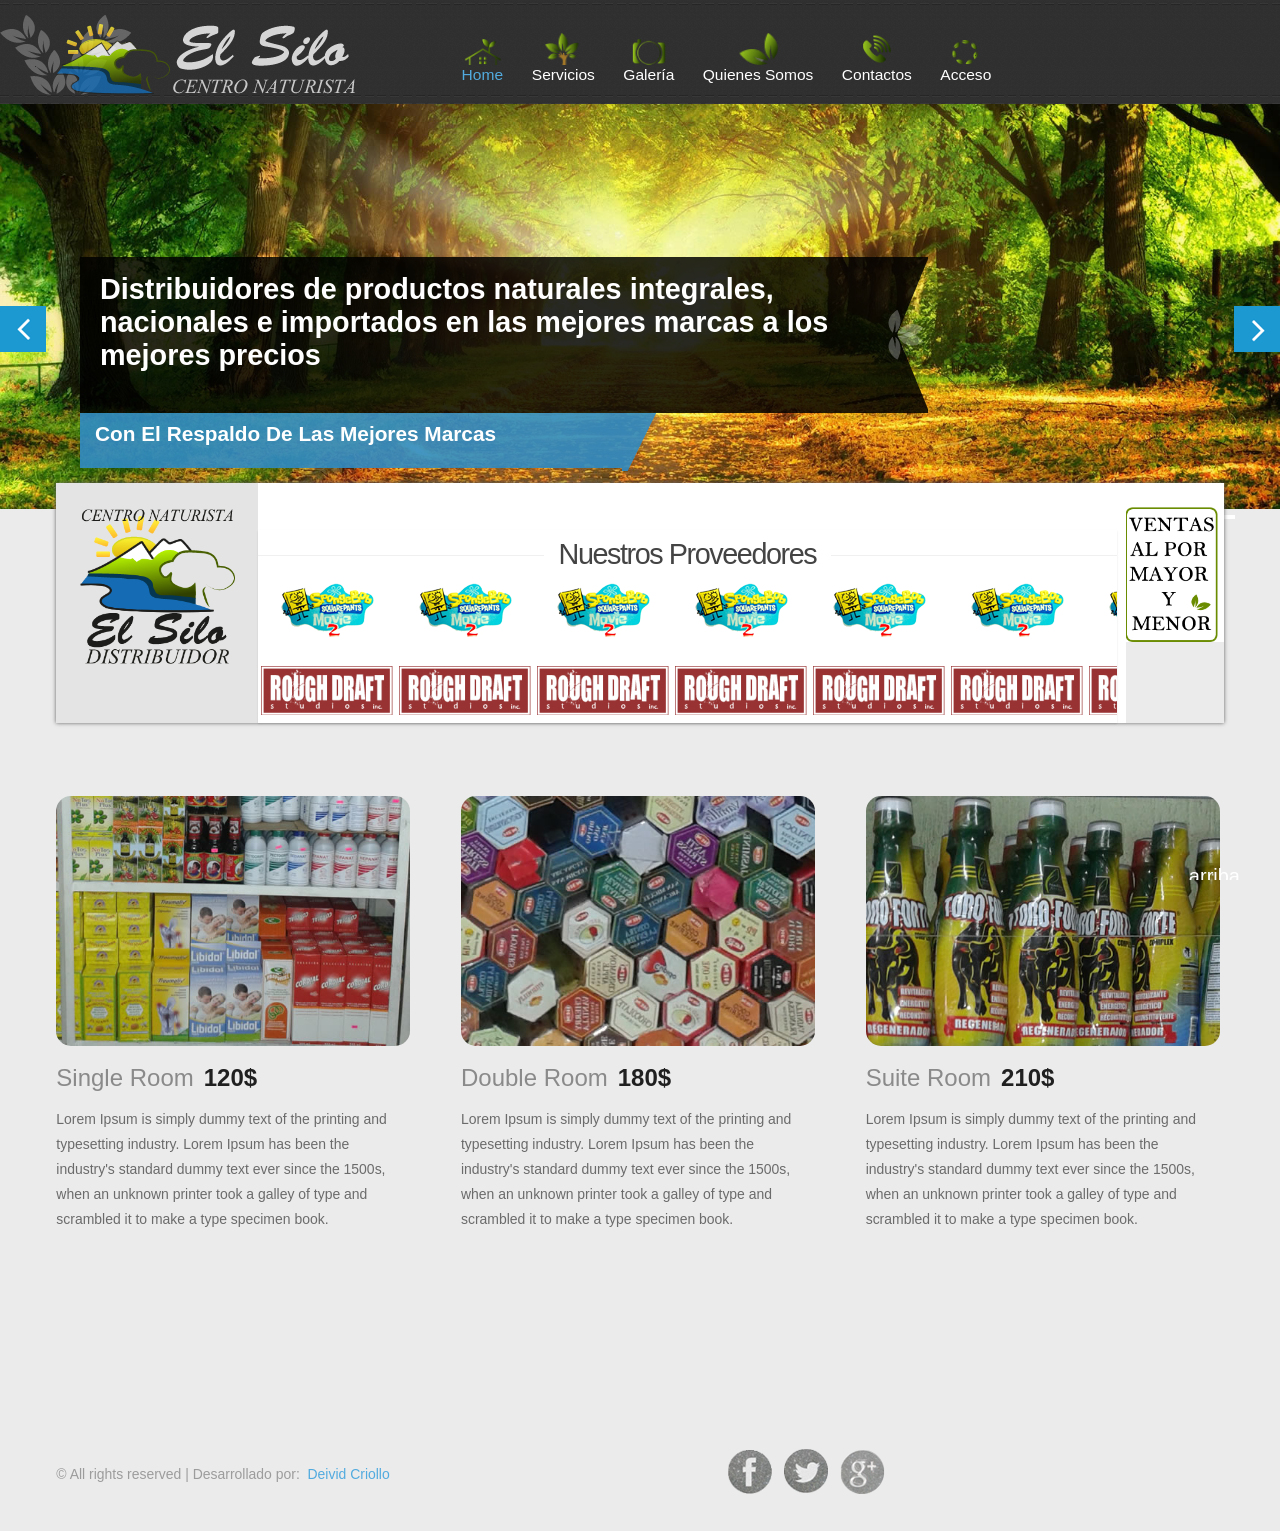
<file: index.html>
<!DOCTYPE HTML>
<htmlm lang="es">
<head>
<title>El Silo Centro Naturista</title>
<!--Icon-->
<link rel="shortcut icon" href="images/l.fw.png">

<meta http-equiv="Content-Type" content="text/html; charset=utf-8" />
<meta name="viewport" content="width=device-width, initial-scale=1, maximum-scale=1">

<link href="css/style.css" rel="stylesheet" type="text/css" media="all" />
<script src="js/jquery.min.js"></script>
<!--start slider -->
<link rel="stylesheet" href="css/fwslider.css" media="all">
<script src="js/jquery-ui.min.js"></script>
<script src="js/css3-mediaqueries.js"></script>
<script src="js/fwslider.js"></script>
<!--end slider -->

<link rel="stylesheet" type="text/css" media="all" href="css/styles.css">
<script type="text/javascript" src="js/carousels.js"></script>


<!---strat-date-piker---->
<link rel="stylesheet" href="css/jquery-ui.css" />
<script src="js/jquery-ui.js"></script>
<script>
	  $(function() {
	    $( "#datepicker,#datepicker1" ).datepicker();
	  });
</script>
<!---/End-date-piker---->

<link type="text/css" rel="stylesheet" href="css/JFFormStyle-1.css" />
		<script type="text/javascript" src="js/JFCore.js"></script>
		<script type="text/javascript" src="js/JFForms.js"></script>
		<!-- Set here the key for your domain in order to hide the watermark on the web server -->
		<script type="text/javascript">
			(function() {
				JC.init({
					domainKey: ''
				});
				})();
		</script>
<!--nav-->
<script>
		$(function() {
			var pull 		= $('#pull');
				menu 		= $('nav ul');
				menuHeight	= menu.height();
			$(pull).on('click', function(e) {
				e.preventDefault();
				menu.slideToggle();
			});

			$(window).resize(function(){
        		var w = $(window).width();
        		if(w > 320 && menu.is(':hidden')) {
        			menu.removeAttr('style');
        		}
    		});
		});
</script>
</head>
<body>
<!-- start header -->
<div class="header_bg">
	<div class="wrap">
		<div class="header">
			<div class="logo">
				<a href="index.html"><img src="images/logo.png" alt=""></a>
			</div>
			<div class="h_right">
				<!--start menu -->
				<ul class="menu">
						<li class="active">
							<div class="dc-menu">
									<a href="index.html">
									<img src="images/home.fw.png" width="90%">	
									<div style="line-height:2px;">Home</div>
									</a>
							</div>					
						</li> 
						<li>
							<div class="dc-menu">
									<a href="servicios.html">
									<img src="images/servicios.fw.png" width="70%">	
									<div style="line-height:2px;">Servicios</div>
									</a>
							</div>					
						</li>
						<li >
							<div class="dc-menu">
									<a href="galeria.html">
									<img src="images/galeria.fw.png" width="70%">	
									<div style="line-height:2px;">Galería</div>
									</a>
							</div>					
						</li>
						<li >
							<div class="dc-menu">
									<a href="quienes.html">
									<img src="images/quienes.fw.png" width="40%">	
									<div style="line-height:2px;">Quienes Somos</div>
									</a>
							</div>					
						</li>
						<li >
							<div class="dc-menu">
									<a href="contactos.html">
									<img src="images/contactos.fw.png" width="50%">	
									<div style="line-height:2px;">Contactos</div>
									</a>
							</div>					
						</li>
						<li >
							<div class="dc-menu">
									<a href="acceso.html">
									<img src="images/acceso.fw.png" width="70%">	
									<div style="line-height:2px;">Acceso</div>
									</a>
							</div>					
						</li>	
				</ul>
			</div>
			<div class="clear"></div>
			<div class="top-nav">
			<nav class="clearfix">
					<ul>
					<li class="active"><a href="index.html">Inicio</a></li> 
					<li><a href="rooms.html">Servicios</a></li> 
					<li><a href="reservation.html">Galería</a></li> 
					<li><a href="activities.html">Quienes Somos</a></li> 
					<li><a href="contact.html">Contactos</a></li>
					<li><a href="contact.html">Acceso</a></li>
					</ul>
					<a href="#" id="pull">Menu</a>
				</nav>
			</div>
		</div>
	</div>
</div>
<!----start-images-slider---->
		<div class="images-slider">
			<!-- start slider -->
		    <div id="fwslider">
		        <div class="slider_container">
		            <div class="slide"> 
		                <!-- Slide image -->
		                    <img src="images/slider-bg.jpg" alt=""/>
		                <!-- /Slide image -->
		                <!-- Texts container -->
		                <div class="slide_content">
		                    <div class="slide_content_wrap">
		                        <!-- Text title -->
		                        <h4 class="title"><i class="bg"></i>Distribuidores de productos naturales integrales, nacionales e importados en las mejores marcas a los mejores precios</h4>
		                        <h5 class="title1"><i class="bg"></i>Con el respaldo de las mejores marcas</h5>
		                        <!-- /Text title -->
		                    </div>
		                </div>
		                 <!-- /Texts container -->
		            </div>
		            <!-- /Duplicate to create more slides -->
		            <div class="slide">
		                <img src="images/slider-bg.jpg" alt=""/>
		                <div class="slide_content">
		                     <div class="slide_content_wrap">
		                        <!-- Text title -->
		                        <h4 class="title">
		                        	<i class="bg"></i>
		                        	Productos para hígado riñones, próstata <br/>
		                        	también cremas, shampoo y jabones <br/>
									Desinfectantes, estimulantes y vitaminas
								</h4>
		                        <h5 class="title1">
		                        	<i class="bg"></i>
		                        	Inmunolive, Hepalive, Ginsen, entre otros...
		                        </h5>
		                        <!-- /Text title -->
		                    </div>
		                </div>
		            </div>
		            <!--/slide -->
		        </div>
		        <div class="timers"> </div>
		        <div class="slidePrev"><span> </span></div>
		        <div class="slideNext"><span> </span></div>
		    </div>
		    <!--/slider -->
		</div>
<!--start main -->
<div class="main_bg">
<div class="wrap">
	<div class="online_reservation">
	<div class="b_room">
		<div class="booking_room">			
			<img src="images/logotipo.fw.png">
		</div>
		<div class="reservation">

			    <div id="content">      
			      <div id="clients">
			        <h3>Nuestros Proveedores</h3>
			        <div class="clients-wrap">
			          <ul id="clients-list" class="clearfix">
			            <li><img src="images/pro/pro1.fw.png" alt=""></li>
			            <li><img src="images/pro/pro1.fw.png" alt=""></li>
			            <li><img src="images/pro/pro1.fw.png" alt=""></li>
			            <li><img src="images/pro/pro1.fw.png" alt=""></li>
			            <li><img src="images/pro/pro1.fw.png" alt=""></li>
			            <li><img src="images/pro/pro1.fw.png" alt=""></li>
			            <li><img src="images/pro/pro1.fw.png" alt=""></li>
			          </ul>
			        </div><!-- @end .clients-wrap -->
			      </div><!-- @end #clients -->
			    </div><!-- @end #content -->
			
		</div>
		<div class="clear"><img src="images/publi1.fw.png"></div>
		</div>
	</div>
	<!--start grids_of_3 -->
	<div class="grids_of_3">
		<div class="grid1_of_3">
			<div class="grid1_of_3_img">				
					<img src="images/pic2.jpg" class="h" />	
					<a href="details.html">
						<span class="next"> </span>
					</a>	
			</div>
			<a href="details.html">
						<span class="next"> </span>
					</a>
			<h4><a href="#" >single room<span>120$</span></a></h4>
			<p>Lorem Ipsum is simply dummy text of the printing and typesetting industry. Lorem Ipsum has been the industry's standard dummy text ever since the 1500s, when an unknown printer took a galley of type and scrambled it to make a type specimen book.</p>
		</div>
		<div class="grid1_of_3">
			<div class="grid1_of_3_img">
				<img src="images/pic3.jpg" class="h" />
				<a href="details.html">
					<span class="next"> </span>
				</a>
			</div>
			<h4><a href="#">double room<span>180$</span></a></h4>
			<p>Lorem Ipsum is simply dummy text of the printing and typesetting industry. Lorem Ipsum has been the industry's standard dummy text ever since the 1500s, when an unknown printer took a galley of type and scrambled it to make a type specimen book.</p>
		</div>
		<div class="grid1_of_3">
			<div class="grid1_of_3_img">
				<img src="images/pic4.jpg" class="h" />	
				<a href="details.html">
					<span class="next"> </span>
				</a>
			</div>
			<h4><a href="#">suite room<span>210$</span></a></h4>
			<p>Lorem Ipsum is simply dummy text of the printing and typesetting industry. Lorem Ipsum has been the industry's standard dummy text ever since the 1500s, when an unknown printer took a galley of type and scrambled it to make a type specimen book.</p>
		</div>
		<div class="clear"></div>
	</div>	

</div>		
<!--start main -->
<div class="footer_bg">
	<div class="wrap">
		<div class="footer">
			<div class="copy">
				<p class="link"><span>© All rights reserved | Desarrollado por:&nbsp;<a href="http://deividscriollo.hol.es"> Deivid Criollo</a></span></p>
			</div>
			<div class="soc_icons">
				<ul>
					<li><a class="icon1" href="https://www.facebook.com/pages/Centro-Naturista-El-Silo/1476642809227179?fref=ts"></a></li>
					<li><a class="icon2" href="https://twitter.com/elsilosocial"></a></li>
					<li><a class="icon3" href="https://plus.google.com/117580945511847981028/posts"></a></li>			
					<div class="clear"></div>
				</ul>	
			</div>
			<div class="clear"></div>
		</div>
	</div>
</div>	
</body>
</html>

<span class="ir-arriba icon-arrow-up2">arriba</span>
</file>
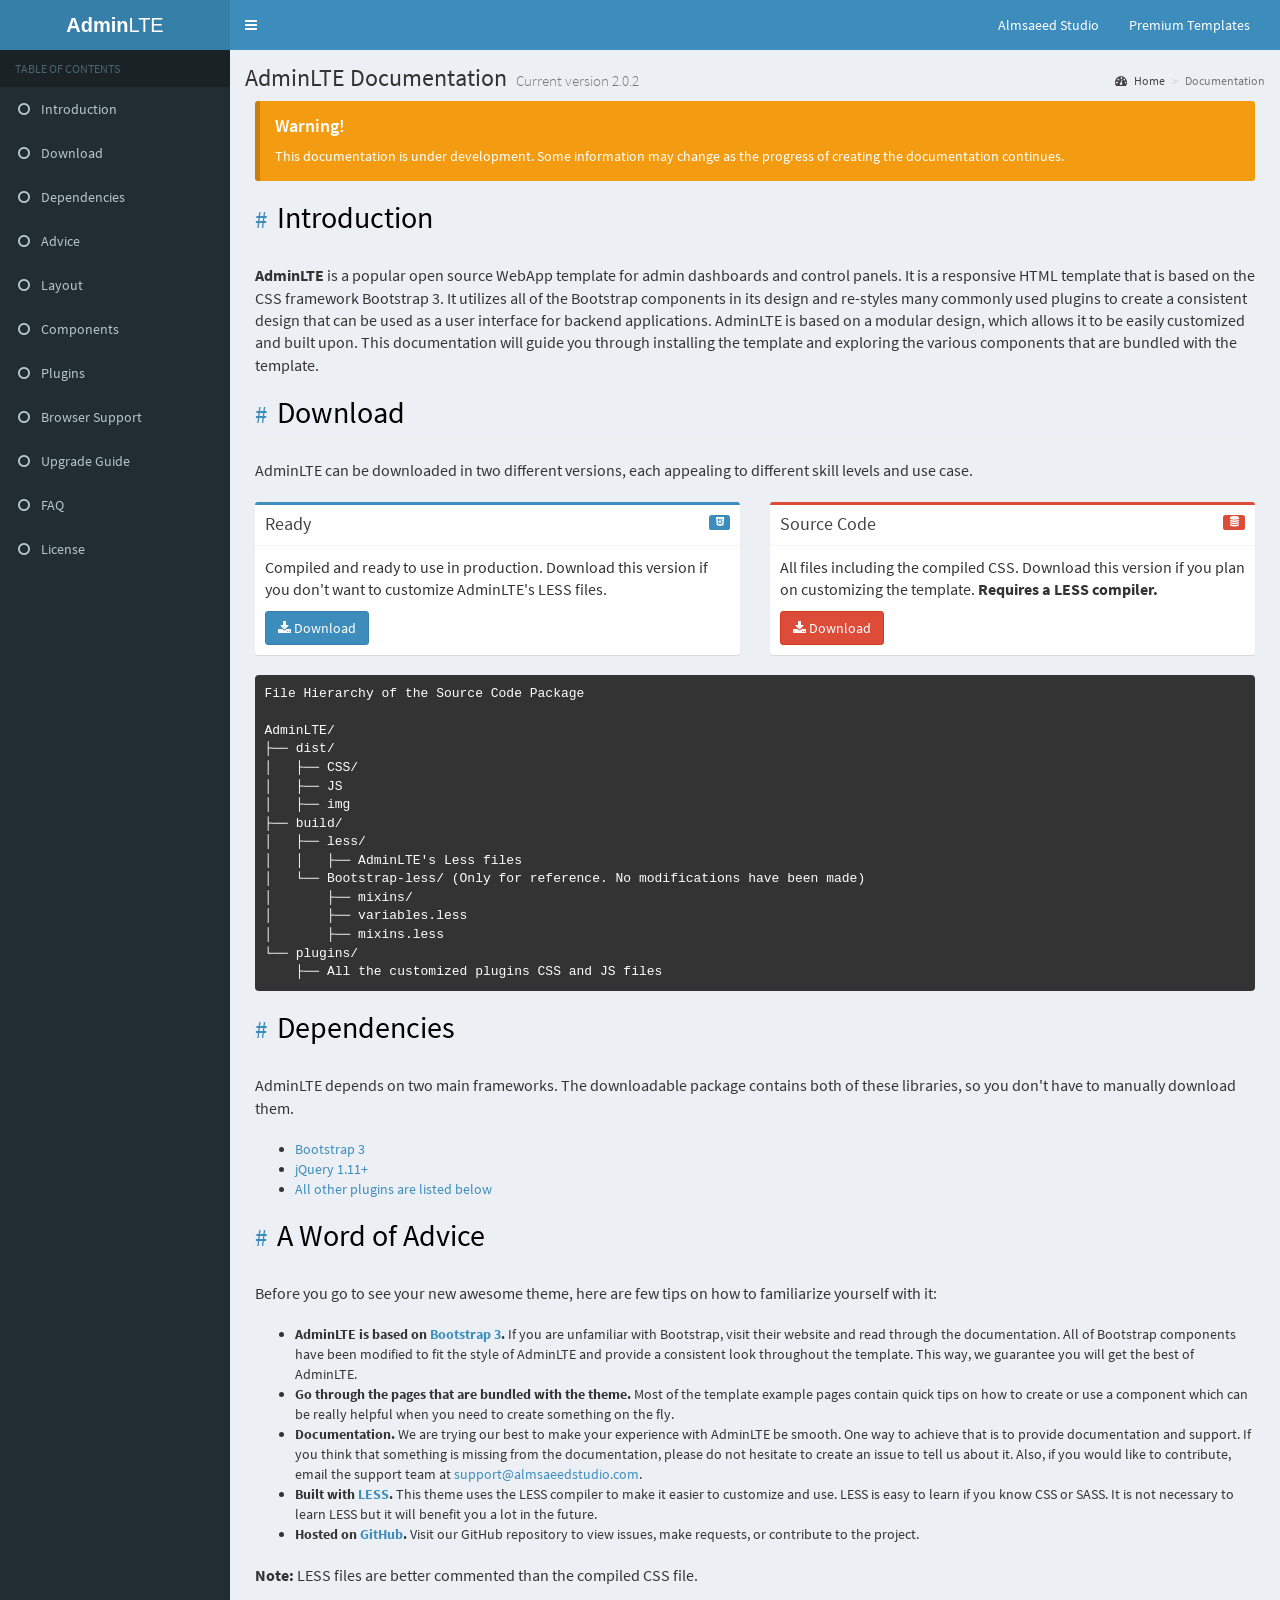
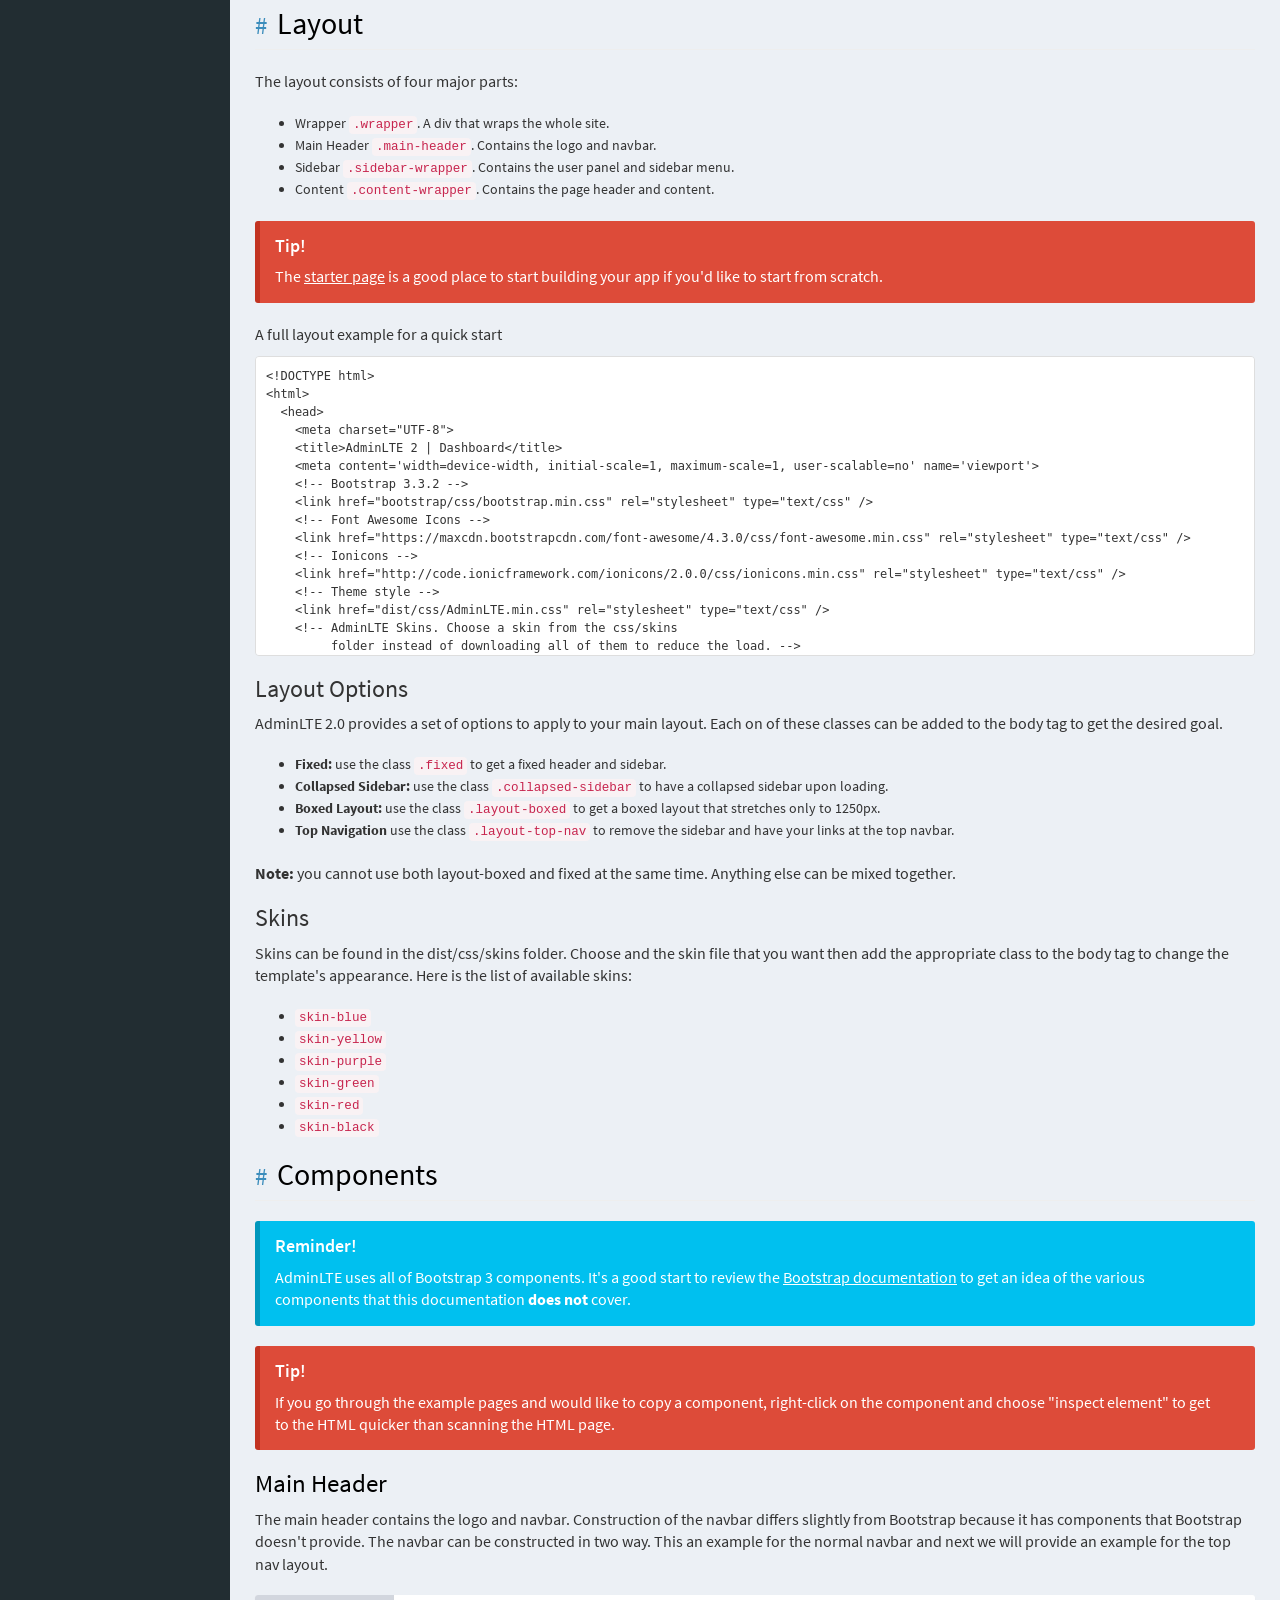
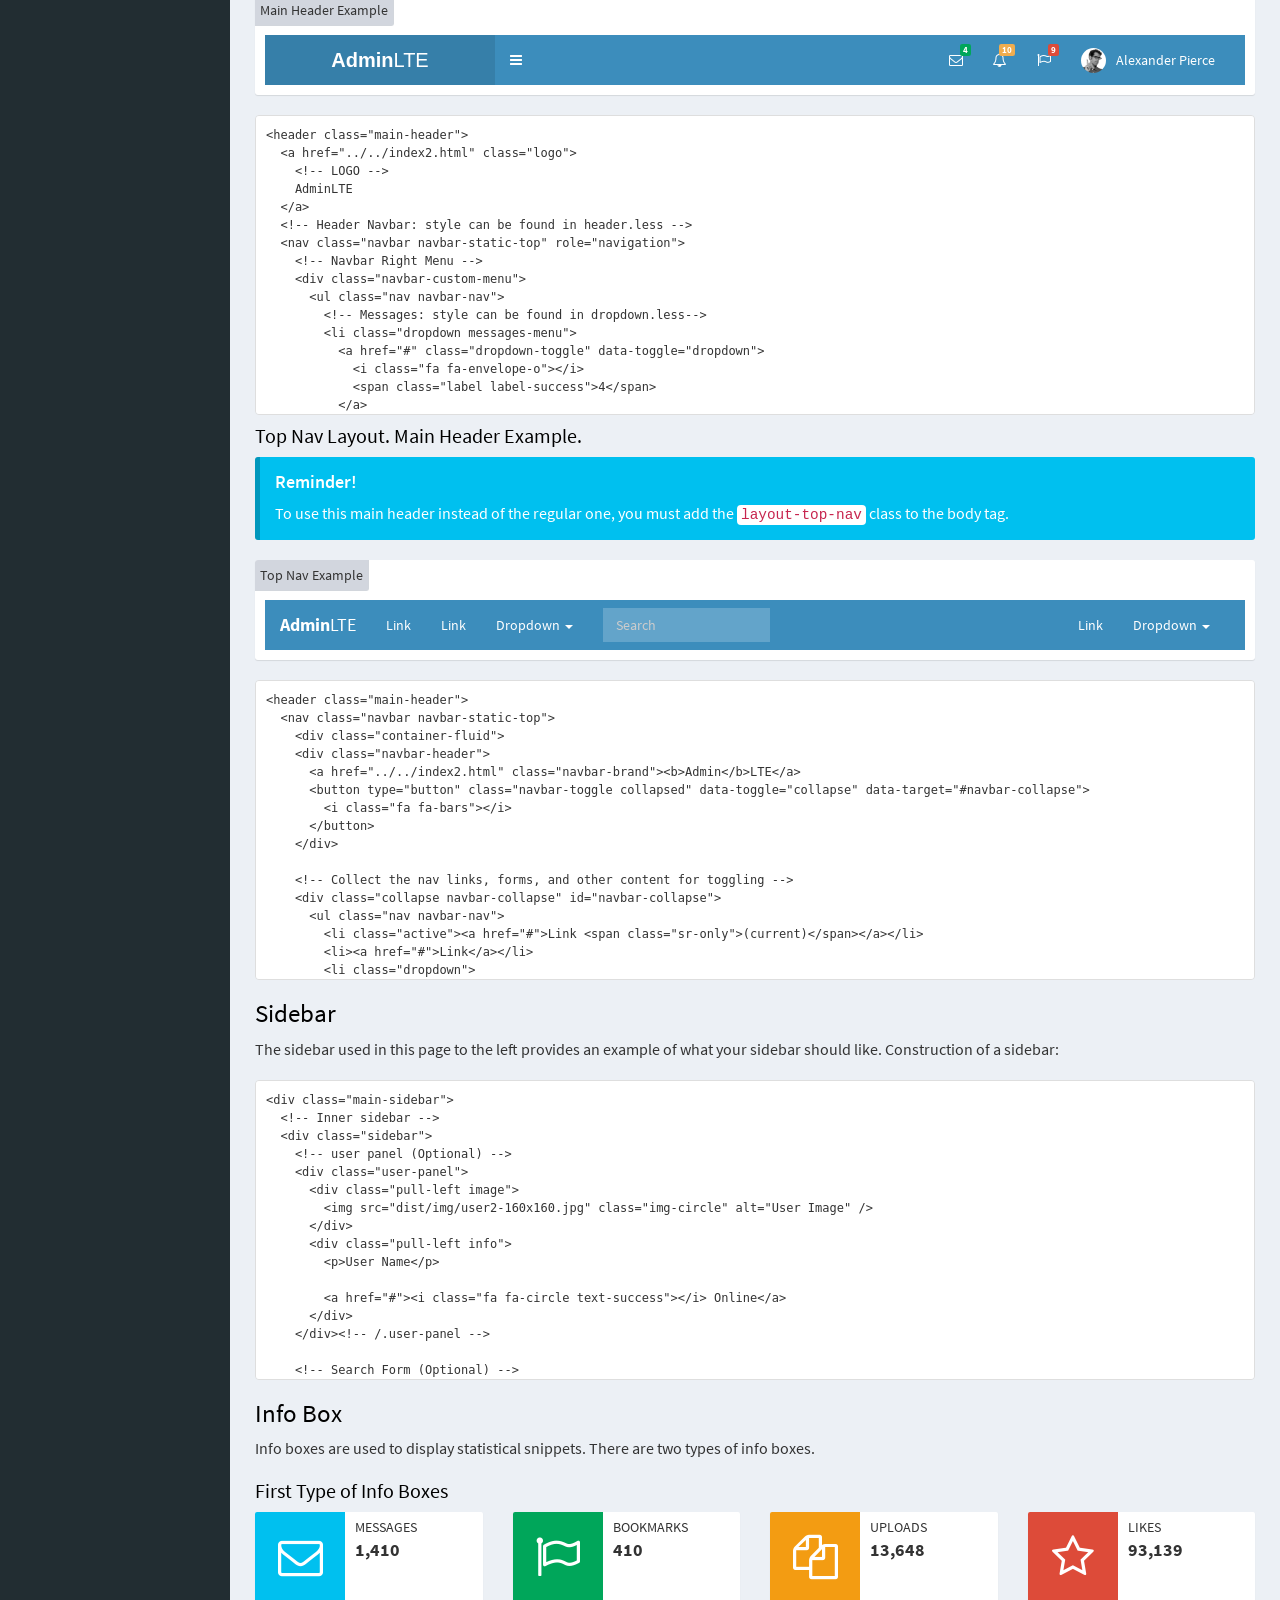
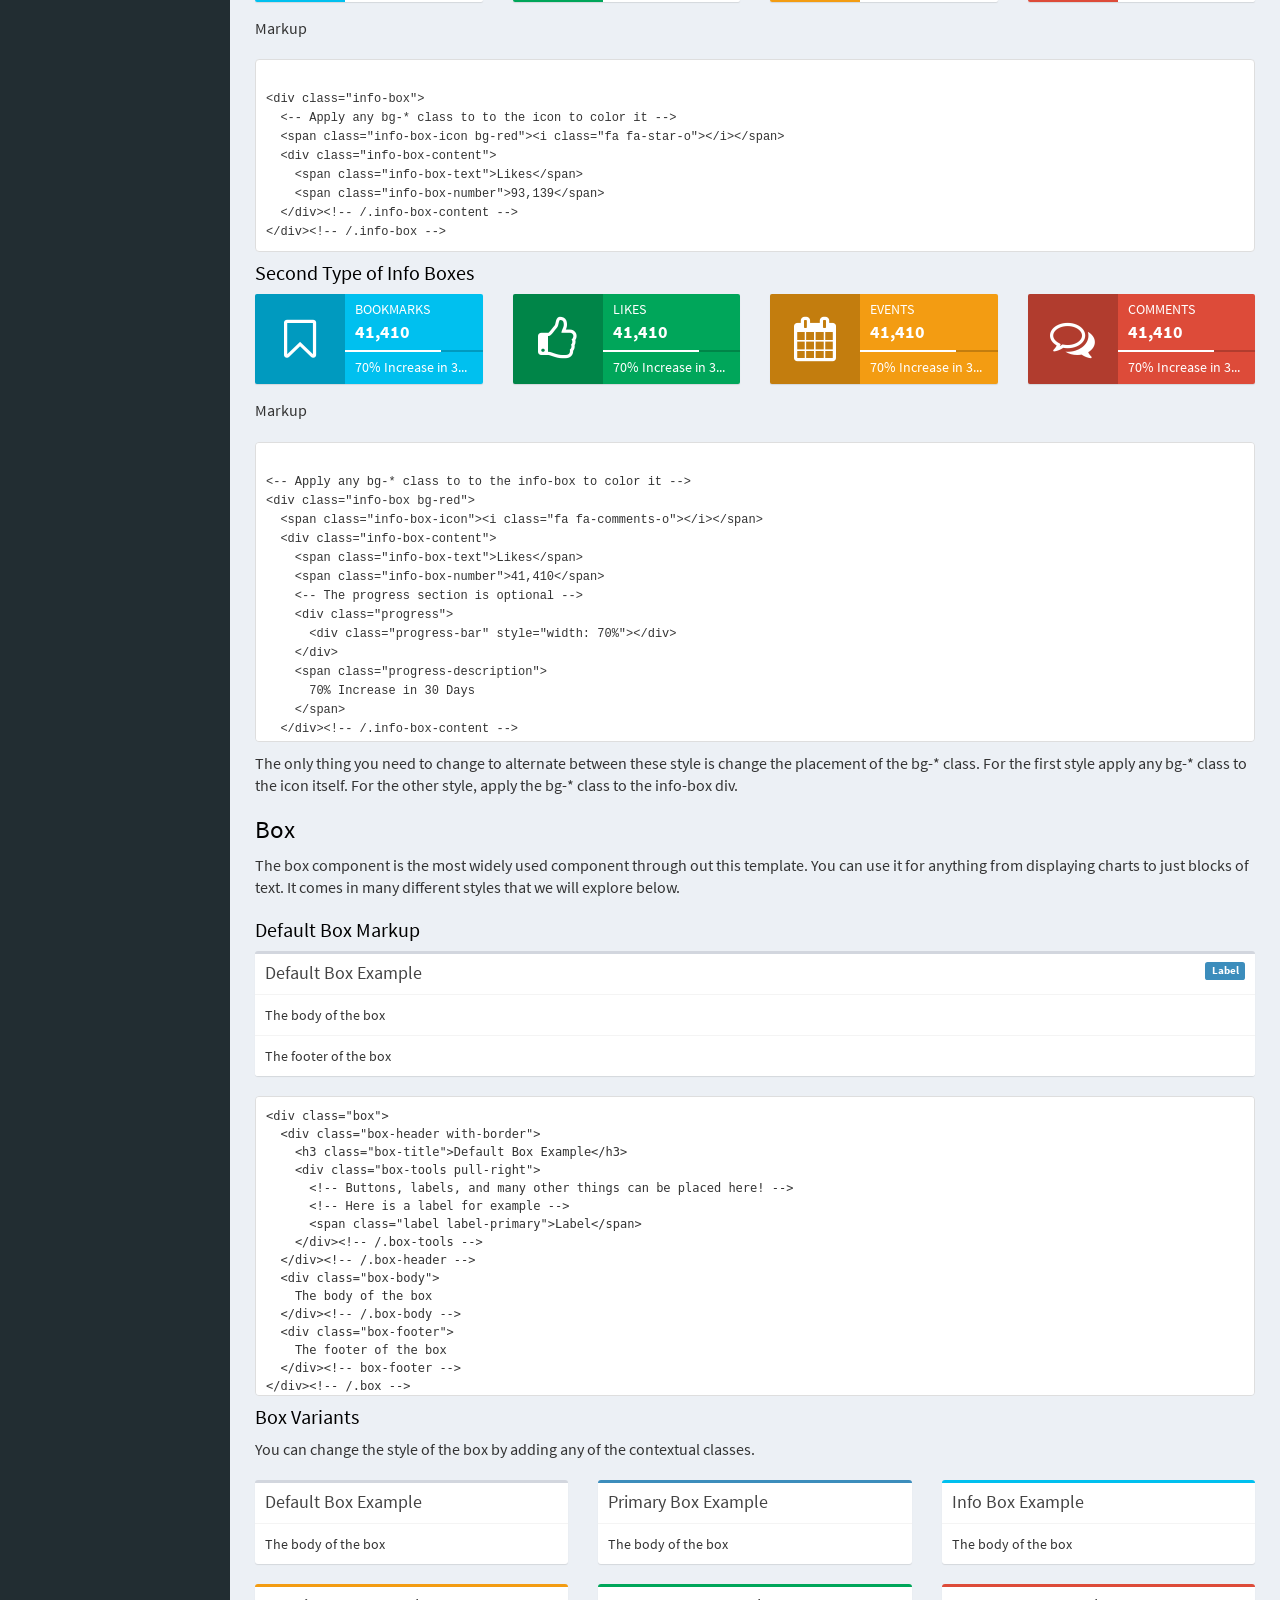
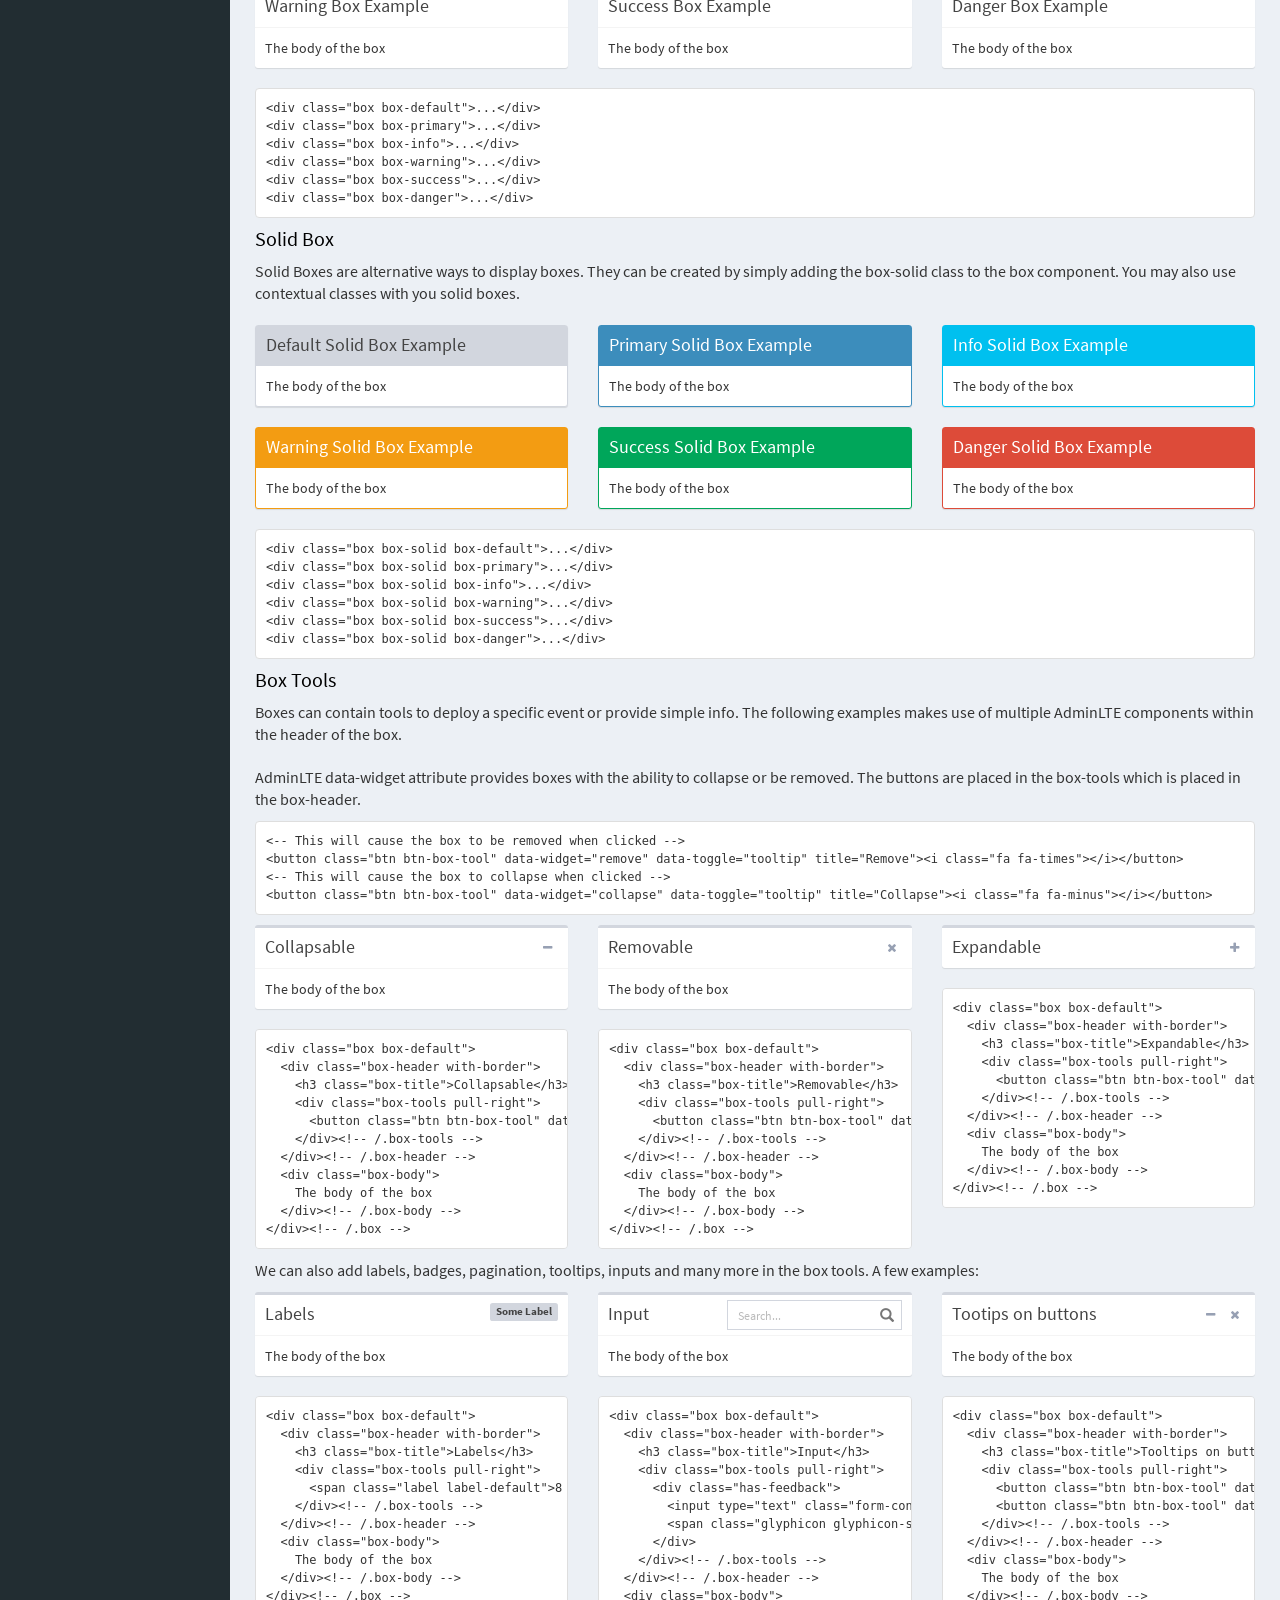
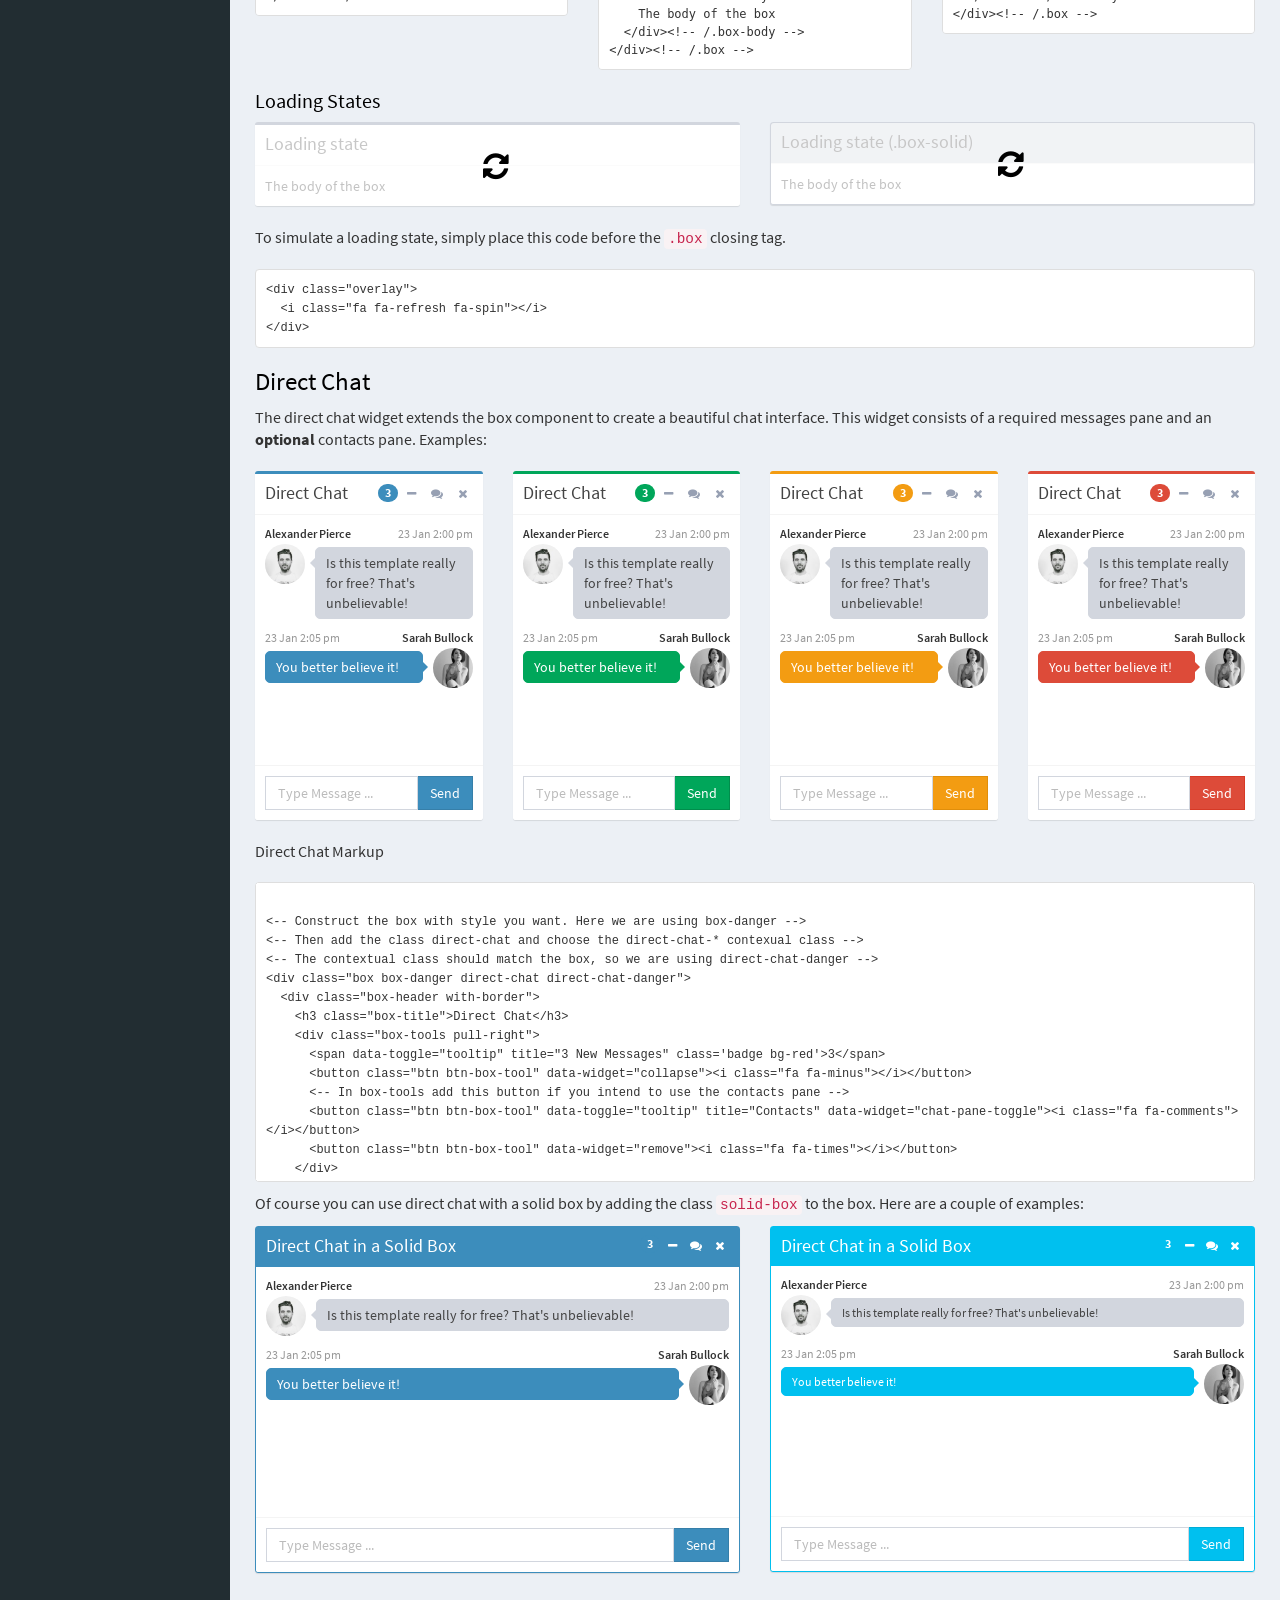
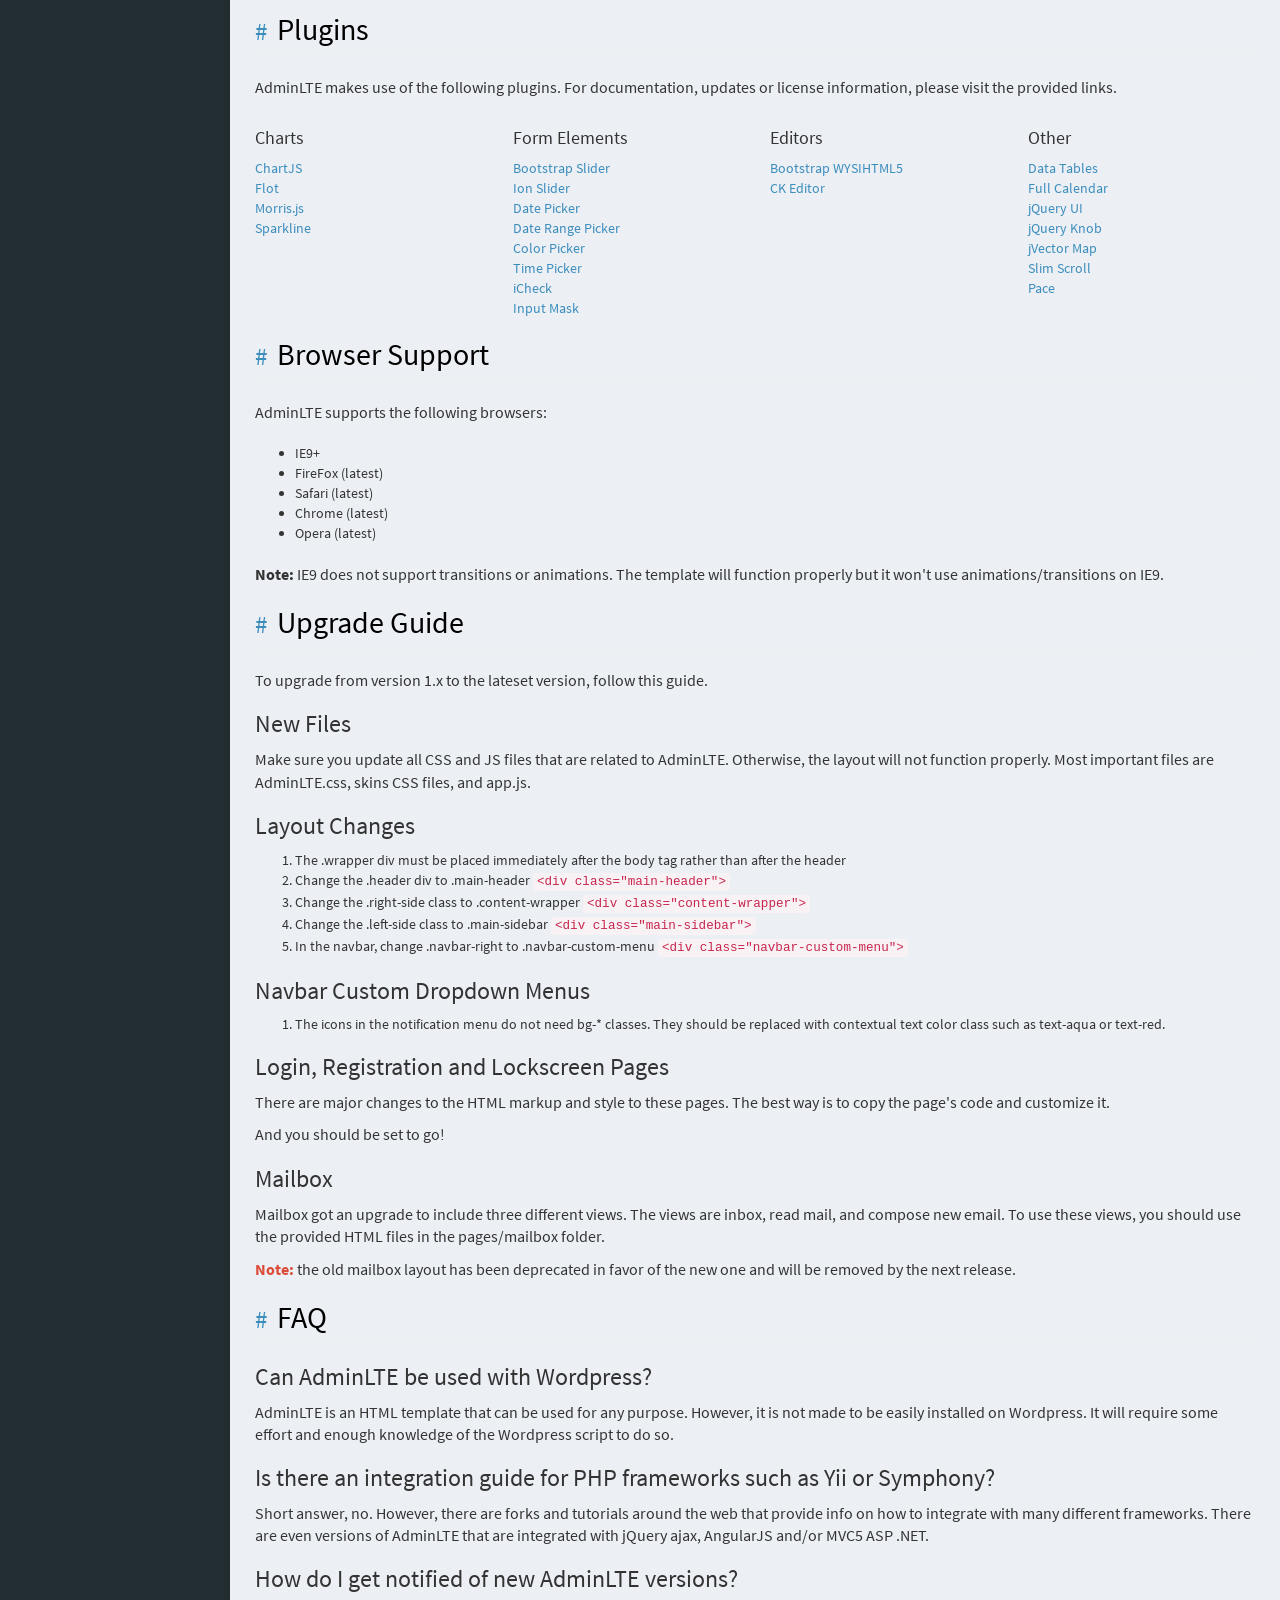
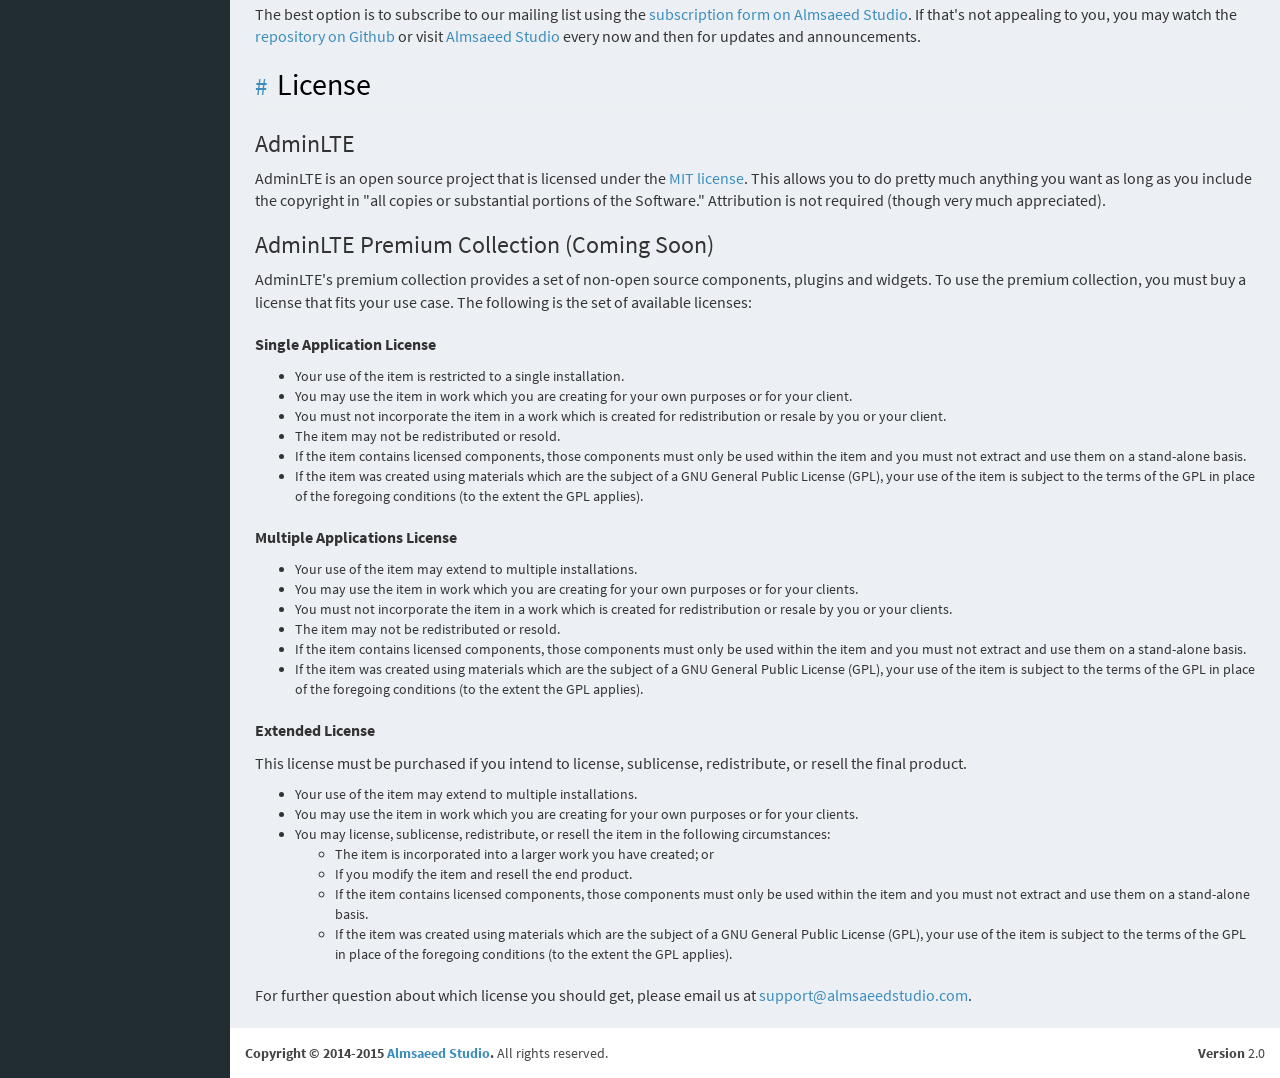
<file: silo/documentation/index.html>
<!DOCTYPE html>
<html>
  <head>
    <meta charset="UTF-8">
    <meta http-equiv="X-UA-Compatible" content="IE=edge">
    <title>AdminLTE 2 | Documentation</title>
    <meta content='width=device-width, initial-scale=1, maximum-scale=1, user-scalable=no' name='viewport'>
    <!-- Bootstrap 3.3.2 -->
    <link href="../bootstrap/css/bootstrap.min.css" rel="stylesheet" type="text/css" />
    <!-- Font Awesome Icons -->
    <link href="https://maxcdn.bootstrapcdn.com/font-awesome/4.3.0/css/font-awesome.min.css" rel="stylesheet" type="text/css" />
    <!-- Ionicons -->
    <link href="http://code.ionicframework.com/ionicons/2.0.0/css/ionicons.min.css" rel="stylesheet" type="text/css" />
    <!-- Theme style -->
    <link href="../dist/css/AdminLTE.min.css" rel="stylesheet" type="text/css" />
    <link href="../dist/css/skins/skin-blue.min.css" rel="stylesheet" type="text/css" />
    <link href="style.css" rel="stylesheet" type="text/css" />

    <!-- HTML5 Shim and Respond.js IE8 support of HTML5 elements and media queries -->
    <!-- WARNING: Respond.js doesn't work if you view the page via file:// -->
    <!--[if lt IE 9]>
        <script src="https://oss.maxcdn.com/libs/html5shiv/3.7.0/html5shiv.js"></script>
        <script src="https://oss.maxcdn.com/libs/respond.js/1.3.0/respond.min.js"></script>
    <![endif]-->
  </head>
  <body class="skin-blue fixed" data-spy="scroll" data-target="#scrollspy">
    <div class="wrapper">

      <header class="main-header">
        <!-- Logo -->
        <a href="../index2.html" class="logo"><b>Admin</b>LTE</a>
        <!-- Header Navbar: style can be found in header.less -->
        <nav class="navbar navbar-static-top" role="navigation">
          <!-- Sidebar toggle button-->
          <a href="#" class="sidebar-toggle" data-toggle="offcanvas" role="button">
            <span class="sr-only">Toggle navigation</span>
          </a>
          <!-- Navbar Right Menu -->
          <div class="navbar-custom-menu">
            <ul class="nav navbar-nav">
              <li><a href="http://almsaeedstudio.com">Almsaeed Studio</a></li>
              <li><a href="http://almsaeedstudio.com/premium">Premium Templates</a></li>
            </ul>
          </div>
        </nav>
      </header>
      <!-- Left side column. contains the logo and sidebar -->
      <aside class="main-sidebar">
        <!-- sidebar: style can be found in sidebar.less -->
        <section class="sidebar" id="scrollspy">

          <!-- sidebar menu: : style can be found in sidebar.less -->
          <ul class="nav sidebar-menu">
            <li class="header">TABLE OF CONTENTS</li>
            <li><a href="#introduction"><i class='fa fa-circle-o'></i> Introduction</a></li>
            <li><a href="#download"><i class='fa fa-circle-o'></i> Download</a></li>
            <li><a href="#dependencies"><i class='fa fa-circle-o'></i> Dependencies</a></li>
            <li><a href="#advice"><i class='fa fa-circle-o'></i> Advice</a></li>
            <li><a href="#layout"><i class='fa fa-circle-o'></i> Layout</a></li>
            <li class='treeview' id='scrollspy-components'>
              <a href="#components"><i class='fa fa-circle-o'></i> Components</a>
              <ul class='nav treeview-menu'>
                <li><a href='#component-main-header'>Main Header</a></li>
                <li><a href='#component-sidebar'>Sidebar</a></li>
                <li><a href='#component-info-box'>Info Box</a></li>                
                <li><a href='#component-box'>Boxes</a></li>
                <li><a href='#component-direct-chat'>Direct Chat</a></li>
              </ul>
            </li>
            <li><a href="#plugins"><i class='fa fa-circle-o'></i> Plugins</a></li>
            <li><a href="#browsers"><i class='fa fa-circle-o'></i> Browser Support</a></li>
            <li><a href="#upgrade"><i class='fa fa-circle-o'></i> Upgrade Guide</a></li>
            <li><a href="#faq"><i class='fa fa-circle-o'></i> FAQ</a></li>
            <li><a href="#license"><i class='fa fa-circle-o'></i> License</a></li>
          </ul>
        </section>
        <!-- /.sidebar -->
      </aside>

      <!-- Content Wrapper. Contains page content -->
      <div class="content-wrapper">
        <!-- Content Header (Page header) -->
        <div class="content-header">
          <h1>
            AdminLTE Documentation
            <small>Current version 2.0.2</small>
          </h1>
          <ol class="breadcrumb">
            <li><a href="#"><i class="fa fa-dashboard"></i> Home</a></li>
            <li class="active">Documentation</li>
          </ol>
        </div>

        <!-- Main content -->
        <div class="content body">
          <div class="callout callout-warning no-margin">
            <h4>Warning!</h4>
            This documentation is under development. Some information may change as the progress of creating the documentation continues.
          </div>
<section id='introduction'>
  <h2 class='page-header'><a href="#introduction">Introduction</a></h2>
  <p class='lead'>
    <b>AdminLTE</b> is a popular open source WebApp template for admin dashboards and control panels.
    It is a responsive HTML template that is based on the CSS framework Bootstrap 3.
    It utilizes all of the Bootstrap components in its design and re-styles many
    commonly used plugins to create a consistent design that can be used as a user
    interface for backend applications. AdminLTE is based on a modular design, which
    allows it to be easily customized and built upon. This documentation will guide you through
    installing the template and exploring the various components that are bundled with the template.
  </p>
</section><!-- /#introduction -->

          <!-- ============================================================= -->

<section id='download'>
  <h2 class='page-header'><a href="#download">Download</a></h2>
  <p class='lead'>
    AdminLTE can be downloaded in two different versions, each appealing to different
    skill levels and use case.
  </p>
  <div class='row'>
    <div class='col-sm-6'>
      <div class='box box-primary'>
        <div class='box-header with-border'>
          <h3 class='box-title'>Ready</h3>
          <span class='label label-primary pull-right'><i class='fa fa-html5'></i></span>
        </div><!-- /.box-header -->
        <div class='box-body'>
          <p>Compiled and ready to use in production. Download this version
            if you don't want to customize AdminLTE's LESS files.</p>
          <a href='http://almsaeedstudio.com/download/AdminLTE-dist' class='btn btn-primary'><i class='fa fa-download'></i> Download</a>
        </div><!-- /.box-body -->
      </div><!-- /.box -->
    </div><!-- /.col -->
    <div class='col-sm-6'>
      <div class='box box-danger'>
        <div class='box-header with-border'>
          <h3 class='box-title'>Source Code</h3>
          <span class='label label-danger pull-right'><i class='fa fa-database'></i></span>
        </div><!-- /.box-header -->
        <div class='box-body'>
          <p>All files including the compiled CSS. Download this version
            if you plan on customizing the template. <b>Requires a LESS compiler.</b></p>
          <a href='http://almsaeedstudio.com/download/AdminLTE' class='btn btn-danger'><i class='fa fa-download'></i> Download</a>
        </div><!-- /.box-body -->
      </div><!-- /.box -->
    </div><!-- /.col -->
  </div><!-- /.row -->
  <pre class='hierarchy'><code class="language-bash" data-lang="bash">File Hierarchy of the Source Code Package

AdminLTE/
├── dist/
│   ├── CSS/
│   ├── JS
│   ├── img
├── build/
│   ├── less/
│   │   ├── AdminLTE's Less files
│   └── Bootstrap-less/ (Only for reference. No modifications have been made)
│       ├── mixins/
│       ├── variables.less
│       ├── mixins.less
└── plugins/
    ├── All the customized plugins CSS and JS files</code></pre>
</section>

          <!-- ============================================================= -->

<section id="dependencies">
  <h2 class="page-header"><a href="#dependencies">Dependencies</a></h2>
  <p class="lead">AdminLTE depends on two main frameworks.
    The downloadable package contains both of these libraries, so you don't have to manually download them.</p>
  <ul>
    <li><a href="http://getbootstrap.com" target="_blank">Bootstrap 3</a></li>
    <li><a href="http://jquery.com/" target="_blank">jQuery 1.11+</a></li>
    <li><a href="#plugins">All other plugins are listed below</a></li>
  </ul>
</section>

          <!-- ============================================================= -->

<section id='advice'>
  <h2 class='page-header'><a href="#advice">A Word of Advice</a></h2>
  <p class='lead'>
    Before you go to see your new awesome theme, here are few tips on how to familiarize yourself with it:
  </p>

  <ul>
    <li><b>AdminLTE is based on <a href="http://getbootstrap.com/" target="_blank">Bootstrap 3</a>.</b> If you are unfamiliar with Bootstrap, visit their website and read through the documentation. All of Bootstrap components have been modified to fit the style of AdminLTE and provide a consistent look throughout the template. This way, we guarantee you will get the best of AdminLTE.</li>
    <li><b>Go through the pages that are bundled with the theme.</b> Most of the template example pages contain quick tips on how to create or use a component which can be really helpful when you need to create something on the fly.</li>
    <li><b>Documentation.</b> We are trying our best to make your experience with AdminLTE be smooth. One way to achieve that is to provide documentation and support. If you think that something is missing from the documentation, please do not hesitate to create an issue to tell us about it. Also, if you would like to contribute, email the support team at <a href="mailto:support@almsaeedstudio.com">support@almsaeedstudio.com</a>.</li>
    <li><b>Built with <a href="http://lesscss.org/" target="_blank">LESS</a>.</b> This theme uses the LESS compiler to make it easier to customize and use. LESS is easy to learn if you know CSS or SASS. It is not necessary to learn LESS but it will benefit you a lot in the future.</li>
    <li><b>Hosted on <a href="https://github.com/almasaeed2010/AdminLTE/" target="_blank">GitHub</a>.</b> Visit our GitHub repository to view issues, make requests, or contribute to the project.</li>
  </ul>
  <p>
    <b>Note:</b> LESS files are better commented than the compiled CSS file.
  </p>
</section>

          <!-- ============================================================= -->

<section id='layout'>
  <h2 class='page-header'><a href="#layout">Layout</a></h2>
  <p class='lead'>The layout consists of four major parts:</p>
  <ul>
    <li>Wrapper <code>.wrapper</code>. A div that wraps the whole site.</li>
    <li>Main Header <code>.main-header</code>. Contains the logo and navbar.</li>
    <li>Sidebar <code>.sidebar-wrapper</code>. Contains the user panel and sidebar menu.</li>
    <li>Content <code>.content-wrapper</code>. Contains the page header and content.</li>
  </ul>
  <div class="callout callout-danger lead">
    <h4>Tip!</h4>
    <p>The <a href="../starter.html">starter page</a> is a good place to start building your app if you'd like to start from scratch.</p>
  </div>
  <p>A full layout example for a quick start</p>
  <pre class='prettyprint'>
&LT;!DOCTYPE html>
&LT;html>
  &LT;head>
    &LT;meta charset="UTF-8">
    &LT;title>AdminLTE 2 | Dashboard&LT;/title>
    &LT;meta content='width=device-width, initial-scale=1, maximum-scale=1, user-scalable=no' name='viewport'>
    &LT;!-- Bootstrap 3.3.2 -->
    &LT;link href="bootstrap/css/bootstrap.min.css" rel="stylesheet" type="text/css" />
    &LT;!-- Font Awesome Icons -->
    &LT;link href="https://maxcdn.bootstrapcdn.com/font-awesome/4.3.0/css/font-awesome.min.css" rel="stylesheet" type="text/css" />
    &LT;!-- Ionicons -->
    &LT;link href="http://code.ionicframework.com/ionicons/2.0.0/css/ionicons.min.css" rel="stylesheet" type="text/css" />
    &LT;!-- Theme style -->
    &LT;link href="dist/css/AdminLTE.min.css" rel="stylesheet" type="text/css" />
    &LT;!-- AdminLTE Skins. Choose a skin from the css/skins 
         folder instead of downloading all of them to reduce the load. -->
    &LT;link href="dist/css/skins/_all-skins.min.css" rel="stylesheet" type="text/css" />

    &LT;!-- HTML5 Shim and Respond.js IE8 support of HTML5 elements and media queries -->
    &LT;!-- WARNING: Respond.js doesn't work if you view the page via file:// -->
    &LT;!--[if lt IE 9]>
        &LT;script src="https://oss.maxcdn.com/libs/html5shiv/3.7.0/html5shiv.js">&LT;/script>
        &LT;script src="https://oss.maxcdn.com/libs/respond.js/1.3.0/respond.min.js">&LT;/script>
    &LT;![endif]-->
  &LT;/head>
  &LT;body class="skin-blue">
    &LT;!-- Site wrapper -->
    &LT;div class="wrapper">
      
      &LT;header class="main-header">
        &LT;a href="index2.html" class="logo">&LT;b>Admin&LT;/b>LTE&LT;/a>
        &LT;!-- Header Navbar: style can be found in header.less -->
        &LT;nav class="navbar navbar-static-top" role="navigation">
          &LT;!-- Sidebar toggle button-->
          &LT;a href="#" class="sidebar-toggle" data-toggle="offcanvas" role="button">
            &LT;span class="sr-only">Toggle navigation&LT;/span>
            &LT;span class="icon-bar">&LT;/span>
            &LT;span class="icon-bar">&LT;/span>
            &LT;span class="icon-bar">&LT;/span>
          &LT;/a>
          &LT;div class="navbar-custom-menu">
            &LT;ul class="nav navbar-nav">
              &LT;!-- Messages: style can be found in dropdown.less-->
              &LT;li class="dropdown messages-menu">
                &LT;a href="#" class="dropdown-toggle" data-toggle="dropdown">
                  &LT;i class="fa fa-envelope-o">&LT;/i>
                  &LT;span class="label label-success">4&LT;/span>
                &LT;/a>
                &LT;ul class="dropdown-menu">
                  &LT;li class="header">You have 4 messages&LT;/li>
                  &LT;li>
                    &LT;!-- inner menu: contains the actual data -->
                    &LT;ul class="menu">
                      &LT;li>&LT;!-- start message -->
                        &LT;a href="#">
                          &LT;div class="pull-left">
                            &LT;img src="dist/img/user2-160x160.jpg" class="img-circle" alt="User Image"/>
                          &LT;/div>
                          &LT;h4>
                            Support Team
                            &LT;small>&LT;i class="fa fa-clock-o">&LT;/i> 5 mins&LT;/small>
                          &LT;/h4>
                          &LT;p>Why not buy a new awesome theme?&LT;/p>
                        &LT;/a>
                      &LT;/li>&LT;!-- end message -->
                    &LT;/ul>
                  &LT;/li>
                  &LT;li class="footer">&LT;a href="#">See All Messages&LT;/a>&LT;/li>
                &LT;/ul>
              &LT;/li>
              &LT;!-- Notifications: style can be found in dropdown.less -->
              &LT;li class="dropdown notifications-menu">
                &LT;a href="#" class="dropdown-toggle" data-toggle="dropdown">
                  &LT;i class="fa fa-bell-o">&LT;/i>
                  &LT;span class="label label-warning">10&LT;/span>
                &LT;/a>
                &LT;ul class="dropdown-menu">
                  &LT;li class="header">You have 10 notifications&LT;/li>
                  &LT;li>
                    &LT;!-- inner menu: contains the actual data -->
                    &LT;ul class="menu">
                      &LT;li>
                        &LT;a href="#">
                          &LT;i class="fa fa-users text-aqua">&LT;/i> 5 new members joined today
                        &LT;/a>
                      &LT;/li>
                    &LT;/ul>
                  &LT;/li>
                  &LT;li class="footer">&LT;a href="#">View all&LT;/a>&LT;/li>
                &LT;/ul>
              &LT;/li>
              &LT;!-- Tasks: style can be found in dropdown.less -->
              &LT;li class="dropdown tasks-menu">
                &LT;a href="#" class="dropdown-toggle" data-toggle="dropdown">
                  &LT;i class="fa fa-flag-o">&LT;/i>
                  &LT;span class="label label-danger">9&LT;/span>
                &LT;/a>
                &LT;ul class="dropdown-menu">
                  &LT;li class="header">You have 9 tasks&LT;/li>
                  &LT;li>
                    &LT;!-- inner menu: contains the actual data -->
                    &LT;ul class="menu">
                      &LT;li>&LT;!-- Task item -->
                        &LT;a href="#">
                          &LT;h3>
                            Design some buttons
                            &LT;small class="pull-right">20%&LT;/small>
                          &LT;/h3>
                          &LT;div class="progress xs">
                            &LT;div class="progress-bar progress-bar-aqua" style="width: 20%" role="progressbar" aria-valuenow="20" aria-valuemin="0" aria-valuemax="100">
                              &LT;span class="sr-only">20% Complete&LT;/span>
                            &LT;/div>
                          &LT;/div>
                        &LT;/a>
                      &LT;/li>&LT;!-- end task item -->
                    &LT;/ul>
                  &LT;/li>
                  &LT;li class="footer">
                    &LT;a href="#">View all tasks&LT;/a>
                  &LT;/li>
                &LT;/ul>
              &LT;/li>
              &LT;!-- User Account: style can be found in dropdown.less -->
              &LT;li class="dropdown user user-menu">
                &LT;a href="#" class="dropdown-toggle" data-toggle="dropdown">
                  &LT;img src="dist/img/user2-160x160.jpg" class="user-image" alt="User Image"/>
                  &LT;span class="hidden-xs">Alexander Pierce&LT;/span>
                &LT;/a>
                &LT;ul class="dropdown-menu">
                  &LT;!-- User image -->
                  &LT;li class="user-header">
                    &LT;img src="dist/img/user2-160x160.jpg" class="img-circle" alt="User Image" />
                    &LT;p>
                      Alexander Pierce - Web Developer
                      &LT;small>Member since Nov. 2012&LT;/small>
                    &LT;/p>
                  &LT;/li>
                  &LT;!-- Menu Body -->
                  &LT;li class="user-body">
                    &LT;div class="col-xs-4 text-center">
                      &LT;a href="#">Followers&LT;/a>
                    &LT;/div>
                    &LT;div class="col-xs-4 text-center">
                      &LT;a href="#">Sales&LT;/a>
                    &LT;/div>
                    &LT;div class="col-xs-4 text-center">
                      &LT;a href="#">Friends&LT;/a>
                    &LT;/div>
                  &LT;/li>
                  &LT;!-- Menu Footer-->
                  &LT;li class="user-footer">
                    &LT;div class="pull-left">
                      &LT;a href="#" class="btn btn-default btn-flat">Profile&LT;/a>
                    &LT;/div>
                    &LT;div class="pull-right">
                      &LT;a href="#" class="btn btn-default btn-flat">Sign out&LT;/a>
                    &LT;/div>
                  &LT;/li>
                &LT;/ul>
              &LT;/li>
            &LT;/ul>
          &LT;/div>
        &LT;/nav>
      &LT;/header>

      &LT;!-- =============================================== -->

      &LT;!-- Left side column. contains the sidebar -->
      &LT;aside class="main-sidebar">
        &LT;!-- sidebar: style can be found in sidebar.less -->
        &LT;section class="sidebar">
          &LT;!-- Sidebar user panel -->
          &LT;div class="user-panel">
            &LT;div class="pull-left image">
              &LT;img src="dist/img/user2-160x160.jpg" class="img-circle" alt="User Image" />
            &LT;/div>
            &LT;div class="pull-left info">
              &LT;p>Alexander Pierce&LT;/p>

              &LT;a href="#">&LT;i class="fa fa-circle text-success">&LT;/i> Online&LT;/a>
            &LT;/div>
          &LT;/div>
          &LT;!-- search form -->
          &LT;form action="#" method="get" class="sidebar-form">
            &LT;div class="input-group">
              &LT;input type="text" name="q" class="form-control" placeholder="Search..."/>
              &LT;span class="input-group-btn">
                &LT;button type='submit' name='seach' id='search-btn' class="btn btn-flat">&LT;i class="fa fa-search">&LT;/i>&LT;/button>
              &LT;/span>
            &LT;/div>
          &LT;/form>
          &LT;!-- /.search form -->
          &LT;!-- sidebar menu: : style can be found in sidebar.less -->
          &LT;ul class="sidebar-menu">
            &LT;li class="header">MAIN NAVIGATION&LT;/li>
            &LT;li class="treeview">
              &LT;a href="#">
                &LT;i class="fa fa-dashboard">&LT;/i> &LT;span>Dashboard&LT;/span> &LT;i class="fa fa-angle-left pull-right">&LT;/i>
              &LT;/a>
              &LT;ul class="treeview-menu">
                &LT;li>&LT;a href="index.html">&LT;i class="fa fa-circle-o">&LT;/i> Dashboard v1&LT;/a>&LT;/li>
                &LT;li>&LT;a href="index2.html">&LT;i class="fa fa-circle-o">&LT;/i> Dashboard v2&LT;/a>&LT;/li>
              &LT;/ul>
            &LT;/li>
            &LT;li class="treeview">
              &LT;a href="#">
                &LT;i class="fa fa-files-o">&LT;/i>
                &LT;span>Layout Options&LT;/span>
                &LT;span class="label label-primary pull-right">4&LT;/span>
              &LT;/a>
              &LT;ul class="treeview-menu">
                &LT;li>&LT;a href="../layout/top-nav.html">&LT;i class="fa fa-circle-o">&LT;/i> Top Navigation&LT;/a>&LT;/li>
                &LT;li>&LT;a href="../layout/boxed.html">&LT;i class="fa fa-circle-o">&LT;/i> Boxed&LT;/a>&LT;/li>
                &LT;li>&LT;a href="../layout/fixed.html">&LT;i class="fa fa-circle-o">&LT;/i> Fixed&LT;/a>&LT;/li>
                &LT;li>&LT;a href="../layout/collapsed-sidebar.html">&LT;i class="fa fa-circle-o">&LT;/i> Collapsed Sidebar&LT;/a>&LT;/li>
              &LT;/ul>
            &LT;/li>
            &LT;li>
              &LT;a href="../widgets.html">
                &LT;i class="fa fa-th">&LT;/i> &LT;span>Widgets&LT;/span> &LT;small class="label pull-right bg-green">Hot&LT;/small>
              &LT;/a>
            &LT;/li>            
            &LT;li class="treeview">
              &LT;a href="#">
                &LT;i class="fa fa-pie-chart">&LT;/i>
                &LT;span>Charts&LT;/span>
                &LT;i class="fa fa-angle-left pull-right">&LT;/i>
              &LT;/a>
              &LT;ul class="treeview-menu">
                &LT;li>&LT;a href="../charts/morris.html">&LT;i class="fa fa-circle-o">&LT;/i> Morris&LT;/a>&LT;/li>
                &LT;li>&LT;a href="../charts/flot.html">&LT;i class="fa fa-circle-o">&LT;/i> Flot&LT;/a>&LT;/li>
                &LT;li>&LT;a href="../charts/inline.html">&LT;i class="fa fa-circle-o">&LT;/i> Inline charts&LT;/a>&LT;/li>
              &LT;/ul>
            &LT;/li>            
            &LT;li class="treeview">
              &LT;a href="#">
                &LT;i class="fa fa-laptop">&LT;/i>
                &LT;span>UI Elements&LT;/span>
                &LT;i class="fa fa-angle-left pull-right">&LT;/i>
              &LT;/a>
              &LT;ul class="treeview-menu">
                &LT;li>&LT;a href="../UI/general.html">&LT;i class="fa fa-circle-o">&LT;/i> General&LT;/a>&LT;/li>
                &LT;li>&LT;a href="../UI/icons.html">&LT;i class="fa fa-circle-o">&LT;/i> Icons&LT;/a>&LT;/li>
                &LT;li>&LT;a href="../UI/buttons.html">&LT;i class="fa fa-circle-o">&LT;/i> Buttons&LT;/a>&LT;/li>
                &LT;li>&LT;a href="../UI/sliders.html">&LT;i class="fa fa-circle-o">&LT;/i> Sliders&LT;/a>&LT;/li>
                &LT;li>&LT;a href="../UI/timeline.html">&LT;i class="fa fa-circle-o">&LT;/i> Timeline&LT;/a>&LT;/li>
                &LT;li>&LT;a href="../UI/modals.html">&LT;i class="fa fa-circle-o">&LT;/i> Modals&LT;/a>&LT;/li>
              &LT;/ul>
            &LT;/li>
            &LT;li class="treeview">
              &LT;a href="#">
                &LT;i class="fa fa-edit">&LT;/i> &LT;span>Forms&LT;/span>
                &LT;i class="fa fa-angle-left pull-right">&LT;/i>
              &LT;/a>
              &LT;ul class="treeview-menu">
                &LT;li>&LT;a href="../forms/general.html">&LT;i class="fa fa-circle-o">&LT;/i> General Elements&LT;/a>&LT;/li>
                &LT;li>&LT;a href="../forms/advanced.html">&LT;i class="fa fa-circle-o">&LT;/i> Advanced Elements&LT;/a>&LT;/li>
                &LT;li>&LT;a href="../forms/editors.html">&LT;i class="fa fa-circle-o">&LT;/i> Editors&LT;/a>&LT;/li>
              &LT;/ul>
            &LT;/li>
            &LT;li class="treeview">
              &LT;a href="#">
                &LT;i class="fa fa-table">&LT;/i> &LT;span>Tables&LT;/span>
                &LT;i class="fa fa-angle-left pull-right">&LT;/i>
              &LT;/a>
              &LT;ul class="treeview-menu">
                &LT;li>&LT;a href="../tables/simple.html">&LT;i class="fa fa-circle-o">&LT;/i> Simple tables&LT;/a>&LT;/li>
                &LT;li>&LT;a href="../tables/data.html">&LT;i class="fa fa-circle-o">&LT;/i> Data tables&LT;/a>&LT;/li>
              &LT;/ul>
            &LT;/li>
            &LT;li>
              &LT;a href="../calendar.html">
                &LT;i class="fa fa-calendar">&LT;/i> &LT;span>Calendar&LT;/span>
                &LT;small class="label pull-right bg-red">3&LT;/small>
              &LT;/a>
            &LT;/li>
            &LT;li>
              &LT;a href="../mailbox/mailbox.html">
                &LT;i class="fa fa-envelope">&LT;/i> &LT;span>Mailbox&LT;/span>
                &LT;small class="label pull-right bg-yellow">12&LT;/small>
              &LT;/a>
            &LT;/li>
            &LT;li class="treeview active">
              &LT;a href="#">
                &LT;i class="fa fa-folder">&LT;/i> &LT;span>Examples&LT;/span>
                &LT;i class="fa fa-angle-left pull-right">&LT;/i>
              &LT;/a>
              &LT;ul class="treeview-menu">
                &LT;li>&LT;a href="invoice.html">&LT;i class="fa fa-circle-o">&LT;/i> Invoice&LT;/a>&LT;/li>
                &LT;li>&LT;a href="login.html">&LT;i class="fa fa-circle-o">&LT;/i> Login&LT;/a>&LT;/li>
                &LT;li>&LT;a href="register.html">&LT;i class="fa fa-circle-o">&LT;/i> Register&LT;/a>&LT;/li>
                &LT;li>&LT;a href="lockscreen.html">&LT;i class="fa fa-circle-o">&LT;/i> Lockscreen&LT;/a>&LT;/li>
                &LT;li>&LT;a href="404.html">&LT;i class="fa fa-circle-o">&LT;/i> 404 Error&LT;/a>&LT;/li>
                &LT;li>&LT;a href="500.html">&LT;i class="fa fa-circle-o">&LT;/i> 500 Error&LT;/a>&LT;/li>
                &LT;li class="active">&LT;a href="blank.html">&LT;i class="fa fa-circle-o">&LT;/i> Blank Page&LT;/a>&LT;/li>
              &LT;/ul>
            &LT;/li>
            &LT;li class="treeview">
              &LT;a href="#">
                &LT;i class="fa fa-share">&LT;/i> &LT;span>Multilevel&LT;/span>
                &LT;i class="fa fa-angle-left pull-right">&LT;/i>
              &LT;/a>
              &LT;ul class="treeview-menu">
                &LT;li>&LT;a href="#">&LT;i class="fa fa-circle-o">&LT;/i> Level One&LT;/a>&LT;/li>
                &LT;li>
                  &LT;a href="#">&LT;i class="fa fa-circle-o">&LT;/i> Level One &LT;i class="fa fa-angle-left pull-right">&LT;/i>&LT;/a>
                  &LT;ul class="treeview-menu">
                    &LT;li>&LT;a href="#">&LT;i class="fa fa-circle-o">&LT;/i> Level Two&LT;/a>&LT;/li>
                    &LT;li>
                      &LT;a href="#">&LT;i class="fa fa-circle-o">&LT;/i> Level Two &LT;i class="fa fa-angle-left pull-right">&LT;/i>&LT;/a>
                      &LT;ul class="treeview-menu">
                        &LT;li>&LT;a href="#">&LT;i class="fa fa-circle-o">&LT;/i> Level Three&LT;/a>&LT;/li>
                        &LT;li>&LT;a href="#">&LT;i class="fa fa-circle-o">&LT;/i> Level Three&LT;/a>&LT;/li>
                      &LT;/ul>
                    &LT;/li>
                  &LT;/ul>
                &LT;/li>
                &LT;li>&LT;a href="#">&LT;i class="fa fa-circle-o">&LT;/i> Level One&LT;/a>&LT;/li>
              &LT;/ul>
            &LT;/li>
            &LT;li>&LT;a href="documentation/index.html">&LT;i class="fa fa-book">&LT;/i> Documentation&LT;/a>&LT;/li>
            &LT;li class="header">LABELS&LT;/li>
            &LT;li>&LT;a href="#">&LT;i class="fa fa-circle-o text-danger">&LT;/i> Important&LT;/a>&LT;/li>
            &LT;li>&LT;a href="#">&LT;i class="fa fa-circle-o text-warning">&LT;/i> Warning&LT;/a>&LT;/li>
            &LT;li>&LT;a href="#">&LT;i class="fa fa-circle-o text-info">&LT;/i> Information&LT;/a>&LT;/li>
          &LT;/ul>
        &LT;/section>
        &LT;!-- /.sidebar -->
      &LT;/aside>

      &LT;!-- =============================================== -->

      &LT;!-- Right side column. Contains the navbar and content of the page -->
      &LT;div class="content-wrapper">
        &LT;!-- Content Header (Page header) -->
        &LT;section class="content-header">
          &LT;h1>
            Blank page
            &LT;small>it all starts here&LT;/small>
          &LT;/h1>
          &LT;ol class="breadcrumb">
            &LT;li>&LT;a href="#">&LT;i class="fa fa-dashboard">&LT;/i> Home&LT;/a>&LT;/li>
            &LT;li>&LT;a href="#">Examples&LT;/a>&LT;/li>
            &LT;li class="active">Blank page&LT;/li>
          &LT;/ol>
        &LT;/section>

        &LT;!-- Main content -->
        &LT;section class="content">

          &LT;!-- Default box -->
          &LT;div class="box">
            &LT;div class="box-header with-border">
              &LT;h3 class="box-title">Title&LT;/h3>
              &LT;div class="box-tools pull-right">
                &LT;button class="btn btn-box-tool" data-widget="collapse" data-toggle="tooltip" title="Collapse">&LT;i class="fa fa-minus">&LT;/i>&LT;/button>
                &LT;button class="btn btn-box-tool" data-widget="remove" data-toggle="tooltip" title="Remove">&LT;i class="fa fa-times">&LT;/i>&LT;/button>
              &LT;/div>
            &LT;/div>
            &LT;div class="box-body">
              Start creating your amazing application!
            &LT;/div>&LT;!-- /.box-body -->
            &LT;div class="box-footer">
              Footer
            &LT;/div>&LT;!-- /.box-footer-->
          &LT;/div>&LT;!-- /.box -->

        &LT;/section>&LT;!-- /.content -->
      &LT;/div>&LT;!-- /.content-wrapper -->

      &LT;footer class="main-footer">
        &LT;div class="pull-right hidden-xs">
          &LT;b>Version&LT;/b> 2.0
        &LT;/div>
        &LT;strong>Copyright &copy; 2014-2015 &LT;a href="http://almsaeedstudio.com">Almsaeed Studio&LT;/a>.&LT;/strong> All rights reserved.
      &LT;/footer>
    &LT;/div>&LT;!-- ./wrapper -->

    &LT;!-- jQuery 2.1.3 -->
    &LT;script src="plugins/jQuery/jQuery-2.1.3.min.js">&LT;/script>
    &LT;!-- Bootstrap 3.3.2 JS -->
    &LT;script src="bootstrap/js/bootstrap.min.js" type="text/javascript">&LT;/script>
    &LT;!-- SlimScroll -->
    &LT;script src="plugins/slimScroll/jquery.slimScroll.min.js" type="text/javascript">&LT;/script>
    &LT;!-- FastClick -->
    &LT;script src='plugins/fastclick/fastclick.min.js'>&LT;/script>
    &LT;!-- AdminLTE App -->
    &LT;script src="dist/js/app.min.js" type="text/javascript">&LT;/script>
    &LT;!-- AdminLTE for demo purposes -->
    &LT;script src="dist/js/demo.js" type="text/javascript">&LT;/script>
  &LT;/body>
&LT;/html></pre>

  <h3>Layout Options</h3>
  <p class="lead">AdminLTE 2.0 provides a set of options to apply to your main layout. Each on of these classes can be added
    to the body tag to get the desired goal.</p>
  <ul>
    <li><b>Fixed:</b> use the class <code>.fixed</code> to get a fixed header and sidebar.</li>
    <li><b>Collapsed Sidebar:</b> use the class <code>.collapsed-sidebar</code> to have a collapsed sidebar upon loading.</li>
    <li><b>Boxed Layout:</b> use the class <code>.layout-boxed</code> to get a boxed layout that stretches only to 1250px.</li>
    <li><b>Top Navigation</b> use the class <code>.layout-top-nav</code> to remove the sidebar and have your links at the top navbar.</li>
  </ul>
  <p><b>Note:</b> you cannot use both layout-boxed and fixed at the same time. Anything else can be mixed together.</p>

  <h3>Skins</h3>
  <p class="lead">Skins can be found in the dist/css/skins folder.
    Choose and the skin file that you want then add the appropriate
    class to the body tag to change the template's appearance. Here is the list of available skins:</p>
  <ul>
    <li><code>skin-blue</code></li>
    <li><code>skin-yellow</code></li>
    <li><code>skin-purple</code></li>
    <li><code>skin-green</code></li>
    <li><code>skin-red</code></li>
    <li><code>skin-black</code></li>
  </ul>
</section>

          <!-- ============================================================= -->

<section id='components' data-spy="scroll" data-target="#scrollspy-components">
  <h2 class='page-header'><a href="#components">Components</a></h2>
  <div class='callout callout-info lead'>
    <h4>Reminder!</h4>
    <p>
      AdminLTE uses all of Bootstrap 3 components. It's a good start to review
      the <a href="http://getbootstrap.com">Bootstrap documentation</a> to get an idea of the various components
      that this documentation <b>does not</b> cover.
    </p>
  </div>
  <div class='callout callout-danger lead'>
    <h4>Tip!</h4>
    <p>
      If you go through the example pages and would like to copy a component, right-click on
      the component and choose "inspect element" to get to the HTML quicker than scanning
      the HTML page.
    </p>
  </div>
  <h3 id='component-main-header'>Main Header</h3>
  <p class='lead'>The main header contains the logo and navbar. Construction of the
    navbar differs slightly from Bootstrap because it has components that Bootstrap doesn't provide.
    The navbar can be constructed in two way. This an example for the normal navbar and next we will provide an example for
    the top nav layout.</p>
  <div class="box box-solid">
    <div class="box-body" style="position: relative;">
      <span class="eg">Main Header Example</span>
      <header class="main-header" style="position: relative;">
        <!-- Logo -->
        <a href="index2.html" class="logo" style='position: relative;'><b>Admin</b>LTE</a>
        <!-- Header Navbar: style can be found in header.less -->
        <nav class="navbar" role="navigation" style="border: 0;">
          <!-- Sidebar toggle button-->
          <a href="#" class="sidebar-toggle" role="button">
            <span class="sr-only">Toggle navigation</span>
          </a>
          <!-- Navbar Right Menu -->
          <div class="navbar-custom-menu">
            <ul class="nav navbar-nav">
              <!-- Messages: style can be found in dropdown.less-->
              <li class="dropdown messages-menu">
                <a href="#" class="dropdown-toggle" data-toggle="dropdown">
                  <i class="fa fa-envelope-o"></i>
                  <span class="label label-success">4</span>
                </a>
                <ul class="dropdown-menu">
                  <li class="header">You have 4 messages</li>
                  <li>
                    <!-- inner menu: contains the actual data -->
                    <ul class="menu">
                      <li><!-- start message -->
                        <a href="#">
                          <div class="pull-left">
                            <img src="../dist/img/user2-160x160.jpg" class="img-circle" alt="User Image"/>
                          </div>
                          <h4>
                            Support Team
                            <small><i class="fa fa-clock-o"></i> 5 mins</small>
                          </h4>
                          <p>Why not buy a new awesome theme?</p>
                        </a>
                      </li><!-- end message -->
                    </ul>
                  </li>
                  <li class="footer"><a href="#">See All Messages</a></li>
                </ul>
              </li>
              <!-- Notifications: style can be found in dropdown.less -->
              <li class="dropdown notifications-menu">
                <a href="#" class="dropdown-toggle" data-toggle="dropdown">
                  <i class="fa fa-bell-o"></i>
                  <span class="label label-warning">10</span>
                </a>
                <ul class="dropdown-menu">
                  <li class="header">You have 10 notifications</li>
                  <li>
                    <!-- inner menu: contains the actual data -->
                    <ul class="menu">
                      <li>
                        <a href="#">
                          <i class="fa fa-users text-aqua"></i> 5 new members joined today
                        </a>
                      </li>
                    </ul>
                  </li>
                  <li class="footer"><a href="#">View all</a></li>
                </ul>
              </li>
              <!-- Tasks: style can be found in dropdown.less -->
              <li class="dropdown tasks-menu">
                <a href="#" class="dropdown-toggle" data-toggle="dropdown">
                  <i class="fa fa-flag-o"></i>
                  <span class="label label-danger">9</span>
                </a>
                <ul class="dropdown-menu">
                  <li class="header">You have 9 tasks</li>
                  <li>
                    <!-- inner menu: contains the actual data -->
                    <ul class="menu">
                      <li><!-- Task item -->
                        <a href="#">
                          <h3>
                            Design some buttons
                            <small class="pull-right">20%</small>
                          </h3>
                          <div class="progress xs">
                            <div class="progress-bar progress-bar-aqua" style="width: 20%" role="progressbar" aria-valuenow="20" aria-valuemin="0" aria-valuemax="100">
                              <span class="sr-only">20% Complete</span>
                            </div>
                          </div>
                        </a>
                      </li><!-- end task item -->
                    </ul>
                  </li>
                  <li class="footer">
                    <a href="#">View all tasks</a>
                  </li>
                </ul>
              </li>
              <!-- User Account: style can be found in dropdown.less -->
              <li class="dropdown user user-menu">
                <a href="#" class="dropdown-toggle" data-toggle="dropdown">
                  <img src="../dist/img/user2-160x160.jpg" class="user-image" alt="User Image"/>
                  <span class="hidden-xs">Alexander Pierce</span>
                </a>
                <ul class="dropdown-menu">
                  <!-- User image -->
                  <li class="user-header">
                    <img src="../dist/img/user2-160x160.jpg" class="img-circle" alt="User Image" />
                    <p>
                      Alexander Pierce - Web Developer
                      <small>Member since Nov. 2012</small>
                    </p>
                  </li>
                  <!-- Menu Body -->
                  <li class="user-body">
                    <div class="col-xs-4 text-center">
                      <a href="#">Followers</a>
                    </div>
                    <div class="col-xs-4 text-center">
                      <a href="#">Sales</a>
                    </div>
                    <div class="col-xs-4 text-center">
                      <a href="#">Friends</a>
                    </div>
                  </li>
                  <!-- Menu Footer-->
                  <li class="user-footer">
                    <div class="pull-left">
                      <a href="#" class="btn btn-default btn-flat">Profile</a>
                    </div>
                    <div class="pull-right">
                      <a href="#" class="btn btn-default btn-flat">Sign out</a>
                    </div>
                  </li>
                </ul>
              </li>
            </ul>
          </div>
        </nav>
      </header>
    </div>
  </div>
  <pre class='prettyprint'>
&LT;header class="main-header">
  &LT;a href="../../index2.html" class="logo">
    &LT;!-- LOGO -->
    AdminLTE
  &LT;/a>
  &LT;!-- Header Navbar: style can be found in header.less -->
  &LT;nav class="navbar navbar-static-top" role="navigation">
    &LT;!-- Navbar Right Menu -->
    &LT;div class="navbar-custom-menu">
      &LT;ul class="nav navbar-nav">
        &LT;!-- Messages: style can be found in dropdown.less-->
        &LT;li class="dropdown messages-menu">
          &LT;a href="#" class="dropdown-toggle" data-toggle="dropdown">
            &LT;i class="fa fa-envelope-o">&LT;/i>
            &LT;span class="label label-success">4&LT;/span>
          &LT;/a>
          &LT;ul class="dropdown-menu">
            &LT;li class="header">You have 4 messages&LT;/li>
            &LT;li>
              &LT;!-- inner menu: contains the actual data -->
              &LT;ul class="menu">
                &LT;li>&LT;!-- start message -->
                  &LT;a href="#">
                    &LT;div class="pull-left">
                      &LT;img src="dist/img/user2-160x160.jpg" class="img-circle" alt="User Image"/>
                    &LT;/div>
                    &LT;h4>
                      Sender Name
                      &LT;small>&LT;i class="fa fa-clock-o">&LT;/i> 5 mins&LT;/small>
                    &LT;/h4>
                    &LT;p>Message Excerpt&LT;/p>
                  &LT;/a>
                &LT;/li>&LT;!-- end message -->
                ...
              &LT;/ul>
            &LT;/li>
            &LT;li class="footer">&LT;a href="#">See All Messages&LT;/a>&LT;/li>
          &LT;/ul>
        &LT;/li>
        &LT;!-- Notifications: style can be found in dropdown.less -->
        &LT;li class="dropdown notifications-menu">
          &LT;a href="#" class="dropdown-toggle" data-toggle="dropdown">
            &LT;i class="fa fa-bell-o">&LT;/i>
            &LT;span class="label label-warning">10&LT;/span>
          &LT;/a>
          &LT;ul class="dropdown-menu">
            &LT;li class="header">You have 10 notifications&LT;/li>
            &LT;li>
              &LT;!-- inner menu: contains the actual data -->
              &LT;ul class="menu">
                &LT;li>
                  &LT;a href="#">
                    &LT;i class="ion ion-ios-people info">&LT;/i> Notification title
                  &LT;/a>
                &LT;/li>
                ...
              &LT;/ul>
            &LT;/li>
            &LT;li class="footer">&LT;a href="#">View all&LT;/a>&LT;/li>
          &LT;/ul>
        &LT;/li>
        &LT;!-- Tasks: style can be found in dropdown.less -->
        &LT;li class="dropdown tasks-menu">
          &LT;a href="#" class="dropdown-toggle" data-toggle="dropdown">
            &LT;i class="fa fa-flag-o">&LT;/i>
            &LT;span class="label label-danger">9&LT;/span>
          &LT;/a>
          &LT;ul class="dropdown-menu">
            &LT;li class="header">You have 9 tasks&LT;/li>
            &LT;li>
              &LT;!-- inner menu: contains the actual data -->
              &LT;ul class="menu">
                &LT;li>&LT;!-- Task item -->
                  &LT;a href="#">
                    &LT;h3>
                      Design some buttons
                      &LT;small class="pull-right">20%&LT;/small>
                    &LT;/h3>
                    &LT;div class="progress xs">
                      &LT;div class="progress-bar progress-bar-aqua" style="width: 20%" role="progressbar" aria-valuenow="20" aria-valuemin="0" aria-valuemax="100">
                        &LT;span class="sr-only">20% Complete&LT;/span>
                      &LT;/div>
                    &LT;/div>
                  &LT;/a>
                &LT;/li>&LT;!-- end task item -->
                ...
              &LT;/ul>
            &LT;/li>
            &LT;li class="footer">
              &LT;a href="#">View all tasks&LT;/a>
            &LT;/li>
          &LT;/ul>
        &LT;/li>
        &LT;!-- User Account: style can be found in dropdown.less -->
        &LT;li class="dropdown user user-menu">
          &LT;a href="#" class="dropdown-toggle" data-toggle="dropdown">
            &LT;img src="dist/img/user2-160x160.jpg" class="user-image" alt="User Image"/>
            &LT;span class="hidden-xs">Alexander Pierce&LT;/span>
          &LT;/a>
          &LT;ul class="dropdown-menu">
            &LT;!-- User image -->
            &LT;li class="user-header">
              &LT;img src="dist/img/user2-160x160.jpg" class="img-circle" alt="User Image" />
              &LT;p>
                Alexander Pierce - Web Developer
                &LT;small>Member since Nov. 2012&LT;/small>
              &LT;/p>
            &LT;/li>
            &LT;!-- Menu Body -->
            &LT;li class="user-body">
              &LT;div class="col-xs-4 text-center">
                &LT;a href="#">Followers&LT;/a>
              &LT;/div>
              &LT;div class="col-xs-4 text-center">
                &LT;a href="#">Sales&LT;/a>
              &LT;/div>
              &LT;div class="col-xs-4 text-center">
                &LT;a href="#">Friends&LT;/a>
              &LT;/div>
            &LT;/li>
            &LT;!-- Menu Footer-->
            &LT;li class="user-footer">
              &LT;div class="pull-left">
                &LT;a href="#" class="btn btn-default btn-flat">Profile&LT;/a>
              &LT;/div>
              &LT;div class="pull-right">
                &LT;a href="#" class="btn btn-default btn-flat">Sign out&LT;/a>
              &LT;/div>
            &LT;/li>
          &LT;/ul>
        &LT;/li>
      &LT;/ul>
    &LT;/div>
  &LT;/nav>
&LT;/header></pre>
  <h4>Top Nav Layout. Main Header Example.</h4>
  <div class="callout callout-info lead">
    <h4>Reminder!</h4>
    <p>To use this main header instead of the regular one, you must add the <code>layout-top-nav</code> class to the body tag.</p>
  </div>
  <div class="box box-solid">
    <div class="box-body layout-top-nav">
      <span class="eg">Top Nav Example</span>
      <header class="main-header">               
        <nav class="navbar navbar-static-top">
          <div class="container-fluid">
            <div class="navbar-header">
              <a href="../../index2.html" class="navbar-brand"><b>Admin</b>LTE</a>
              <button type="button" class="navbar-toggle collapsed" data-toggle="collapse" data-target="#navbar-collapse">
                <i class="fa fa-bars"></i>
              </button>
            </div>

            <!-- Collect the nav links, forms, and other content for toggling -->
            <div class="collapse navbar-collapse" id="navbar-collapse">
              <ul class="nav navbar-nav">
                <li class="active"><a href="#">Link <span class="sr-only">(current)</span></a></li>
                <li><a href="#">Link</a></li>
                <li class="dropdown">
                  <a href="#" class="dropdown-toggle" data-toggle="dropdown">Dropdown <span class="caret"></span></a>
                  <ul class="dropdown-menu" role="menu">
                    <li><a href="#">Action</a></li>
                    <li><a href="#">Another action</a></li>
                    <li><a href="#">Something else here</a></li>
                    <li class="divider"></li>
                    <li><a href="#">Separated link</a></li>
                    <li class="divider"></li>
                    <li><a href="#">One more separated link</a></li>
                  </ul>
                </li>
              </ul>
              <form class="navbar-form navbar-left" role="search">
                <div class="form-group">
                  <input type="text" class="form-control" id="navbar-search-input" placeholder="Search">
                </div>
              </form>
              <ul class="nav navbar-nav navbar-right">
                <li><a href="#">Link</a></li>
                <li class="dropdown">
                  <a href="#" class="dropdown-toggle" data-toggle="dropdown">Dropdown <span class="caret"></span></a>
                  <ul class="dropdown-menu" role="menu">
                    <li><a href="#">Action</a></li>
                    <li><a href="#">Another action</a></li>
                    <li><a href="#">Something else here</a></li>
                    <li class="divider"></li>
                    <li><a href="#">Separated link</a></li>
                  </ul>
                </li>
              </ul>
            </div><!-- /.navbar-collapse -->
          </div><!-- /.container-fluid -->
        </nav>
      </header>
    </div>
  </div>
  <pre class='prettyprint'>
&LT;header class="main-header">               
  &LT;nav class="navbar navbar-static-top">
    &LT;div class="container-fluid">
    &LT;div class="navbar-header">
      &LT;a href="../../index2.html" class="navbar-brand">&LT;b>Admin&LT;/b>LTE&LT;/a>
      &LT;button type="button" class="navbar-toggle collapsed" data-toggle="collapse" data-target="#navbar-collapse">
        &LT;i class="fa fa-bars">&LT;/i>
      &LT;/button>
    &LT;/div>

    &LT;!-- Collect the nav links, forms, and other content for toggling -->
    &LT;div class="collapse navbar-collapse" id="navbar-collapse">
      &LT;ul class="nav navbar-nav">
        &LT;li class="active">&LT;a href="#">Link &LT;span class="sr-only">(current)&LT;/span>&LT;/a>&LT;/li>
        &LT;li>&LT;a href="#">Link&LT;/a>&LT;/li>
        &LT;li class="dropdown">
          &LT;a href="#" class="dropdown-toggle" data-toggle="dropdown">Dropdown &LT;span class="caret">&LT;/span>&LT;/a>
          &LT;ul class="dropdown-menu" role="menu">
            &LT;li>&LT;a href="#">Action&LT;/a>&LT;/li>
            &LT;li>&LT;a href="#">Another action&LT;/a>&LT;/li>
            &LT;li>&LT;a href="#">Something else here&LT;/a>&LT;/li>
            &LT;li class="divider">&LT;/li>
            &LT;li>&LT;a href="#">Separated link&LT;/a>&LT;/li>
            &LT;li class="divider">&LT;/li>
            &LT;li>&LT;a href="#">One more separated link&LT;/a>&LT;/li>
          &LT;/ul>
        &LT;/li>
      &LT;/ul>
      &LT;form class="navbar-form navbar-left" role="search">
        &LT;div class="form-group">
          &LT;input type="text" class="form-control" id="navbar-search-input" placeholder="Search">
        &LT;/div>
      &LT;/form>
      &LT;ul class="nav navbar-nav navbar-right">
        &LT;li>&LT;a href="#">Link&LT;/a>&LT;/li>
        &LT;li class="dropdown">
          &LT;a href="#" class="dropdown-toggle" data-toggle="dropdown">Dropdown &LT;span class="caret">&LT;/span>&LT;/a>
          &LT;ul class="dropdown-menu" role="menu">
            &LT;li>&LT;a href="#">Action&LT;/a>&LT;/li>
            &LT;li>&LT;a href="#">Another action&LT;/a>&LT;/li>
            &LT;li>&LT;a href="#">Something else here&LT;/a>&LT;/li>
            &LT;li class="divider">&LT;/li>
            &LT;li>&LT;a href="#">Separated link&LT;/a>&LT;/li>
          &LT;/ul>
        &LT;/li>
      &LT;/ul>
    &LT;/div>&LT;!-- /.navbar-collapse -->
    &LT;/div>&LT;!-- /.container-fluid -->
  &LT;/nav>
&LT;/header></pre>

  <!-- ----------------------------------------------------------- -->

  <h3 id='component-sidebar'>Sidebar</h3>
  <p class="lead">
    The sidebar used in this page to the left provides an example of what your sidebar should like.
    Construction of a sidebar:
  </p>
  <pre class="prettyprint">
&LT;div class="main-sidebar">
  &LT;!-- Inner sidebar -->
  &LT;div class="sidebar">
    &LT;!-- user panel (Optional) -->
    &LT;div class="user-panel">
      &LT;div class="pull-left image">
        &LT;img src="dist/img/user2-160x160.jpg" class="img-circle" alt="User Image" />
      &LT;/div>
      &LT;div class="pull-left info">
        &LT;p>User Name&LT;/p>

        &LT;a href="#">&LT;i class="fa fa-circle text-success">&LT;/i> Online&LT;/a>
      &LT;/div>
    &LT;/div>&LT;!-- /.user-panel -->

    &LT;!-- Search Form (Optional) -->
    &LT;form action="#" method="get" class="sidebar-form">
      &LT;div class="input-group">
        &LT;input type="text" name="q" class="form-control" placeholder="Search..."/>
        &LT;span class="input-group-btn">
          &LT;button type='submit' name='search' id='search-btn' class="btn btn-flat">&LT;i class="fa fa-search">&LT;/i>&LT;/button>
        &LT;/span>
      &LT;/div>
    &LT;/form>&LT;!-- /.sidebar-form -->

    &LT;!-- Sidebar Menu -->
    &LT;ul class="sidebar-menu">
      &LT;li class="header">HEADER&LT;/li>
      &LT;!-- Optionally, you can add icons to the links -->
      &LT;li class="active">&LT;a href="#">&LT;span>Link&LT;/span>&LT;/a>&LT;&LT;/li>
      &LT;li>&LT;a href="#">&LT;span>Another Link&LT;/span>&LT;/a>&LT;/li>
      &LT;li class="treeview">
        &LT;a href="#">&LT;span>Multilevel&LT;/span> &LT;i class="fa fa-angle-left pull-right">&LT;/i>&LT;/a>
        &LT;ul class="treeview-menu">
          &LT;li>&LT;a href="#">Link in level 2&LT;/a>&LT;/li>
          &LT;li>&LT;a href="#">Link in level 2&LT;/a>&LT;/li>
        &LT;/ul>
      &LT;/li>
    &LT;/ul>&LT;!-- /.sidebar-menu -->

  &LT;/div>&LT;!-- /.sidebar -->
&LT;/div>&LT;!-- /.main-sidebar -->
  </pre>

  <!-- ----------------------------------------------------------- -->

  <h3 id="component-info-box">Info Box</h3>
  <p class="lead">Info boxes are used to display statistical snippets. There are two types of info boxes.</p>
  <h4>First Type of Info Boxes</h4>
  <!-- Info Boxes -->
  <div class="row">
    <div class="col-md-3 col-sm-6 col-xs-12">
      <div class="info-box">
        <span class="info-box-icon bg-aqua"><i class="fa fa-envelope-o"></i></span>
        <div class="info-box-content">
          <span class="info-box-text">Messages</span>
          <span class="info-box-number">1,410</span>
        </div><!-- /.info-box-content -->
      </div><!-- /.info-box -->
    </div><!-- /.col -->
    <div class="col-md-3 col-sm-6 col-xs-12">
      <div class="info-box">
        <span class="info-box-icon bg-green"><i class="fa fa-flag-o"></i></span>
        <div class="info-box-content">
          <span class="info-box-text">Bookmarks</span>
          <span class="info-box-number">410</span>
        </div><!-- /.info-box-content -->
      </div><!-- /.info-box -->
    </div><!-- /.col -->
    <div class="col-md-3 col-sm-6 col-xs-12">
      <div class="info-box">
        <span class="info-box-icon bg-yellow"><i class="fa fa-files-o"></i></span>
        <div class="info-box-content">
          <span class="info-box-text">Uploads</span>
          <span class="info-box-number">13,648</span>
        </div><!-- /.info-box-content -->
      </div><!-- /.info-box -->
    </div><!-- /.col -->
    <div class="col-md-3 col-sm-6 col-xs-12">
      <div class="info-box">
        <span class="info-box-icon bg-red"><i class="fa fa-star-o"></i></span>
        <div class="info-box-content">
          <span class="info-box-text">Likes</span>
          <span class="info-box-number">93,139</span>
        </div><!-- /.info-box-content -->
      </div><!-- /.info-box -->
    </div><!-- /.col -->
  </div><!-- /.row -->
  <p class="lead">Markup</p>
  <pre class="prettyprint"><code class="html">
&LT;div class="info-box">
  &LT;-- Apply any bg-* class to to the icon to color it -->
  &LT;span class="info-box-icon bg-red">&LT;i class="fa fa-star-o">&LT;/i>&LT;/span>
  &LT;div class="info-box-content">
    &LT;span class="info-box-text">Likes&LT;/span>
    &LT;span class="info-box-number">93,139&LT;/span>
  &LT;/div>&LT;!-- /.info-box-content -->
&LT;/div>&LT;!-- /.info-box -->
</code></pre>

  <h4>Second Type of Info Boxes</h4>
  <div class="row">
    <div class="col-md-3 col-sm-6 col-xs-12">
      <div class="info-box bg-aqua">
        <span class="info-box-icon"><i class="fa fa-bookmark-o"></i></span>
        <div class="info-box-content">
          <span class="info-box-text">Bookmarks</span>
          <span class="info-box-number">41,410</span>
          <div class="progress">
            <div class="progress-bar" style="width: 70%"></div>
          </div>
          <span class="progress-description">
            70% Increase in 30 Days
          </span>
        </div><!-- /.info-box-content -->
      </div><!-- /.info-box -->
    </div><!-- /.col -->
    <div class="col-md-3 col-sm-6 col-xs-12">
      <div class="info-box bg-green">
        <span class="info-box-icon"><i class="fa fa-thumbs-o-up"></i></span>
        <div class="info-box-content">
          <span class="info-box-text">Likes</span>
          <span class="info-box-number">41,410</span>
          <div class="progress">
            <div class="progress-bar" style="width: 70%"></div>
          </div>
          <span class="progress-description">
            70% Increase in 30 Days
          </span>
        </div><!-- /.info-box-content -->
      </div><!-- /.info-box -->
    </div><!-- /.col -->
    <div class="col-md-3 col-sm-6 col-xs-12">
      <div class="info-box bg-yellow">
        <span class="info-box-icon"><i class="fa fa-calendar"></i></span>
        <div class="info-box-content">
          <span class="info-box-text">Events</span>
          <span class="info-box-number">41,410</span>
          <div class="progress">
            <div class="progress-bar" style="width: 70%"></div>
          </div>
          <span class="progress-description">
            70% Increase in 30 Days
          </span>
        </div><!-- /.info-box-content -->
      </div><!-- /.info-box -->
    </div><!-- /.col -->
    <div class="col-md-3 col-sm-6 col-xs-12">
      <div class="info-box bg-red">
        <span class="info-box-icon"><i class="fa fa-comments-o"></i></span>
        <div class="info-box-content">
          <span class="info-box-text">Comments</span>
          <span class="info-box-number">41,410</span>
          <div class="progress">
            <div class="progress-bar" style="width: 70%"></div>
          </div>
          <span class="progress-description">
            70% Increase in 30 Days
          </span>
        </div><!-- /.info-box-content -->
      </div><!-- /.info-box -->
    </div><!-- /.col -->
  </div><!-- /.row -->
  <p class="lead">Markup</p>
  <pre class="prettyprint"><code class="html">
&LT;-- Apply any bg-* class to to the info-box to color it -->
&LT;div class="info-box bg-red">
  &LT;span class="info-box-icon">&LT;i class="fa fa-comments-o">&LT;/i>&LT;/span>
  &LT;div class="info-box-content">
    &LT;span class="info-box-text">Likes&LT;/span>
    &LT;span class="info-box-number">41,410&LT;/span>
    &LT;-- The progress section is optional -->
    &LT;div class="progress">
      &LT;div class="progress-bar" style="width: 70%">&LT;/div>
    &LT;/div>
    &LT;span class="progress-description">
      70% Increase in 30 Days
    &LT;/span>
  &LT;/div>&LT;!-- /.info-box-content -->
&LT;/div>&LT;!-- /.info-box -->
</code></pre>
  <p class="lead">The only thing you need to change to alternate between these style is change the placement of the bg-* class. For the 
    first style apply any bg-* class to the icon itself. For the other style, apply the bg-* class to the info-box div.</p>
  <!-- ----------------------------------------------------------- -->

  <h3 id='component-box'>Box</h3>
  <p class="lead">The box component is the most widely used component through out this template. You can
    use it for anything from displaying charts to just blocks of text. It comes in many different
    styles that we will explore below.</p>
  <h4>Default Box Markup</h4>
  <div class="box">
    <div class="box-header with-border">
      <h3 class="box-title">Default Box Example</h3>
      <div class="box-tools pull-right">
        <!-- Buttons, labels, and many other things can be placed here! -->
        <!-- Here is a label for example -->
        <span class="label label-primary">Label</span>
      </div><!-- /.box-tools -->
    </div><!-- /.box-header -->
    <div class="box-body">
      The body of the box
    </div><!-- /.box-body -->
    <div class="box-footer">
      The footer of the box
    </div><!-- box-footer -->
  </div><!-- /.box -->
  <pre class="prettyprint">
&LT;div class="box">
  &LT;div class="box-header with-border">
    &LT;h3 class="box-title">Default Box Example&LT;/h3>
    &LT;div class="box-tools pull-right">
      &LT;!-- Buttons, labels, and many other things can be placed here! -->
      &LT;!-- Here is a label for example -->
      &LT;span class="label label-primary">Label&LT;/span>
    &LT;/div>&LT;!-- /.box-tools -->
  &LT;/div>&LT;!-- /.box-header -->
  &LT;div class="box-body">
    The body of the box
  &LT;/div>&LT;!-- /.box-body -->
  &LT;div class="box-footer">
    The footer of the box
  &LT;/div>&LT;!-- box-footer -->
&LT;/div>&LT;!-- /.box --></pre>
  <h4>Box Variants</h4>
  <p class="lead">You can change the style of the box by adding any of the contextual classes.</p>
  <div class="row">
    <div class="col-md-4">
      <div class="box">
        <div class="box-header with-border">
          <h3 class="box-title">Default Box Example</h3>
        </div><!-- /.box-header -->
        <div class="box-body">
          The body of the box
        </div><!-- /.box-body -->
      </div><!-- /.box -->
    </div>
    <div class="col-md-4">
      <div class="box box-primary">
        <div class="box-header with-border">
          <h3 class="box-title">Primary Box Example</h3>
        </div><!-- /.box-header -->
        <div class="box-body">
          The body of the box
        </div><!-- /.box-body -->
      </div><!-- /.box -->
    </div>
    <div class="col-md-4">
      <div class="box box-info">
        <div class="box-header with-border">
          <h3 class="box-title">Info Box Example</h3>
        </div><!-- /.box-header -->
        <div class="box-body">
          The body of the box
        </div><!-- /.box-body -->
      </div><!-- /.box -->
    </div>
    <div class="clearfix"></div>
    <div class="col-md-4">
      <div class="box box-warning">
        <div class="box-header with-border">
          <h3 class="box-title">Warning Box Example</h3>
        </div><!-- /.box-header -->
        <div class="box-body">
          The body of the box
        </div><!-- /.box-body -->
      </div><!-- /.box -->
    </div>
    <div class="col-md-4">
      <div class="box box-success">
        <div class="box-header with-border">
          <h3 class="box-title">Success Box Example</h3>
        </div><!-- /.box-header -->
        <div class="box-body">
          The body of the box
        </div><!-- /.box-body -->
      </div><!-- /.box -->
    </div>
    <div class="col-md-4">
      <div class="box box-danger">
        <div class="box-header with-border">
          <h3 class="box-title">Danger Box Example</h3>
        </div><!-- /.box-header -->
        <div class="box-body">
          The body of the box
        </div><!-- /.box-body -->
      </div><!-- /.box -->
    </div>
  </div><!-- /.row -->
  <pre class="prettyprint">
&LT;div class="box box-default">...&LT;/div>
&LT;div class="box box-primary">...&LT;/div>
&LT;div class="box box-info">...&LT;/div>
&LT;div class="box box-warning">...&LT;/div>
&LT;div class="box box-success">...&LT;/div>
&LT;div class="box box-danger">...&LT;/div></pre>

  <h4>Solid Box</h4>
  <p class="lead">Solid Boxes are alternative ways to display boxes.
    They can be created by simply adding the box-solid class to the box component.
    You may also use contextual classes with you solid boxes.</p>
  <div class="row">
    <div class="col-md-4">
      <div class="box box-solid box-default">
        <div class="box-header">
          <h3 class="box-title">Default Solid Box Example</h3>
        </div><!-- /.box-header -->
        <div class="box-body">
          The body of the box
        </div><!-- /.box-body -->
      </div><!-- /.box -->
    </div>
    <div class="col-md-4">
      <div class="box box-solid box-primary">
        <div class="box-header">
          <h3 class="box-title">Primary Solid Box Example</h3>
        </div><!-- /.box-header -->
        <div class="box-body">
          The body of the box
        </div><!-- /.box-body -->
      </div><!-- /.box -->
    </div>
    <div class="col-md-4">
      <div class="box box-solid box-info">
        <div class="box-header">
          <h3 class="box-title">Info Solid Box Example</h3>
        </div><!-- /.box-header -->
        <div class="box-body">
          The body of the box
        </div><!-- /.box-body -->
      </div><!-- /.box -->
    </div>
    <div class="clearfix"></div>
    <div class="col-md-4">
      <div class="box box-solid box-warning">
        <div class="box-header">
          <h3 class="box-title">Warning Solid Box Example</h3>
        </div><!-- /.box-header -->
        <div class="box-body">
          The body of the box
        </div><!-- /.box-body -->
      </div><!-- /.box -->
    </div>
    <div class="col-md-4">
      <div class="box box-solid box-success">
        <div class="box-header">
          <h3 class="box-title">Success Solid Box Example</h3>
        </div><!-- /.box-header -->
        <div class="box-body">
          The body of the box
        </div><!-- /.box-body -->
      </div><!-- /.box -->
    </div>
    <div class="col-md-4">
      <div class="box box-solid box-danger">
        <div class="box-header">
          <h3 class="box-title">Danger Solid Box Example</h3>
        </div><!-- /.box-header -->
        <div class="box-body">
          The body of the box
        </div><!-- /.box-body -->
      </div><!-- /.box -->
    </div>
  </div><!-- /.row -->
  <pre class="prettyprint">
&LT;div class="box box-solid box-default">...&LT;/div>
&LT;div class="box box-solid box-primary">...&LT;/div>
&LT;div class="box box-solid box-info">...&LT;/div>
&LT;div class="box box-solid box-warning">...&LT;/div>
&LT;div class="box box-solid box-success">...&LT;/div>
&LT;div class="box box-solid box-danger">...&LT;/div></pre>
  <h4>Box Tools</h4>
  <p class="lead">Boxes can contain tools to deploy a specific event or provide simple info. The following examples makes use
    of multiple AdminLTE components within the header of the box.</p>
  <p>AdminLTE data-widget attribute provides boxes with the ability to collapse or be removed. The buttons
    are placed in the box-tools which is placed in the box-header.</p>
  <pre class="prettyprint">
&LT;-- This will cause the box to be removed when clicked -->
&LT;button class="btn btn-box-tool" data-widget="remove" data-toggle="tooltip" title="Remove">&LT;i class="fa fa-times">&LT;/i>&LT;/button>
&LT;-- This will cause the box to collapse when clicked -->
&LT;button class="btn btn-box-tool" data-widget="collapse" data-toggle="tooltip" title="Collapse">&LT;i class="fa fa-minus">&LT;/i>&LT;/button></pre>
  <div class="row">
    <div class="col-md-4">
      <div class="box box-default">
        <div class="box-header with-border">
          <h3 class="box-title">Collapsable</h3>
          <div class="box-tools pull-right">
            <button class="btn btn-box-tool" data-widget="collapse"><i class="fa fa-minus"></i></button>
          </div><!-- /.box-tools -->
        </div><!-- /.box-header -->
        <div class="box-body">
          The body of the box
        </div><!-- /.box-body -->
      </div><!-- /.box -->
      <pre class="prettyprint">
&LT;div class="box box-default">
  &LT;div class="box-header with-border">
    &LT;h3 class="box-title">Collapsable&LT;/h3>
    &LT;div class="box-tools pull-right">
      &LT;button class="btn btn-box-tool" data-widget="collapse">&LT;i class="fa fa-minus">&LT;/i>&LT;/button>
    &LT;/div>&LT;!-- /.box-tools -->
  &LT;/div>&LT;!-- /.box-header -->
  &LT;div class="box-body">
    The body of the box
  &LT;/div>&LT;!-- /.box-body -->
&LT;/div>&LT;!-- /.box --></pre>
    </div>
    <div class="col-md-4">
      <div class="box box-default">
        <div class="box-header with-border">
          <h3 class="box-title">Removable</h3>
          <div class="box-tools pull-right">
            <button class="btn btn-box-tool" data-widget="remove"><i class="fa fa-times"></i></button>
          </div><!-- /.box-tools -->
        </div><!-- /.box-header -->
        <div class="box-body">
          The body of the box
        </div><!-- /.box-body -->
      </div><!-- /.box -->
      <pre class="prettyprint">
&LT;div class="box box-default">
  &LT;div class="box-header with-border">
    &LT;h3 class="box-title">Removable&LT;/h3>
    &LT;div class="box-tools pull-right">
      &LT;button class="btn btn-box-tool" data-widget="remove">&LT;i class="fa fa-times">&LT;/i>&LT;/button>
    &LT;/div>&LT;!-- /.box-tools -->
  &LT;/div>&LT;!-- /.box-header -->
  &LT;div class="box-body">
    The body of the box
  &LT;/div>&LT;!-- /.box-body -->
&LT;/div>&LT;!-- /.box --></pre>
    </div>
    <div class="col-md-4">
      <div class="box box-default collapsed-box">
        <div class="box-header with-border">
          <h3 class="box-title">Expandable</h3>
          <div class="box-tools pull-right">
            <button class="btn btn-box-tool" data-widget="collapse"><i class="fa fa-plus"></i></button>
          </div><!-- /.box-tools -->
        </div><!-- /.box-header -->
        <div class="box-body">
          The body of the box
        </div><!-- /.box-body -->
      </div><!-- /.box -->
      <pre class="prettyprint">
&LT;div class="box box-default">
  &LT;div class="box-header with-border">
    &LT;h3 class="box-title">Expandable&LT;/h3>
    &LT;div class="box-tools pull-right">
      &LT;button class="btn btn-box-tool" data-widget="collapse">&LT;i class="fa fa-plus">&LT;/i>&LT;/button>
    &LT;/div>&LT;!-- /.box-tools -->
  &LT;/div>&LT;!-- /.box-header -->
  &LT;div class="box-body">
    The body of the box
  &LT;/div>&LT;!-- /.box-body -->
&LT;/div>&LT;!-- /.box --></pre>
    </div>
  </div><!-- /.row -->
  <p>We can also add labels, badges, pagination, tooltips, inputs and many more in the box tools.  A few examples:</p>
  <div class="row">
    <div class="col-md-4">
      <div class="box box-default">
        <div class="box-header with-border">
          <h3 class="box-title">Labels</h3>
          <div class="box-tools pull-right">
            <span class="label label-default">Some Label</span>
          </div><!-- /.box-tools -->
        </div><!-- /.box-header -->
        <div class="box-body">
          The body of the box
        </div><!-- /.box-body -->
      </div><!-- /.box -->
      <pre class="prettyprint">
&LT;div class="box box-default">
  &LT;div class="box-header with-border">
    &LT;h3 class="box-title">Labels&LT;/h3>
    &LT;div class="box-tools pull-right">
      &LT;span class="label label-default">8 New Messages&LT;/span>
    &LT;/div>&LT;!-- /.box-tools -->
  &LT;/div>&LT;!-- /.box-header -->
  &LT;div class="box-body">
    The body of the box
  &LT;/div>&LT;!-- /.box-body -->
&LT;/div>&LT;!-- /.box --></pre>
    </div>
    <div class="col-md-4">
      <div class="box box-default">
        <div class="box-header with-border">
          <h3 class="box-title">Input</h3>
          <div class="box-tools pull-right">
            <div class="has-feedback">
              <input type="text" class="form-control input-sm" placeholder="Search..."/>
              <span class="glyphicon glyphicon-search form-control-feedback text-muted"></span>
            </div>
          </div><!-- /.box-tools -->
        </div><!-- /.box-header -->
        <div class="box-body">
          The body of the box
        </div><!-- /.box-body -->
      </div><!-- /.box -->
      <pre class="prettyprint">
&LT;div class="box box-default">
  &LT;div class="box-header with-border">
    &LT;h3 class="box-title">Input&LT;/h3>
    &LT;div class="box-tools pull-right">
      &LT;div class="has-feedback">
        &LT;input type="text" class="form-control input-sm" placeholder="Search..."/>
        &LT;span class="glyphicon glyphicon-search form-control-feedback">&LT;/span>
      &LT;/div>
    &LT;/div>&LT;!-- /.box-tools -->
  &LT;/div>&LT;!-- /.box-header -->
  &LT;div class="box-body">
    The body of the box
  &LT;/div>&LT;!-- /.box-body -->
&LT;/div>&LT;!-- /.box --></pre>
    </div>
    <div class="col-md-4">
      <div class="box box-default">
        <div class="box-header with-border">
          <h3 class="box-title">Tootips on buttons</h3>
          <div class="box-tools pull-right">                      
            <button class="btn btn-box-tool" data-widget="collapse" data-toggle="tooltip" title="Collapse"><i class="fa fa-minus"></i></button>
            <button class="btn btn-box-tool" data-widget="remove" data-toggle="tooltip" title="Remove"><i class="fa fa-times"></i></button>
          </div><!-- /.box-tools -->
        </div><!-- /.box-header -->
        <div class="box-body">
          The body of the box
        </div><!-- /.box-body -->
      </div><!-- /.box -->
      <pre class="prettyprint">
&LT;div class="box box-default">
  &LT;div class="box-header with-border">
    &LT;h3 class="box-title">Tooltips on buttons&LT;/h3>
    &LT;div class="box-tools pull-right">      
      &LT;button class="btn btn-box-tool" data-widget="collapse" data-toggle="tooltip" title="Collapse">&LT;i class="fa fa-minus">&LT;/i>&LT;/button>
      &LT;button class="btn btn-box-tool" data-widget="remove" data-toggle="tooltip" title="Remove">&LT;i class="fa fa-times">&LT;/i>&LT;/button>
    &LT;/div>&LT;!-- /.box-tools -->
  &LT;/div>&LT;!-- /.box-header -->
  &LT;div class="box-body">
    The body of the box
  &LT;/div>&LT;!-- /.box-body -->
&LT;/div>&LT;!-- /.box --></pre>
    </div><!-- /.col -->
  </div><!-- /.row -->

  <h4>Loading States</h4>
  <div class="row">
    <div class="col-md-6">
      <div class="box box-default">
        <div class="box-header with-border">
          <h3 class="box-title">Loading state</h3>
        </div>
        <div class="box-body">
          The body of the box
        </div><!-- /.box-body -->
        <!-- Loading (remove the following to stop the loading)-->
        <div class="overlay">
          <i class="fa fa-refresh fa-spin"></i>
        </div>
        <!-- end loading -->
      </div><!-- /.box -->                
    </div><!-- /.col -->

    <div class="col-md-6">
      <div class="box box-default box-solid">
        <div class="box-header with-border">
          <h3 class="box-title">Loading state (.box-solid)</h3>
        </div>
        <div class="box-body">
          The body of the box
        </div><!-- /.box-body -->
        <!-- Loading (remove the following to stop the loading)-->
        <div class="overlay">
          <i class="fa fa-refresh fa-spin"></i>
        </div>
        <!-- end loading -->
      </div><!-- /.box -->                
    </div><!-- /.col -->
  </div><!-- /.row -->
  <p class="lead">
    To simulate a loading state, simply place this code before the <code>.box</code> closing tag.              
  </p>
  <pre class="prettyprint"><code class="html">&LT;div class="overlay">
  &LT;i class="fa fa-refresh fa-spin">&LT;/i>
&LT;/div>
</code></pre>
  <h3 id="component-direct-chat">Direct Chat</h3>
  <p class="lead">The direct chat widget extends the box component to create a beautiful chat interface. This widget
    consists of a required messages pane and an <b>optional</b> contacts pane. Examples:</p>
  <!-- Direct Chat -->
  <div class="row">
    <div class="col-md-3">
      <!-- DIRECT CHAT PRIMARY -->
      <div class="box box-primary direct-chat direct-chat-primary">
        <div class="box-header with-border">
          <h3 class="box-title">Direct Chat</h3>
          <div class="box-tools pull-right">
            <span data-toggle="tooltip" title="3 New Messages" class='badge bg-light-blue'>3</span>
            <button class="btn btn-box-tool" data-widget="collapse"><i class="fa fa-minus"></i></button>
            <button class="btn btn-box-tool" data-toggle="tooltip" title="Contacts" data-widget="chat-pane-toggle"><i class="fa fa-comments"></i></button>
            <button class="btn btn-box-tool" data-widget="remove"><i class="fa fa-times"></i></button>
          </div>
        </div><!-- /.box-header -->
        <div class="box-body">
          <!-- Conversations are loaded here -->
          <div class="direct-chat-messages">
            <!-- Message. Default to the left -->
            <div class="direct-chat-msg">
              <div class='direct-chat-info clearfix'>
                <span class='direct-chat-name pull-left'>Alexander Pierce</span>
                <span class='direct-chat-timestamp pull-right'>23 Jan 2:00 pm</span>
              </div><!-- /.direct-chat-info -->
              <img class="direct-chat-img" src="../dist/img/user1-128x128.jpg" alt="message user image" /><!-- /.direct-chat-img -->
              <div class="direct-chat-text">
                Is this template really for free? That's unbelievable!
              </div><!-- /.direct-chat-text -->
            </div><!-- /.direct-chat-msg -->

            <!-- Message to the right -->
            <div class="direct-chat-msg right">
              <div class='direct-chat-info clearfix'>
                <span class='direct-chat-name pull-right'>Sarah Bullock</span>
                <span class='direct-chat-timestamp pull-left'>23 Jan 2:05 pm</span>
              </div><!-- /.direct-chat-info -->
              <img class="direct-chat-img" src="../dist/img/user3-128x128.jpg" alt="message user image" /><!-- /.direct-chat-img -->
              <div class="direct-chat-text">
                You better believe it!
              </div><!-- /.direct-chat-text -->
            </div><!-- /.direct-chat-msg -->                    
          </div><!--/.direct-chat-messages-->

          <!-- Contacts are loaded here -->
          <div class="direct-chat-contacts">
            <ul class='contacts-list'>
              <li>
                <a href='#'>
                  <img class='contacts-list-img' src='../dist/img/user1-128x128.jpg'/>
                  <div class='contacts-list-info'>
                    <span class='contacts-list-name'>
                      Count Dracula
                      <small class='contacts-list-date pull-right'>2/28/2015</small>
                    </span>
                    <span class='contacts-list-msg'>How have you been? I was...</span>
                  </div><!-- /.contacts-list-info -->
                </a>
              </li><!-- End Contact Item -->                      
            </ul><!-- /.contatcts-list -->
          </div><!-- /.direct-chat-pane -->
        </div><!-- /.box-body -->
        <div class="box-footer">
          <form action="#" method="post">
            <div class="input-group">
              <input type="text" name="message" placeholder="Type Message ..." class="form-control"/>
              <span class="input-group-btn">
                <button type="button" class="btn btn-primary btn-flat">Send</button>
              </span>
            </div>
          </form>
        </div><!-- /.box-footer-->
      </div><!--/.direct-chat -->
    </div><!-- /.col -->

    <div class="col-md-3">
      <!-- DIRECT CHAT SUCCESS -->
      <div class="box box-success direct-chat direct-chat-success">
        <div class="box-header with-border">
          <h3 class="box-title">Direct Chat</h3>
          <div class="box-tools pull-right">
            <span data-toggle="tooltip" title="3 New Messages" class='badge bg-green'>3</span>
            <button class="btn btn-box-tool" data-widget="collapse"><i class="fa fa-minus"></i></button>
            <button class="btn btn-box-tool" data-toggle="tooltip" title="Contacts" data-widget="chat-pane-toggle"><i class="fa fa-comments"></i></button>
            <button class="btn btn-box-tool" data-widget="remove"><i class="fa fa-times"></i></button>
          </div>
        </div><!-- /.box-header -->
        <div class="box-body">
          <!-- Conversations are loaded here -->
          <div class="direct-chat-messages">
            <!-- Message. Default to the left -->
            <div class="direct-chat-msg">
              <div class='direct-chat-info clearfix'>
                <span class='direct-chat-name pull-left'>Alexander Pierce</span>
                <span class='direct-chat-timestamp pull-right'>23 Jan 2:00 pm</span>
              </div><!-- /.direct-chat-info -->
              <img class="direct-chat-img" src="../dist/img/user1-128x128.jpg" alt="message user image" /><!-- /.direct-chat-img -->
              <div class="direct-chat-text">
                Is this template really for free? That's unbelievable!
              </div><!-- /.direct-chat-text -->
            </div><!-- /.direct-chat-msg -->

            <!-- Message to the right -->
            <div class="direct-chat-msg right">
              <div class='direct-chat-info clearfix'>
                <span class='direct-chat-name pull-right'>Sarah Bullock</span>
                <span class='direct-chat-timestamp pull-left'>23 Jan 2:05 pm</span>
              </div><!-- /.direct-chat-info -->
              <img class="direct-chat-img" src="../dist/img/user3-128x128.jpg" alt="message user image" /><!-- /.direct-chat-img -->
              <div class="direct-chat-text">
                You better believe it!
              </div><!-- /.direct-chat-text -->
            </div><!-- /.direct-chat-msg -->                    
          </div><!--/.direct-chat-messages-->

          <!-- Contacts are loaded here -->
          <div class="direct-chat-contacts">
            <ul class='contacts-list'>
              <li>
                <a href='#'>
                  <img class='contacts-list-img' src='../dist/img/user1-128x128.jpg'/>
                  <div class='contacts-list-info'>
                    <span class='contacts-list-name'>
                      Count Dracula
                      <small class='contacts-list-date pull-right'>2/28/2015</small>
                    </span>
                    <span class='contacts-list-msg'>How have you been? I was...</span>
                  </div><!-- /.contacts-list-info -->
                </a>
              </li><!-- End Contact Item -->                      
            </ul><!-- /.contatcts-list -->
          </div><!-- /.direct-chat-pane -->
        </div><!-- /.box-body -->
        <div class="box-footer">
          <form action="#" method="post">
            <div class="input-group">
              <input type="text" name="message" placeholder="Type Message ..." class="form-control"/>
              <span class="input-group-btn">
                <button type="button" class="btn btn-success btn-flat">Send</button>
              </span>
            </div>
          </form>
        </div><!-- /.box-footer-->
      </div><!--/.direct-chat -->
    </div><!-- /.col -->

    <div class="col-md-3">
      <!-- DIRECT CHAT WARNING -->
      <div class="box box-warning direct-chat direct-chat-warning">
        <div class="box-header with-border">
          <h3 class="box-title">Direct Chat</h3>
          <div class="box-tools pull-right">
            <span data-toggle="tooltip" title="3 New Messages" class='badge bg-yellow'>3</span>
            <button class="btn btn-box-tool" data-widget="collapse"><i class="fa fa-minus"></i></button>
            <button class="btn btn-box-tool" data-toggle="tooltip" title="Contacts" data-widget="chat-pane-toggle"><i class="fa fa-comments"></i></button>
            <button class="btn btn-box-tool" data-widget="remove"><i class="fa fa-times"></i></button>
          </div>
        </div><!-- /.box-header -->
        <div class="box-body">
          <!-- Conversations are loaded here -->
          <div class="direct-chat-messages">
            <!-- Message. Default to the left -->
            <div class="direct-chat-msg">
              <div class='direct-chat-info clearfix'>
                <span class='direct-chat-name pull-left'>Alexander Pierce</span>
                <span class='direct-chat-timestamp pull-right'>23 Jan 2:00 pm</span>
              </div><!-- /.direct-chat-info -->
              <img class="direct-chat-img" src="../dist/img/user1-128x128.jpg" alt="message user image" /><!-- /.direct-chat-img -->
              <div class="direct-chat-text">
                Is this template really for free? That's unbelievable!
              </div><!-- /.direct-chat-text -->
            </div><!-- /.direct-chat-msg -->

            <!-- Message to the right -->
            <div class="direct-chat-msg right">
              <div class='direct-chat-info clearfix'>
                <span class='direct-chat-name pull-right'>Sarah Bullock</span>
                <span class='direct-chat-timestamp pull-left'>23 Jan 2:05 pm</span>
              </div><!-- /.direct-chat-info -->
              <img class="direct-chat-img" src="../dist/img/user3-128x128.jpg" alt="message user image" /><!-- /.direct-chat-img -->
              <div class="direct-chat-text">
                You better believe it!
              </div><!-- /.direct-chat-text -->
            </div><!-- /.direct-chat-msg -->                    
          </div><!--/.direct-chat-messages-->

          <!-- Contacts are loaded here -->
          <div class="direct-chat-contacts">
            <ul class='contacts-list'>
              <li>
                <a href='#'>
                  <img class='contacts-list-img' src='../dist/img/user1-128x128.jpg'/>
                  <div class='contacts-list-info'>
                    <span class='contacts-list-name'>
                      Count Dracula
                      <small class='contacts-list-date pull-right'>2/28/2015</small>
                    </span>
                    <span class='contacts-list-msg'>How have you been? I was...</span>
                  </div><!-- /.contacts-list-info -->
                </a>
              </li><!-- End Contact Item -->                      
            </ul><!-- /.contatcts-list -->
          </div><!-- /.direct-chat-pane -->
        </div><!-- /.box-body -->
        <div class="box-footer">
          <form action="#" method="post">
            <div class="input-group">
              <input type="text" name="message" placeholder="Type Message ..." class="form-control"/>
              <span class="input-group-btn">
                <button type="button" class="btn btn-warning btn-flat">Send</button>
              </span>
            </div>
          </form>
        </div><!-- /.box-footer-->
      </div><!--/.direct-chat -->
    </div><!-- /.col -->

    <div class="col-md-3">
      <!-- DIRECT CHAT DANGER -->
      <div class="box box-danger direct-chat direct-chat-danger">
        <div class="box-header with-border">
          <h3 class="box-title">Direct Chat</h3>
          <div class="box-tools pull-right">
            <span data-toggle="tooltip" title="3 New Messages" class='badge bg-red'>3</span>
            <button class="btn btn-box-tool" data-widget="collapse"><i class="fa fa-minus"></i></button>
            <button class="btn btn-box-tool" data-toggle="tooltip" title="Contacts" data-widget="chat-pane-toggle"><i class="fa fa-comments"></i></button>
            <button class="btn btn-box-tool" data-widget="remove"><i class="fa fa-times"></i></button>
          </div>
        </div><!-- /.box-header -->
        <div class="box-body">
          <!-- Conversations are loaded here -->
          <div class="direct-chat-messages">
            <!-- Message. Default to the left -->
            <div class="direct-chat-msg">
              <div class='direct-chat-info clearfix'>
                <span class='direct-chat-name pull-left'>Alexander Pierce</span>
                <span class='direct-chat-timestamp pull-right'>23 Jan 2:00 pm</span>
              </div><!-- /.direct-chat-info -->
              <img class="direct-chat-img" src="../dist/img/user1-128x128.jpg" alt="message user image" /><!-- /.direct-chat-img -->
              <div class="direct-chat-text">
                Is this template really for free? That's unbelievable!
              </div><!-- /.direct-chat-text -->
            </div><!-- /.direct-chat-msg -->

            <!-- Message to the right -->
            <div class="direct-chat-msg right">
              <div class='direct-chat-info clearfix'>
                <span class='direct-chat-name pull-right'>Sarah Bullock</span>
                <span class='direct-chat-timestamp pull-left'>23 Jan 2:05 pm</span>
              </div><!-- /.direct-chat-info -->
              <img class="direct-chat-img" src="../dist/img/user3-128x128.jpg" alt="message user image" /><!-- /.direct-chat-img -->
              <div class="direct-chat-text">
                You better believe it!
              </div><!-- /.direct-chat-text -->
            </div><!-- /.direct-chat-msg -->                    
          </div><!--/.direct-chat-messages-->

          <!-- Contacts are loaded here -->
          <div class="direct-chat-contacts">
            <ul class='contacts-list'>
              <li>
                <a href='#'>
                  <img class='contacts-list-img' src='../dist/img/user1-128x128.jpg'/>
                  <div class='contacts-list-info'>
                    <span class='contacts-list-name'>
                      Count Dracula
                      <small class='contacts-list-date pull-right'>2/28/2015</small>
                    </span>
                    <span class='contacts-list-msg'>How have you been? I was...</span>
                  </div><!-- /.contacts-list-info -->
                </a>
              </li><!-- End Contact Item -->                      
            </ul><!-- /.contatcts-list -->
          </div><!-- /.direct-chat-pane -->
        </div><!-- /.box-body -->
        <div class="box-footer">
          <form action="#" method="post">
            <div class="input-group">
              <input type="text" name="message" placeholder="Type Message ..." class="form-control"/>
              <span class="input-group-btn">
                <button type="button" class="btn btn-danger btn-flat">Send</button>
              </span>
            </div>
          </form>
        </div><!-- /.box-footer-->
      </div><!--/.direct-chat -->
    </div><!-- /.col -->
  </div><!-- /.row -->
  <p class="lead">Direct Chat Markup</p>
  <pre class="prettyprint"><code class="html">
&LT;-- Construct the box with style you want. Here we are using box-danger -->
&LT;-- Then add the class direct-chat and choose the direct-chat-* contexual class -->
&LT;-- The contextual class should match the box, so we are using direct-chat-danger -->
&LT;div class="box box-danger direct-chat direct-chat-danger">
  &LT;div class="box-header with-border">
    &LT;h3 class="box-title">Direct Chat&LT;/h3>
    &LT;div class="box-tools pull-right">
      &LT;span data-toggle="tooltip" title="3 New Messages" class='badge bg-red'>3&LT;/span>
      &LT;button class="btn btn-box-tool" data-widget="collapse">&LT;i class="fa fa-minus">&LT;/i>&LT;/button>
      &LT;-- In box-tools add this button if you intend to use the contacts pane -->
      &LT;button class="btn btn-box-tool" data-toggle="tooltip" title="Contacts" data-widget="chat-pane-toggle">&LT;i class="fa fa-comments">&LT;/i>&LT;/button>
      &LT;button class="btn btn-box-tool" data-widget="remove">&LT;i class="fa fa-times">&LT;/i>&LT;/button>
    &LT;/div>
  &LT;/div>&LT;!-- /.box-header -->
  &LT;div class="box-body">
    &LT;!-- Conversations are loaded here -->
    &LT;div class="direct-chat-messages">
      &LT;!-- Message. Default to the left -->
      &LT;div class="direct-chat-msg">
        &LT;div class='direct-chat-info clearfix'>
          &LT;span class='direct-chat-name pull-left'>Alexander Pierce&LT;/span>
          &LT;span class='direct-chat-timestamp pull-right'>23 Jan 2:00 pm&LT;/span>
        &LT;/div>&LT;!-- /.direct-chat-info -->
        &LT;img class="direct-chat-img" src="../dist/img/user1-128x128.jpg" alt="message user image" />&LT;!-- /.direct-chat-img -->
        &LT;div class="direct-chat-text">
          Is this template really for free? That's unbelievable!
        &LT;/div>&LT;!-- /.direct-chat-text -->
      &LT;/div>&LT;!-- /.direct-chat-msg -->

      &LT;!-- Message to the right -->
      &LT;div class="direct-chat-msg right">
        &LT;div class='direct-chat-info clearfix'>
          &LT;span class='direct-chat-name pull-right'>Sarah Bullock&LT;/span>
          &LT;span class='direct-chat-timestamp pull-left'>23 Jan 2:05 pm&LT;/span>
        &LT;/div>&LT;!-- /.direct-chat-info -->
        &LT;img class="direct-chat-img" src="../dist/img/user3-128x128.jpg" alt="message user image" />&LT;!-- /.direct-chat-img -->
        &LT;div class="direct-chat-text">
          You better believe it!
        &LT;/div>&LT;!-- /.direct-chat-text -->
      &LT;/div>&LT;!-- /.direct-chat-msg -->                    
    &LT;/div>&LT;!--/.direct-chat-messages-->

    &LT;!-- Contacts are loaded here -->
    &LT;div class="direct-chat-contacts">
      &LT;ul class='contacts-list'>
        &LT;li>
          &LT;a href='#'>
            &LT;img class='contacts-list-img' src='../dist/img/user1-128x128.jpg'/>
            &LT;div class='contacts-list-info'>
              &LT;span class='contacts-list-name'>
                Count Dracula
                &LT;small class='contacts-list-date pull-right'>2/28/2015&LT;/small>
              &LT;/span>
              &LT;span class='contacts-list-msg'>How have you been? I was...&LT;/span>
            &LT;/div>&LT;!-- /.contacts-list-info -->
          &LT;/a>
        &LT;/li>&LT;!-- End Contact Item -->                      
      &LT;/ul>&LT;!-- /.contatcts-list -->
    &LT;/div>&LT;!-- /.direct-chat-pane -->
  &LT;/div>&LT;!-- /.box-body -->
  &LT;div class="box-footer">
    &LT;div class="input-group">
      &LT;input type="text" name="message" placeholder="Type Message ..." class="form-control"/>
      &LT;span class="input-group-btn">
        &LT;button type="button" class="btn btn-danger btn-flat">Send&LT;/button>
      &LT;/span>
    &LT;/div>
  &LT;/div>&LT;!-- /.box-footer-->
&LT;/div>&LT;!--/.direct-chat -->
</code></pre>

  <p>Of course you can use direct chat with a solid box by adding the class <code>solid-box</code> to the box. Here are a couple of examples:</p>

  <!-- Direct Chat With Solid Boxes -->
  <div class="row">        
    <div class="col-md-6">
      <!-- DIRECT CHAT WARNING -->
      <div class="box box-primary box-solid direct-chat direct-chat-primary">
        <div class="box-header">
          <h3 class="box-title">Direct Chat in a Solid Box</h3>
          <div class="box-tools pull-right">
            <span data-toggle="tooltip" title="3 New Messages" class='badge bg-light-blue'>3</span>
            <button class="btn btn-box-tool" data-widget="collapse"><i class="fa fa-minus"></i></button>
            <button class="btn btn-box-tool" data-toggle="tooltip" title="Contacts" data-widget="chat-pane-toggle"><i class="fa fa-comments"></i></button>
            <button class="btn btn-box-tool" data-widget="remove"><i class="fa fa-times"></i></button>
          </div>
        </div><!-- /.box-header -->
        <div class="box-body">
          <!-- Conversations are loaded here -->
          <div class="direct-chat-messages">
            <!-- Message. Default to the left -->
            <div class="direct-chat-msg">
              <div class='direct-chat-info clearfix'>
                <span class='direct-chat-name pull-left'>Alexander Pierce</span>
                <span class='direct-chat-timestamp pull-right'>23 Jan 2:00 pm</span>
              </div><!-- /.direct-chat-info -->
              <img class="direct-chat-img" src="../dist/img/user1-128x128.jpg" alt="message user image" /><!-- /.direct-chat-img -->
              <div class="direct-chat-text">
                Is this template really for free? That's unbelievable!
              </div><!-- /.direct-chat-text -->
            </div><!-- /.direct-chat-msg -->

            <!-- Message to the right -->
            <div class="direct-chat-msg right">
              <div class='direct-chat-info clearfix'>
                <span class='direct-chat-name pull-right'>Sarah Bullock</span>
                <span class='direct-chat-timestamp pull-left'>23 Jan 2:05 pm</span>
              </div><!-- /.direct-chat-info -->
              <img class="direct-chat-img" src="../dist/img/user3-128x128.jpg" alt="message user image" /><!-- /.direct-chat-img -->
              <div class="direct-chat-text">
                You better believe it!
              </div><!-- /.direct-chat-text -->
            </div><!-- /.direct-chat-msg -->                    
          </div><!--/.direct-chat-messages-->

          <!-- Contacts are loaded here -->
          <div class="direct-chat-contacts">
            <ul class='contacts-list'>
              <li>
                <a href='#'>
                  <img class='contacts-list-img' src='../dist/img/user1-128x128.jpg'/>
                  <div class='contacts-list-info'>
                    <span class='contacts-list-name'>
                      Count Dracula
                      <small class='contacts-list-date pull-right'>2/28/2015</small>
                    </span>
                    <span class='contacts-list-msg'>How have you been? I was...</span>
                  </div><!-- /.contacts-list-info -->
                </a>
              </li><!-- End Contact Item -->                      
            </ul><!-- /.contatcts-list -->
          </div><!-- /.direct-chat-pane -->
        </div><!-- /.box-body -->
        <div class="box-footer">
          <form action="#" method="post">
            <div class="input-group">
              <input type="text" name="message" placeholder="Type Message ..." class="form-control"/>
              <span class="input-group-btn">
                <button type="button" class="btn btn-primary btn-flat">Send</button>
              </span>
            </div>
          </form>
        </div><!-- /.box-footer-->
      </div><!--/.direct-chat -->
    </div><!-- /.col -->

    <div class="col-md-6">
      <!-- DIRECT CHAT DANGER -->
      <div class="box box-info box-solid direct-chat direct-chat-info">
        <div class="box-header">
          <h3 class="box-title">Direct Chat in a Solid Box</h3>
          <div class="box-tools pull-right">
            <span data-toggle="tooltip" title="3 New Messages" class='badge bg-aqua'>3</span>
            <button class="btn btn-box-tool" data-widget="collapse"><i class="fa fa-minus"></i></button>
            <button class="btn btn-box-tool" data-toggle="tooltip" title="Contacts" data-widget="chat-pane-toggle"><i class="fa fa-comments"></i></button>
            <button class="btn btn-box-tool" data-widget="remove"><i class="fa fa-times"></i></button>
          </div>
        </div><!-- /.box-header -->
        <div class="box-body">
          <!-- Conversations are loaded here -->
          <div class="direct-chat-messages">
            <!-- Message. Default to the left -->
            <div class="direct-chat-msg">
              <div class='direct-chat-info clearfix'>
                <span class='direct-chat-name pull-left'>Alexander Pierce</span>
                <span class='direct-chat-timestamp pull-right'>23 Jan 2:00 pm</span>
              </div><!-- /.direct-chat-info -->
              <img class="direct-chat-img" src="../dist/img/user1-128x128.jpg" alt="message user image" /><!-- /.direct-chat-img -->
              <div class="direct-chat-text">
                Is this template really for free? That's unbelievable!
              </div><!-- /.direct-chat-text -->
            </div><!-- /.direct-chat-msg -->

            <!-- Message to the right -->
            <div class="direct-chat-msg right">
              <div class='direct-chat-info clearfix'>
                <span class='direct-chat-name pull-right'>Sarah Bullock</span>
                <span class='direct-chat-timestamp pull-left'>23 Jan 2:05 pm</span>
              </div><!-- /.direct-chat-info -->
              <img class="direct-chat-img" src="../dist/img/user3-128x128.jpg" alt="message user image" /><!-- /.direct-chat-img -->
              <div class="direct-chat-text">
                You better believe it!
              </div><!-- /.direct-chat-text -->
            </div><!-- /.direct-chat-msg -->                    
          </div><!--/.direct-chat-messages-->

          <!-- Contacts are loaded here -->
          <div class="direct-chat-contacts">
            <ul class='contacts-list'>
              <li>
                <a href='#'>
                  <img class='contacts-list-img' src='../dist/img/user1-128x128.jpg'/>
                  <div class='contacts-list-info'>
                    <span class='contacts-list-name'>
                      Count Dracula
                      <small class='contacts-list-date pull-right'>2/28/2015</small>
                    </span>
                    <span class='contacts-list-msg'>How have you been? I was...</span>
                  </div><!-- /.contacts-list-info -->
                </a>
              </li><!-- End Contact Item -->                      
            </ul><!-- /.contatcts-list -->
          </div><!-- /.direct-chat-pane -->
        </div><!-- /.box-body -->
        <div class="box-footer">
          <form action="#" method="post">
            <div class="input-group">
              <input type="text" name="message" placeholder="Type Message ..." class="form-control"/>
              <span class="input-group-btn">
                <button type="button" class="btn btn-info btn-flat">Send</button>
              </span>
            </div>
          </form>
        </div><!-- /.box-footer-->
      </div><!--/.direct-chat -->
    </div><!-- /.col -->
  </div><!-- /.row -->
</section>

          <!-- ============================================================= -->

<section id='plugins'>
  <h2 class='page-header'><a href="#plugins">Plugins</a></h2>
  <p class="lead">AdminLTE makes use of the following plugins. For documentation, updates or license information, please visit the provided links.</p>
  <div class='row'>
    <div class='col-sm-3'>
      <ul class="list-unstyled">
        <li><h4>Charts</h4></li>
        <li><a href='http://chartjs.org/' target="_blank">ChartJS</a></li>
        <li><a href='http://www.flotcharts.org/' target="_blank">Flot</a></li>
        <li><a href='http://morrisjs.github.io/morris.js/' target="_blank">Morris.js</a></li>
        <li><a href='http://omnipotent.net/jquery.sparkline/' target="_blank">Sparkline</a></li>
      </ul>
    </div><!-- /.col -->
    <div class='col-sm-3'>
      <ul class="list-unstyled">
        <li><h4>Form Elements</h4></li>
        <li><a href='https://github.com/seiyria/bootstrap-slider'>Bootstrap Slider</a></li>
        <li><a href='http://ionden.com/a/plugins/ion.rangeSlider/en.html' target="_blank">Ion Slider</a></li>
        <li><a href='http://bootstrap-datepicker.readthedocs.org/' target="_blank">Date Picker</a></li>
        <li><a href='http://www.improvely.com/' target="_blank">Date Range Picker</a></li>
        <li><a href='http://mjolnic.github.io/bootstrap-colorpicker/' target="_blank">Color Picker</a></li>
        <li><a href='https://github.com/jdewit/bootstrap-timepicker' target="_blank">Time Picker</a></li>
        <li><a href='http://git.io/arlzeA' target="_blank">iCheck</a></li>
        <li><a href='http://github.com/RobinHerbots/jquery.inputmask' target="_blank">Input Mask</a></li>
      </ul>
    </div><!-- /.col -->
    <div class='col-sm-3'>
      <ul class="list-unstyled">
        <li><h4>Editors</h4></li>
        <li><a href='https://github.com/Waxolunist/bootstrap3-wysihtml5-bower' target="_blank">Bootstrap WYSIHTML5</a></li>
        <li><a href='http://ckeditor.com' target="_blank">CK Editor</a></li>
      </ul>
    </div><!-- /. col -->
    <div class='col-sm-3'>
      <ul class="list-unstyled">
        <li><h4>Other</h4></li>
        <li><a href='https://datatables.net/examples/styling/bootstrap.html' target="_blank">Data Tables</a></li>
        <li><a href='http://arshaw.com/fullcalendar/' target="_blank">Full Calendar</a></li>
        <li><a href='http://jqueryui.com' target="_blank">jQuery UI</a></li>
        <li><a href='http://anthonyterrien.com/knob/' target="_blank">jQuery Knob</a></li>
        <li><a href='http://jvectormap.com/' target="_blank">jVector Map</a></li>
        <li><a href='http://rocha.la' target="_blank">Slim Scroll</a></li>
        <li><a href='http://github.hubspot.com/pace/docs/welcome/' target="_blank">Pace</a></li>
      </ul>
    </div><!-- /.col -->
  </div><!-- /.row -->
</section>

          <!-- ============================================================= -->

<section id='browsers'>
  <h2 class='page-header'><a href="#browsers">Browser Support</a></h2>
  <p class="lead">AdminLTE supports the following browsers:</p>
  <ul>
    <li>IE9+</li>
    <li>FireFox (latest)</li>
    <li>Safari (latest)</li>
    <li>Chrome (latest)</li>
    <li>Opera (latest)</li>
  </ul>
  <p><b>Note:</b> IE9 does not support transitions or animations. The template will function properly but it won't use animations/transitions on IE9.</p>
</section>

          <!-- ============================================================= -->

<section id='upgrade'>
  <h2 class='page-header'><a href="#upgrade">Upgrade Guide</a></h2>
  <p class="lead">To upgrade from version 1.x to the lateset version, follow this guide.</p>
  <h3>New Files</h3>
  <p>Make sure you update all CSS and JS files that are related to AdminLTE. Otherwise, the layout will not
    function properly. Most important files are AdminLTE.css, skins CSS files, and app.js.</p>
  <h3>Layout Changes</h3>
  <ol>
    <li>The .wrapper div must be placed immediately after the body tag rather than after the header</li>
    <li>Change the .header div to .main-header <code>&LT;div class="main-header"></code></li>
    <li>Change the .right-side class to .content-wrapper <code>&LT;div class="content-wrapper"></code></li>
    <li>Change the .left-side class to .main-sidebar <code>&LT;div class="main-sidebar"></code></li>
    <li>In the navbar, change .navbar-right to .navbar-custom-menu <code>&LT;div class="navbar-custom-menu"></code></li>
  </ol>
  <h3>Navbar Custom Dropdown Menus</h3>
  <ol>
    <li>The icons in the notification menu do not need bg-* classes. They should be replaced with contextual text color class such as text-aqua or text-red.</li>
  </ol>
  <h3>Login, Registration and Lockscreen Pages</h3>
  <p>There are major changes to the HTML markup and style to these pages. The best way is to copy the page's code and customize it.</p>
  <p>And you should be set to go!</p>
  <h3>Mailbox</h3>
  <p>Mailbox got an upgrade to include three different views. The views are inbox, read mail, and compose new email. To use these views,
    you should use the provided HTML files in the pages/mailbox folder.</p>
  <p><b class="text-red">Note:</b> the old mailbox layout has been deprecated in favor of the new one and will be removed by the next release.</p>
</section>

          <!-- ============================================================= -->

<section id='faq'>
  <h2 class='page-header'><a href="#faq">FAQ</a></h2>
  <h3>Can AdminLTE be used with Wordpress?</h3>
  <p class="lead">AdminLTE is an HTML template that can be used for any purpose. However, it is not made to be easily installed on Wordpress. It will require some effort and enough knowledge of the Wordpress script to do so.</p>

  <h3>Is there an integration guide for PHP frameworks such as Yii or Symphony?</h3>
  <p class='lead'>Short answer, no. However, there are forks and tutorials around the web that
    provide info on how to integrate with many different frameworks. There are even versions of
    AdminLTE that are integrated with jQuery ajax, AngularJS and/or MVC5 ASP .NET.
  </p>

  <h3>How do I get notified of new AdminLTE versions?</h3>
  <p class='lead'>The best option is to subscribe to our mailing list using the
    <a href="http://almsaeedstudio.com/#subscribe">subscription form on Almsaeed Studio</a>.
    If that's not appealing to you, you may watch the <a href="https://github.com/almasaeed2010/AdminLTE">repository on Github</a>
    or visit <a href="http://almsaeedstudio.com">Almsaeed Studio</a> every now and then for updates and announcements.</p>
</section>

          <!-- ============================================================= -->

<section id="license">
  <h1 class="page-header"><a href="#license">License</a></h1>
  <h3>AdminLTE</h3>
  <p class="lead">AdminLTE is an open source project that is licensed under the <a href="http://opensource.org/licenses/MIT">MIT license</a>.
    This allows you to do pretty much anything you want as long as you include the copyright in "all copies or substantial portions of the Software."
    Attribution is not required (though very much appreciated).</p>
  <h3>AdminLTE Premium Collection (Coming Soon)</h3>
  <p class="lead">AdminLTE's premium collection provides a set of non-open source components, plugins and widgets. To use
    the premium collection, you must buy a license that fits your use case. The following is the set of available licenses:</p>
  <p><b>Single Application License</b></p>
  <ul>
    <li>Your use of the item is restricted to a single installation.
    <li>You may use the item in work which you are creating for your own purposes or for your client.
    <li>You must not incorporate the item in a work which is created for redistribution or resale by you or your client.
    <li>The item may not be redistributed or resold.
    <li>If the item contains licensed components, those components must only be used within the item and you must not extract and use them on a stand-alone basis.
    <li>If the item was created using materials which are the subject of a GNU General Public License (GPL), your use of the item is subject to the terms of the GPL in place of the foregoing conditions (to the extent the GPL applies).
  </ul>
  <p><b>Multiple Applications License</b></p>
  <ul>
    <li>Your use of the item may extend to multiple installations.
    <li>You may use the item in work which you are creating for your own purposes or for your clients.
    <li>You must not incorporate the item in a work which is created for redistribution or resale by you or your clients.
    <li>The item may not be redistributed or resold.
    <li>If the item contains licensed components, those components must only be used within the item and you must not extract and use them on a stand-alone basis.
    <li>If the item was created using materials which are the subject of a GNU General Public License (GPL), your use of the item is subject to the terms of the GPL in place of the foregoing conditions (to the extent the GPL applies).
  </ul>

  <p><b>Extended License</b></p>
  <p>This license must be purchased if you intend to license, sublicense, redistribute, or resell the final product.</p>
  <ul>
    <li>Your use of the item may extend to multiple installations.
    <li>You may use the item in work which you are creating for your own purposes or for your clients.
    <li>You may license, sublicense, redistribute, or resell the item in the following circumstances:
      <ul>
        <li>The item is incorporated into a larger work you have created; or
        <li>If you modify the item and resell the end product.
        <li>If the item contains licensed components, those components must only be used within the item and you must not extract and use them on a stand-alone basis.
        <li>If the item was created using materials which are the subject of a GNU General Public License (GPL), your use of the item is subject to the terms of the GPL in place of the foregoing conditions (to the extent the GPL applies).
      </ul>
  </ul>
  <p>For further question about which license you should get, please email us at <a href="mailto:support@almsaeedstudio.com">support@almsaeedstudio.com</a>.</p>
</section>
          
        </div><!-- /.content -->
      </div><!-- /.content-wrapper -->

      <footer class="main-footer">
        <div class="pull-right hidden-xs">
          <b>Version</b> 2.0
        </div>
        <strong>Copyright &copy; 2014-2015 <a href="http://almsaeedstudio.com">Almsaeed Studio</a>.</strong> All rights reserved.
      </footer>

    </div><!-- ./wrapper -->

    <!-- jQuery 2.1.3 -->
    <script src="../plugins/jQuery/jQuery-2.1.3.min.js"></script>
    <!-- Bootstrap 3.3.2 JS -->
    <script src="../bootstrap/js/bootstrap.min.js" type="text/javascript"></script>
    <!-- FastClick -->
    <script src='../plugins/fastclick/fastclick.min.js'></script>
    <!-- AdminLTE App -->
    <script src="../dist/js/app.min.js" type="text/javascript"></script>
    <!-- SlimScroll 1.3.0 -->
    <script src="../plugins/slimScroll/jquery.slimscroll.min.js" type="text/javascript"></script>
    <script src="https://google-code-prettify.googlecode.com/svn/loader/run_prettify.js"></script>
    <script src="docs.js"></script>
  </body>
</html>
</file>
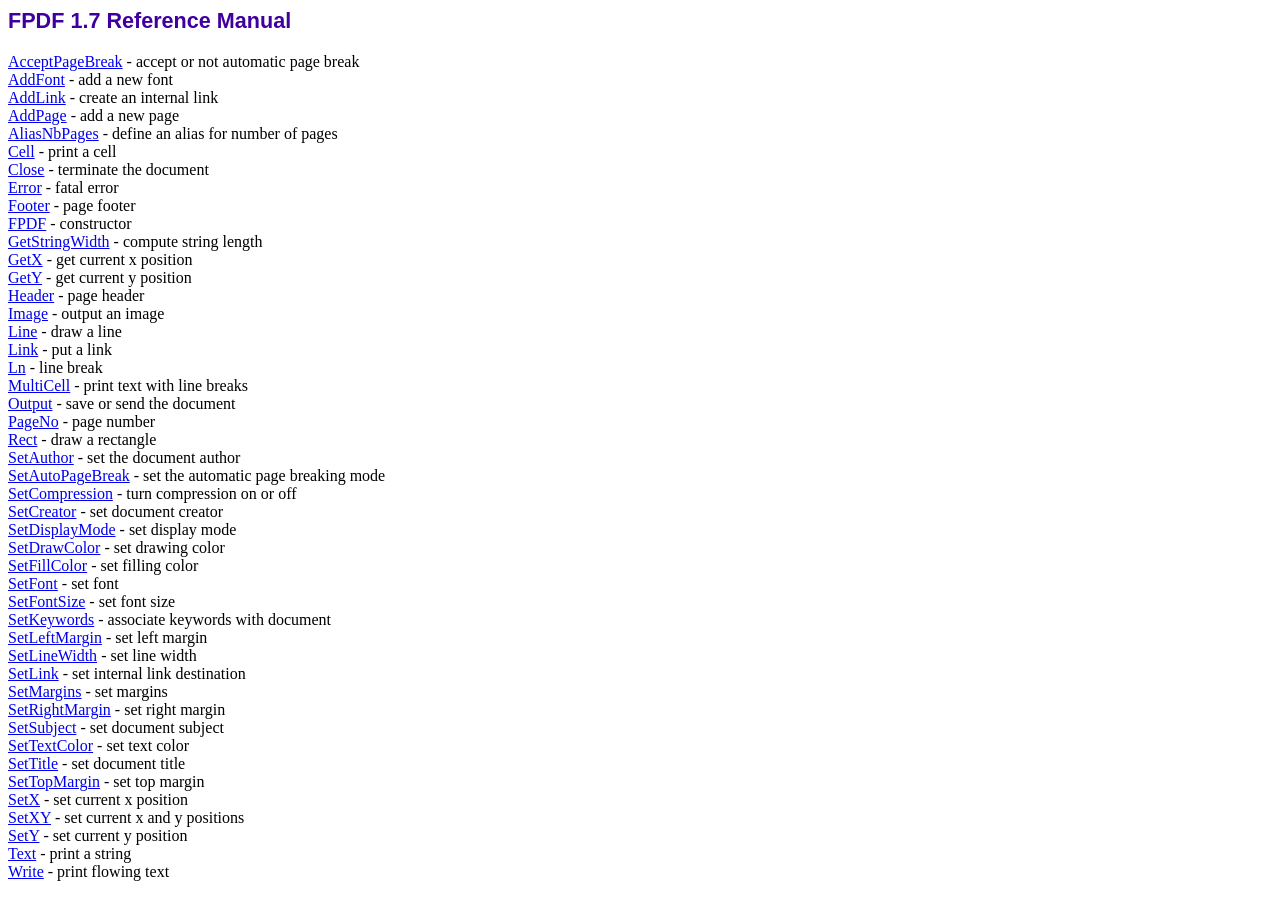
<file: silo/fpdf/doc/index.htm>
<!DOCTYPE html PUBLIC "-//W3C//DTD HTML 4.01 Transitional//EN">
<html>
<head>
<meta http-equiv="Content-Type" content="text/html; charset=ISO-8859-1">
<title>FPDF 1.7 Reference Manual</title>
<link type="text/css" rel="stylesheet" href="../fpdf.css">
</head>
<body>
<h1>FPDF 1.7 Reference Manual</h1>
<a href="acceptpagebreak.htm">AcceptPageBreak</a> - accept or not automatic page break<br>
<a href="addfont.htm">AddFont</a> - add a new font<br>
<a href="addlink.htm">AddLink</a> - create an internal link<br>
<a href="addpage.htm">AddPage</a> - add a new page<br>
<a href="aliasnbpages.htm">AliasNbPages</a> - define an alias for number of pages<br>
<a href="cell.htm">Cell</a> - print a cell<br>
<a href="close.htm">Close</a> - terminate the document<br>
<a href="error.htm">Error</a> - fatal error<br>
<a href="footer.htm">Footer</a> - page footer<br>
<a href="fpdf.htm">FPDF</a> - constructor<br>
<a href="getstringwidth.htm">GetStringWidth</a> - compute string length<br>
<a href="getx.htm">GetX</a> - get current x position<br>
<a href="gety.htm">GetY</a> - get current y position<br>
<a href="header.htm">Header</a> - page header<br>
<a href="image.htm">Image</a> - output an image<br>
<a href="line.htm">Line</a> - draw a line<br>
<a href="link.htm">Link</a> - put a link<br>
<a href="ln.htm">Ln</a> - line break<br>
<a href="multicell.htm">MultiCell</a> - print text with line breaks<br>
<a href="output.htm">Output</a> - save or send the document<br>
<a href="pageno.htm">PageNo</a> - page number<br>
<a href="rect.htm">Rect</a> - draw a rectangle<br>
<a href="setauthor.htm">SetAuthor</a> - set the document author<br>
<a href="setautopagebreak.htm">SetAutoPageBreak</a> - set the automatic page breaking mode<br>
<a href="setcompression.htm">SetCompression</a> - turn compression on or off<br>
<a href="setcreator.htm">SetCreator</a> - set document creator<br>
<a href="setdisplaymode.htm">SetDisplayMode</a> - set display mode<br>
<a href="setdrawcolor.htm">SetDrawColor</a> - set drawing color<br>
<a href="setfillcolor.htm">SetFillColor</a> - set filling color<br>
<a href="setfont.htm">SetFont</a> - set font<br>
<a href="setfontsize.htm">SetFontSize</a> - set font size<br>
<a href="setkeywords.htm">SetKeywords</a> - associate keywords with document<br>
<a href="setleftmargin.htm">SetLeftMargin</a> - set left margin<br>
<a href="setlinewidth.htm">SetLineWidth</a> - set line width<br>
<a href="setlink.htm">SetLink</a> - set internal link destination<br>
<a href="setmargins.htm">SetMargins</a> - set margins<br>
<a href="setrightmargin.htm">SetRightMargin</a> - set right margin<br>
<a href="setsubject.htm">SetSubject</a> - set document subject<br>
<a href="settextcolor.htm">SetTextColor</a> - set text color<br>
<a href="settitle.htm">SetTitle</a> - set document title<br>
<a href="settopmargin.htm">SetTopMargin</a> - set top margin<br>
<a href="setx.htm">SetX</a> - set current x position<br>
<a href="setxy.htm">SetXY</a> - set current x and y positions<br>
<a href="sety.htm">SetY</a> - set current y position<br>
<a href="text.htm">Text</a> - print a string<br>
<a href="write.htm">Write</a> - print flowing text<br>
</body>
</html>
</file>
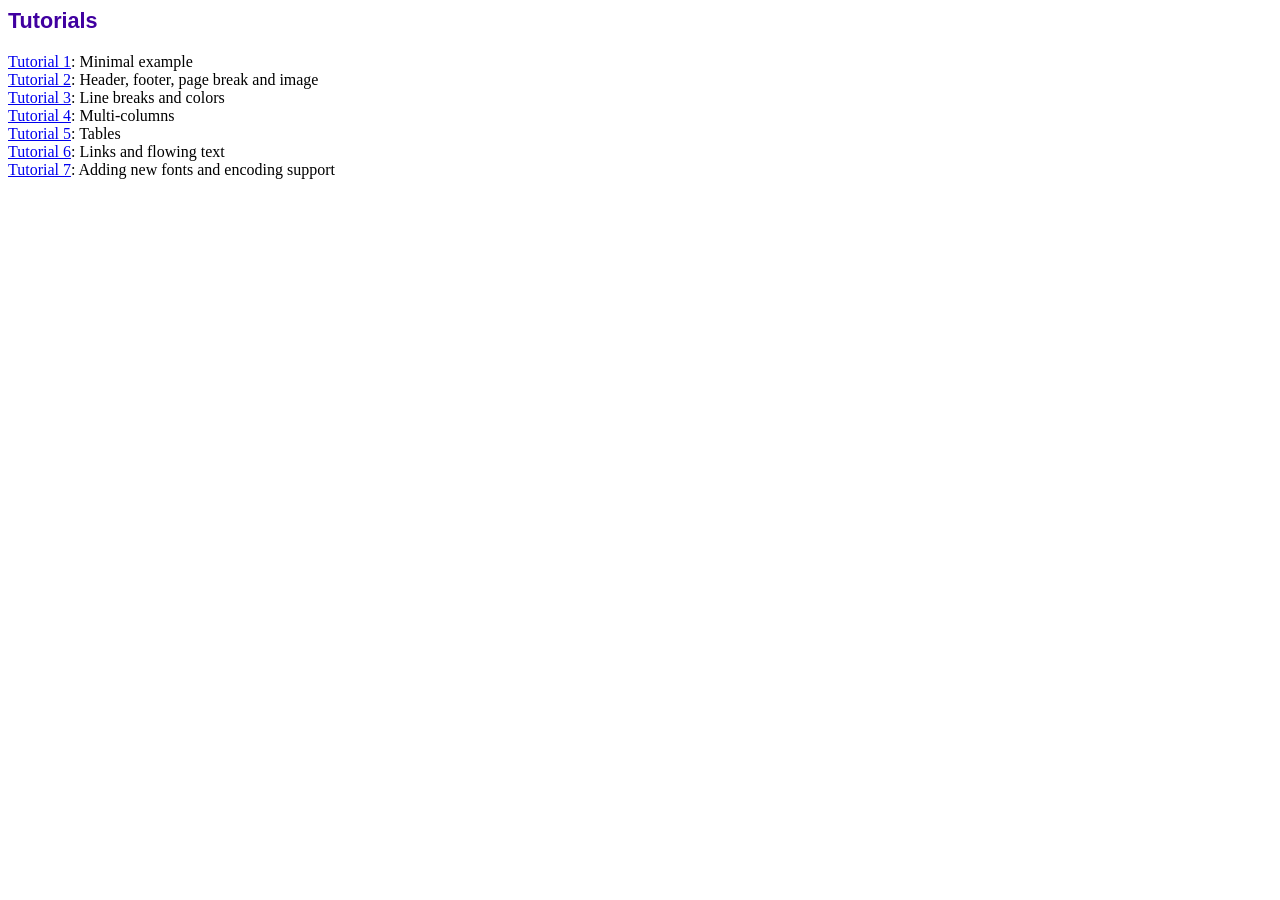
<file: silo/fpdf/tutorial/index.htm>
<!DOCTYPE html PUBLIC "-//W3C//DTD HTML 4.01 Transitional//EN">
<html>
<head>
<meta http-equiv="Content-Type" content="text/html; charset=ISO-8859-1">
<title>Tutorials</title>
<link type="text/css" rel="stylesheet" href="../fpdf.css">
</head>
<body>
<h1>Tutorials</h1>
<ul style="list-style-type:none; margin-left:0; padding-left:0">
<li><a href="tuto1.htm">Tutorial 1</a>: Minimal example</li>
<li><a href="tuto2.htm">Tutorial 2</a>: Header, footer, page break and image</li>
<li><a href="tuto3.htm">Tutorial 3</a>: Line breaks and colors</li>
<li><a href="tuto4.htm">Tutorial 4</a>: Multi-columns</li>
<li><a href="tuto5.htm">Tutorial 5</a>: Tables</li>
<li><a href="tuto6.htm">Tutorial 6</a>: Links and flowing text</li>
<li><a href="tuto7.htm">Tutorial 7</a>: Adding new fonts and encoding support</li>
</UL>
</body>
</html>
</file>
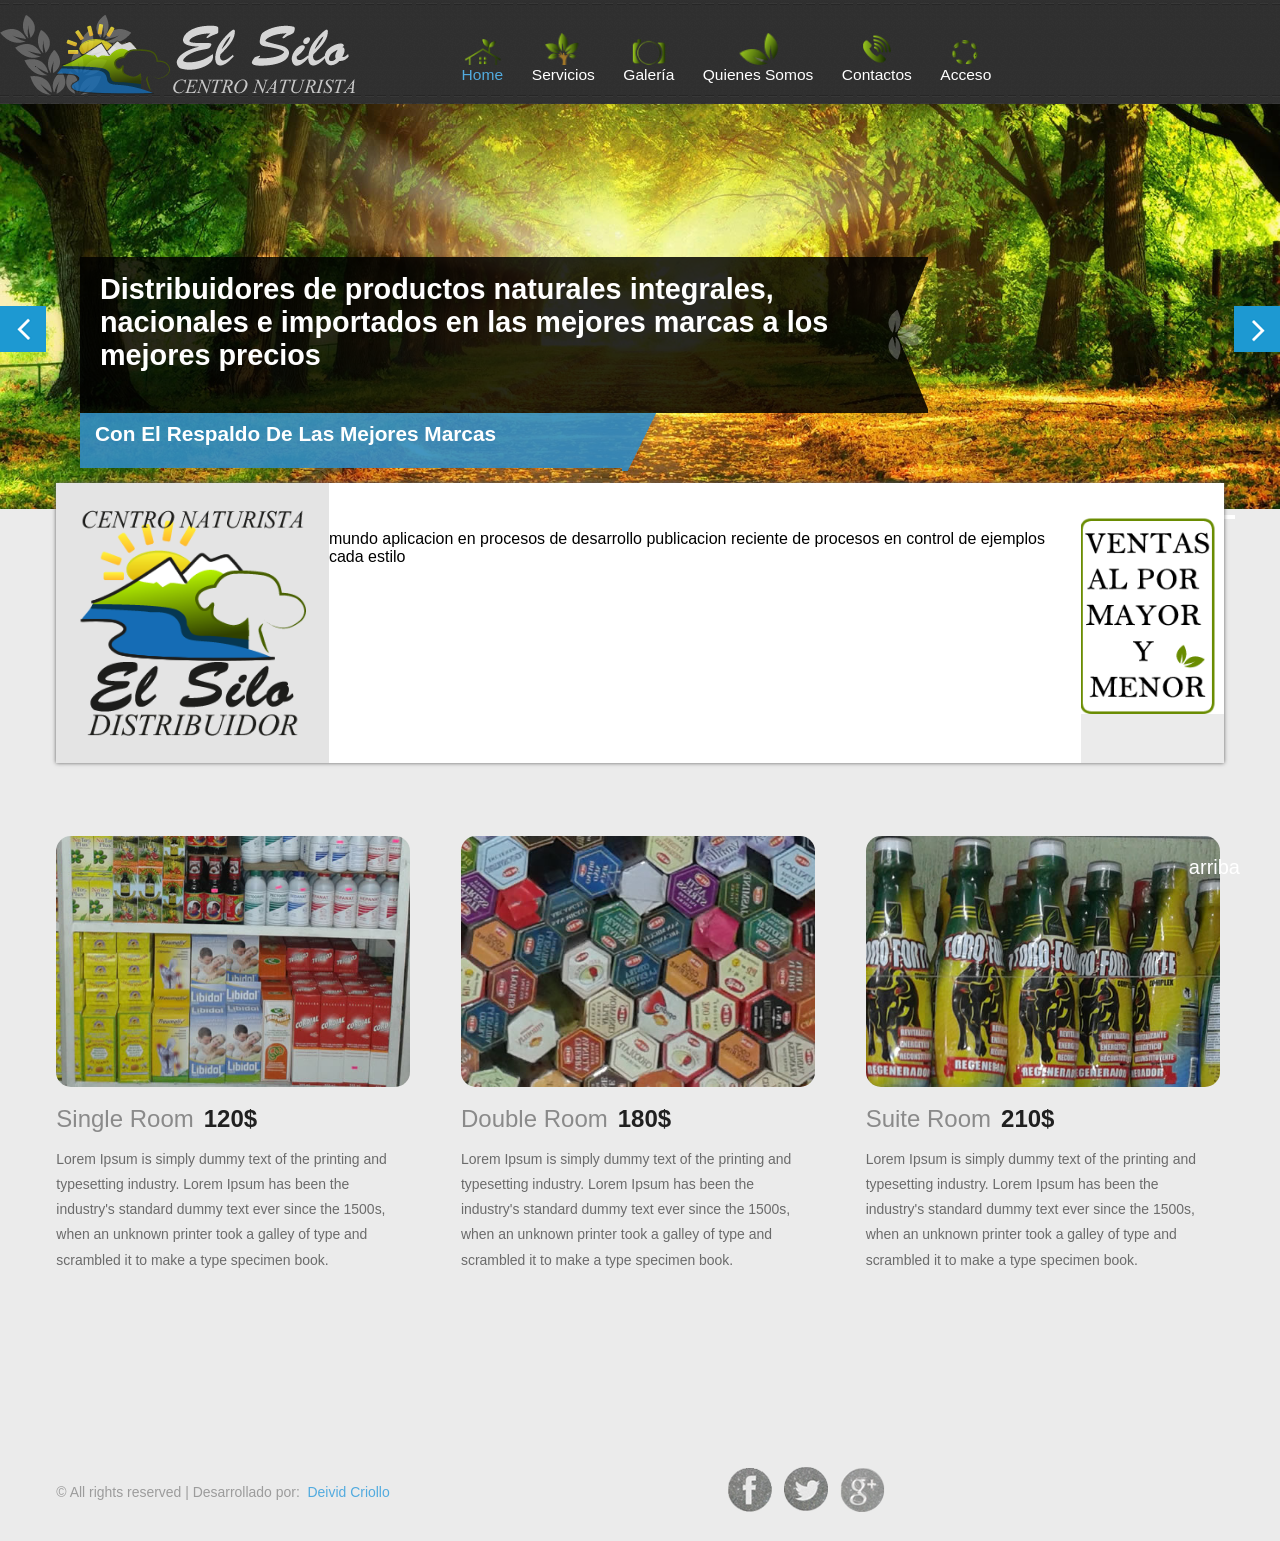
<file: acceso.html>
<!DOCTYPE HTML>
<htmlm lang="es">
<head>
<title>El Silo Centro Naturista</title>
<!--Icon-->
<link rel="shortcut icon" href="images/l.fw.png">

<meta http-equiv="Content-Type" content="text/html; charset=utf-8" />
<meta name="viewport" content="width=device-width, initial-scale=1, maximum-scale=1">

<link href="css/style.css" rel="stylesheet" type="text/css" media="all" />
<script src="js/jquery.min.js"></script>
<!--start slider -->
<link rel="stylesheet" href="css/fwslider.css" media="all">
<script src="js/jquery-ui.min.js"></script>
<script src="js/css3-mediaqueries.js"></script>
<script src="js/fwslider.js"></script>
<!--end slider -->
<!---strat-date-piker---->
<link rel="stylesheet" href="css/jquery-ui.css" />
<script src="js/jquery-ui.js"></script>
<script>
	  $(function() {
	    $( "#datepicker,#datepicker1" ).datepicker();
	  });
</script>
<!---/End-date-piker---->

<link type="text/css" rel="stylesheet" href="css/JFFormStyle-1.css" />
		<script type="text/javascript" src="js/JFCore.js"></script>
		<script type="text/javascript" src="js/JFForms.js"></script>
		<!-- Set here the key for your domain in order to hide the watermark on the web server -->
		<script type="text/javascript">
			(function() {
				JC.init({
					domainKey: ''
				});
				})();
		</script>
<!--nav-->
<script>
		$(function() {
			var pull 		= $('#pull');
				menu 		= $('nav ul');
				menuHeight	= menu.height();
			$(pull).on('click', function(e) {
				e.preventDefault();
				menu.slideToggle();
			});

			$(window).resize(function(){
        		var w = $(window).width();
        		if(w > 320 && menu.is(':hidden')) {
        			menu.removeAttr('style');
        		}
    		});
		});
</script>
</head>
<body>
<!-- start header -->
<div class="header_bg">
	<div class="wrap">
		<div class="header">
			<div class="logo">
				<a href="index.html"><img src="images/logo.png" alt=""></a>
			</div>
			<div class="h_right">
				<!--start menu -->
				<ul class="menu">
						<li class="active">
							<div class="dc-menu">
									<a href="index.html">
									<img src="images/home.fw.png" width="90%">	
									<div style="line-height:2px;">Home</div>
									</a>
							</div>					
						</li> 
						<li>
							<div class="dc-menu">
									<a href="servicios.html">
									<img src="images/servicios.fw.png" width="70%">	
									<div style="line-height:2px;">Servicios</div>
									</a>
							</div>					
						</li>
						<li >
							<div class="dc-menu">
									<a href="galeria.html">
									<img src="images/galeria.fw.png" width="70%">	
									<div style="line-height:2px;">Galería</div>
									</a>
							</div>					
						</li>
						<li >
							<div class="dc-menu">
									<a href="quienes.html">
									<img src="images/quienes.fw.png" width="40%">	
									<div style="line-height:2px;">Quienes Somos</div>
									</a>
							</div>					
						</li>
						<li >
							<div class="dc-menu">
									<a href="contactos.html">
									<img src="images/contactos.fw.png" width="50%">	
									<div style="line-height:2px;">Contactos</div>
									</a>
							</div>					
						</li>
						<li >
							<div class="dc-menu">
									<a href="acceso.html">
									<img src="images/acceso.fw.png" width="70%">	
									<div style="line-height:2px;">Acceso</div>
									</a>
							</div>					
						</li>	
				</ul>
			</div>
			<div class="clear"></div>
			<div class="top-nav">
			<nav class="clearfix">
					<ul>
					<li class="active"><a href="index.html">Inicio</a></li> 
					<li><a href="rooms.html">Servicios</a></li> 
					<li><a href="reservation.html">Galería</a></li> 
					<li><a href="activities.html">Quienes Somos</a></li> 
					<li><a href="contact.html">Contactos</a></li>
					<li><a href="contact.html">Acceso</a></li>
					</ul>
					<a href="#" id="pull">Menu</a>
				</nav>
			</div>
		</div>
	</div>
</div>
<!----start-images-slider---->
		<div class="images-slider">
			<!-- start slider -->
		    <div id="fwslider">
		        <div class="slider_container">
		            <div class="slide"> 
		                <!-- Slide image -->
		                    <img src="images/slider-bg.jpg" alt=""/>
		                <!-- /Slide image -->
		                <!-- Texts container -->
		                <div class="slide_content">
		                    <div class="slide_content_wrap">
		                        <!-- Text title -->
		                        <h4 class="title"><i class="bg"></i>Distribuidores de productos naturales integrales, nacionales e importados en las mejores marcas a los mejores precios</h4>
		                        <h5 class="title1"><i class="bg"></i>Con el respaldo de las mejores marcas</h5>
		                        <!-- /Text title -->
		                    </div>
		                </div>
		                 <!-- /Texts container -->
		            </div>
		            <!-- /Duplicate to create more slides -->
		            <div class="slide">
		                <img src="images/slider-bg.jpg" alt=""/>
		                <div class="slide_content">
		                     <div class="slide_content_wrap">
		                        <!-- Text title -->
		                        <h4 class="title">
		                        	<i class="bg"></i>
		                        	Productos para hígado riñones, próstata <br/>
		                        	también cremas, shampoo y jabones <br/>
									Desinfectantes, estimulantes y vitaminas
								</h4>
		                        <h5 class="title1">
		                        	<i class="bg"></i>
		                        	Inmunolive, Hepalive, Ginsen, entre otros...
		                        </h5>
		                        <!-- /Text title -->
		                    </div>
		                </div>
		            </div>
		            <!--/slide -->
		        </div>
		        <div class="timers"> </div>
		        <div class="slidePrev"><span> </span></div>
		        <div class="slideNext"><span> </span></div>
		    </div>
		    <!--/slider -->
		</div>
<!--start main -->
<div class="main_bg">
<div class="wrap">
	<div class="online_reservation">
	<div class="b_room">
		<div class="booking_room">			
			<img src="images/logotipo.fw.png">
		</div>
		<div class="reservation">
			
		mundo aplicacion en procesos de desarrollo publicacion reciente de procesos en control de ejemplos cada estilo
		</div>
		<div class="clear"><img src="images/publi1.fw.png"></div>
		</div>
	</div>
	<!--start grids_of_3 -->
	<div class="grids_of_3">
		<div class="grid1_of_3">
			<div class="grid1_of_3_img">				
					<img src="images/pic2.jpg" class="h" />	
					<a href="details.html">
						<span class="next"> </span>
					</a>	
			</div>
			<a href="details.html">
						<span class="next"> </span>
					</a>
			<h4><a href="#" >single room<span>120$</span></a></h4>
			<p>Lorem Ipsum is simply dummy text of the printing and typesetting industry. Lorem Ipsum has been the industry's standard dummy text ever since the 1500s, when an unknown printer took a galley of type and scrambled it to make a type specimen book.</p>
		</div>
		<div class="grid1_of_3">
			<div class="grid1_of_3_img">
				<img src="images/pic3.jpg" class="h" />
				<a href="details.html">
					<span class="next"> </span>
				</a>
			</div>
			<h4><a href="#">double room<span>180$</span></a></h4>
			<p>Lorem Ipsum is simply dummy text of the printing and typesetting industry. Lorem Ipsum has been the industry's standard dummy text ever since the 1500s, when an unknown printer took a galley of type and scrambled it to make a type specimen book.</p>
		</div>
		<div class="grid1_of_3">
			<div class="grid1_of_3_img">
				<img src="images/pic4.jpg" class="h" />	
				<a href="details.html">
					<span class="next"> </span>
				</a>
			</div>
			<h4><a href="#">suite room<span>210$</span></a></h4>
			<p>Lorem Ipsum is simply dummy text of the printing and typesetting industry. Lorem Ipsum has been the industry's standard dummy text ever since the 1500s, when an unknown printer took a galley of type and scrambled it to make a type specimen book.</p>
		</div>
		<div class="clear"></div>
	</div>	

</div>		
<!--start main -->
<div class="footer_bg">
	<div class="wrap">
		<div class="footer">
			<div class="copy">
				<p class="link"><span>© All rights reserved | Desarrollado por:&nbsp;<a href="http://deividscriollo.hol.es"> Deivid Criollo</a></span></p>
			</div>
			<div class="soc_icons">
				<ul>
					<li><a class="icon1" href="https://www.facebook.com/pages/Centro-Naturista-El-Silo/1476642809227179?fref=ts"></a></li>
					<li><a class="icon2" href="https://twitter.com/elsilosocial"></a></li>
					<li><a class="icon3" href="https://plus.google.com/117580945511847981028/posts"></a></li>			
					<div class="clear"></div>
				</ul>	
			</div>
			<div class="clear"></div>
		</div>
	</div>
</div>	
</body>
</html>

<span class="ir-arriba icon-arrow-up2">arriba</span>
</file>
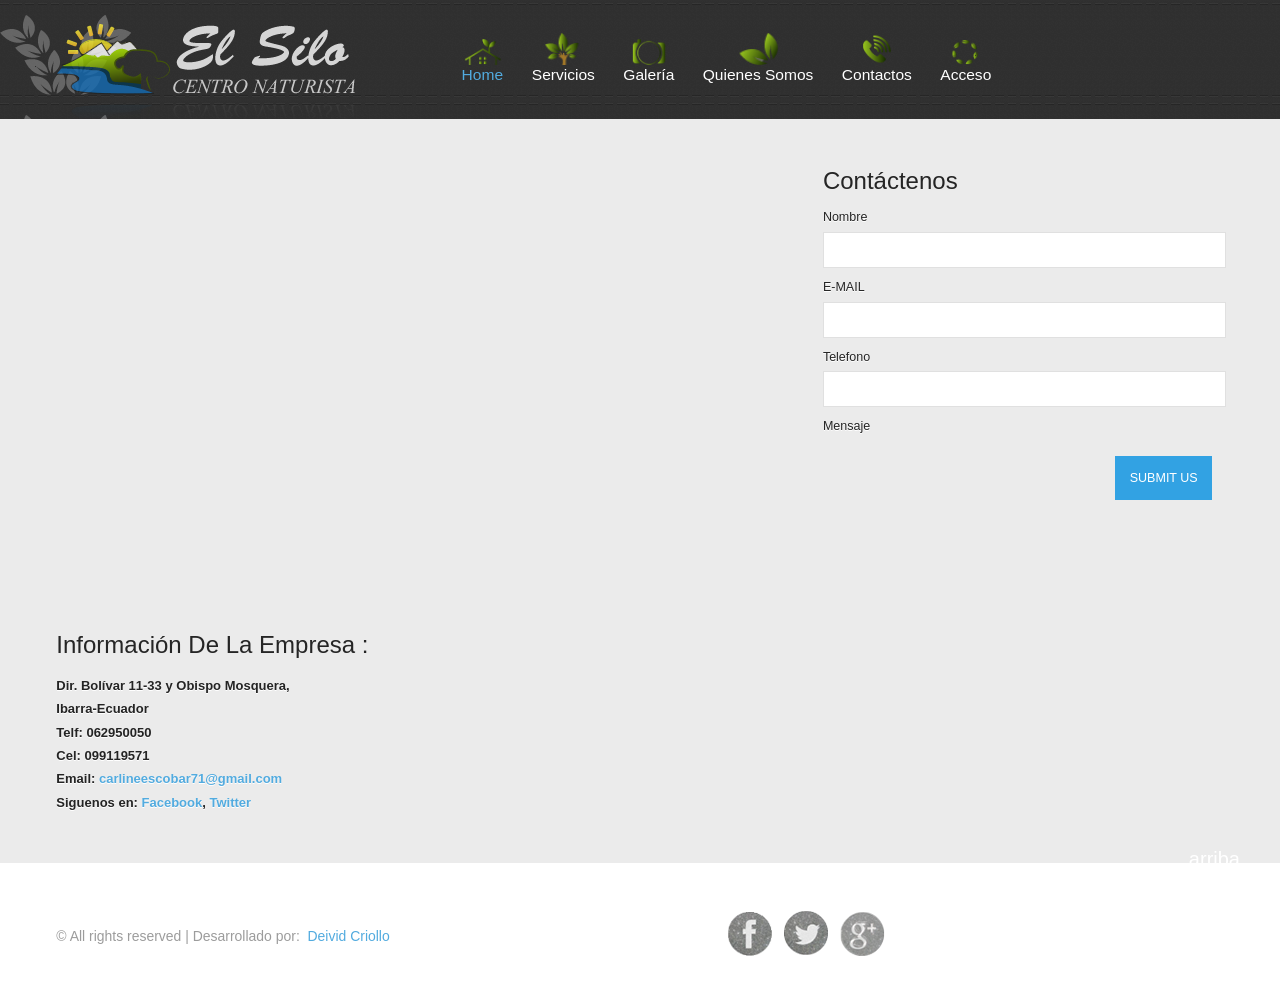
<file: contactos.html>
<!DOCTYPE HTML>
<htmlm lang="es">
<head>
<title>El Silo Centro Naturista</title>
<!--Icon-->
<link rel="shortcut icon" href="images/l.fw.png">

<meta http-equiv="Content-Type" content="text/html; charset=utf-8" />
<meta name="viewport" content="width=device-width, initial-scale=1, maximum-scale=1">

<link href="css/style.css" rel="stylesheet" type="text/css" media="all" />
<script src="js/jquery.min.js"></script>
<!--start slider -->
<link rel="stylesheet" href="css/fwslider.css" media="all">
<script src="js/jquery-ui.min.js"></script>
<script src="js/css3-mediaqueries.js"></script>
<script src="js/fwslider.js"></script>
<!--end slider -->
<!---strat-date-piker---->
<link rel="stylesheet" href="css/jquery-ui.css" />
<script src="js/jquery-ui.js"></script>
<script>
	  $(function() {
	    $( "#datepicker,#datepicker1" ).datepicker();
	  });
</script>
<!---/End-date-piker---->

<link type="text/css" rel="stylesheet" href="css/JFFormStyle-1.css" />
		<script type="text/javascript" src="js/JFCore.js"></script>
		<script type="text/javascript" src="js/JFForms.js"></script>
		<!-- Set here the key for your domain in order to hide the watermark on the web server -->
		<script type="text/javascript">
			(function() {
				JC.init({
					domainKey: ''
				});
				})();
		</script>
<!--nav-->
<script>
		$(function() {
			var pull 		= $('#pull');
				menu 		= $('nav ul');
				menuHeight	= menu.height();
			$(pull).on('click', function(e) {
				e.preventDefault();
				menu.slideToggle();
			});

			$(window).resize(function(){
        		var w = $(window).width();
        		if(w > 320 && menu.is(':hidden')) {
        			menu.removeAttr('style');
        		}
    		});
		});
</script>
</head>
<body>
<!-- start header -->
<div class="header_bg">
	<div class="wrap">
		<div class="header">
			<div class="logo">
				<a href="index.html"><img src="images/logo.png" alt=""></a>
			</div>
			<div class="h_right">
				<!--start menu -->
				<ul class="menu">
						<li class="active">
							<div class="dc-menu">
									<a href="index.html">
									<img src="images/home.fw.png" width="90%">	
									<div style="line-height:2px;">Home</div>
									</a>
							</div>					
						</li> 
						<li>
							<div class="dc-menu">
									<a href="servicios.html">
									<img src="images/servicios.fw.png" width="70%">	
									<div style="line-height:2px;">Servicios</div>
									</a>
							</div>					
						</li>
						<li >
							<div class="dc-menu">
									<a href="galeria.html">
									<img src="images/galeria.fw.png" width="70%">	
									<div style="line-height:2px;">Galería</div>
									</a>
							</div>					
						</li>
						<li >
							<div class="dc-menu">
									<a href="quienes.html">
									<img src="images/quienes.fw.png" width="40%">	
									<div style="line-height:2px;">Quienes Somos</div>
									</a>
							</div>					
						</li>
						<li >
							<div class="dc-menu">
									<a href="contactos.html">
									<img src="images/contactos.fw.png" width="50%">	
									<div style="line-height:2px;">Contactos</div>
									</a>
							</div>					
						</li>
						<li >
							<div class="dc-menu">
									<a href="acceso.html">
									<img src="images/acceso.fw.png" width="70%">	
									<div style="line-height:2px;">Acceso</div>
									</a>
							</div>					
						</li>	
				</ul>
			</div>
			<div class="clear"></div>
			<div class="top-nav">
			<nav class="clearfix">
					<ul>
					<li class="active"><a href="index.html">Inicio</a></li> 
					<li><a href="rooms.html">Servicios</a></li> 
					<li><a href="reservation.html">Galería</a></li> 
					<li><a href="activities.html">Quienes Somos</a></li> 
					<li><a href="contact.html">Contactos</a></li>
					<li><a href="contact.html">Acceso</a></li>
					</ul>
					<a href="#" id="pull">Menu</a>
				</nav>
			</div>
		</div>
	</div>
</div>

<!--start main -->
<div class="main_bg">
<div class="wrap">
	<div class="main">
		<div class="contact">				
				<div class="contact_left">
					<div class="cono">
			    	 	

<iframe src="https://www.google.com/maps/embed?pb=!1m27!1m12!1m3!1d31917.898641488453!2d-78.14061269173992!3d0.36507149599021665!2m3!1f0!2f0!3f0!3m2!1i1024!2i768!4f13.1!4m12!1i0!3e6!4m3!3m2!1d0.3457497!2d-78.11927469999999!4m5!1s0x8e2a3b4774ef5503%3A0x7f638dc5df6f6d4a!2sImbabura%2C+Ibarra%2C+Ecuador!3m2!1d0.38394999999999996!2d-78.1252384!5e0!3m2!1ses!2sus!4v1416331184758" width="600" height="450" frameborder="0" style="border:0"></iframe>


      				</div>
      			<div class="company_address">
				     	<h3>Información de la empresa :</h3>
						<p>Dir. Bolívar 11-33 y Obispo Mosquera,</p>
						
						<p>Ibarra-Ecuador</p>
				   		<p>Telf: 062950050 </p>
				   		<p>Cel: 099119571</p>
				 	 	<p>Email: <a href="carlineescobar71@gmail.com">carlineescobar71@gmail.com</a></p>
				   		<p>Siguenos en: <a href="https://www.facebook.com/pages/Centro-Naturista-El-Silo/1476642809227179?fref=ts">Facebook</a>, <a href="https://twitter.com/elsilosocial">Twitter</a></p>
				   </div>
				</div>				
				<div class="contact_right">
				  <div class="contact-form">
				  	<h3>Contáctenos</h3>
					    <form class="form-contac">
					    	<div>
						    	<span><label>Nombre</label></span>
						    	<span><input id="txt_nom" name="txt_nom" type="text" class="textbox"></span>
						    </div>
						    <div>
						    	<span><label>E-MAIL</label></span>
						    	<span><input nid="txt_mail" name="txt_mail" type="text" class="textbox"></span>
						    </div>
						    <div>
						     	<span><label>Telefono</label></span>
						    	<span><input nid="txt_tel" name="txt_tel" type="text" class="textbox"></span>
						    </div>
						    <div>
						    	<span><label>Mensaje</label></span>
						    	<span><textareaid="txt_men" name="txt_men"> </textarea></span>
						    </div>
						   <div>
						   		<span><input type="submit" value="submit us"></span>
						  </div>
					    </form>
				    </div>
  				</div>		
  				<div class="clear"></div>		
		  </div>
	</div>
</div>
</div>	
<!--start main -->
<div class="footer_bg">
	<div class="wrap">
		<div class="footer">
			<div class="copy">
				<p class="link"><span>© All rights reserved | Desarrollado por:&nbsp;<a href="http://deividscriollo.hol.es"> Deivid Criollo</a></span></p>
			</div>
			<div class="soc_icons">
				<ul>
					<li><a class="icon1" href="https://www.facebook.com/pages/Centro-Naturista-El-Silo/1476642809227179?fref=ts"></a></li>
					<li><a class="icon2" href="https://twitter.com/elsilosocial"></a></li>
					<li><a class="icon3" href="https://plus.google.com/117580945511847981028/posts"></a></li>			
					<div class="clear"></div>
				</ul>	
			</div>
			<div class="clear"></div>
		</div>
	</div>
</div>	
</body>
</html>

<span class="ir-arriba icon-arrow-up2">arriba</span>
</file>
<file: css/style.css>
/*
Author: W3layout
Author URL: http://w3layouts.com
License: Creative Commons Attribution 3.0 Unported
License URL: http://creativecommons.org/licenses/by/3.0/
*/
/* reset */
html,body,div,span,applet,object,iframe,h1,h2,h3,h4,h5,h6,p,blockquote,pre,a,abbr,acronym,address,big,cite,code,del,dfn,em,img,ins,kbd,q,s,samp,small,strike,strong,sub,sup,tt,var,b,u,i,dl,dt,dd,ol,nav ul,nav li,fieldset,form,label,legend,table,caption,tbody,tfoot,thead,tr,th,td,article,aside,canvas,details,embed,figure,figcaption,footer,header,hgroup,menu,nav,output,ruby,section,summary,time,mark,audio,video{margin:0;padding:0;border:0;font-size:100%;font:inherit;vertical-align:baseline;}
article, aside, details, figcaption, figure,footer, header, hgroup, menu, nav, section {display: block;}
ol,ul{list-style:none;margin:0;padding:0;}
blockquote,q{quotes:none;}
blockquote:before,blockquote:after,q:before,q:after{content:'';content:none;}
table{border-collapse:collapse;border-spacing:0;}
/* start editing from here */
a{text-decoration:none;}
.txt-rt{text-align:right;}/* text align right */
.txt-lt{text-align:left;}/* text align left */
.txt-center{text-align:center;}/* text align center */
.float-rt{float:right;}/* float right */
.float-lt{float:left;}/* float left */
.clear{clear:both;}/* clear float */
.pos-relative{position:relative;}/* Position Relative */
.pos-absolute{position:absolute;}/* Position Absolute */
.vertical-base{	vertical-align:baseline;}/* vertical align baseline */
.vertical-top{	vertical-align:top;}/* vertical align top */
.underline{	padding-bottom:5px;	border-bottom: 1px solid #eee; margin:0 0 20px 0;}/* Add 5px bottom padding and a underline */
nav.vertical ul li{	display:block;}/* vertical menu */
nav.horizontal ul li{	display: inline-block;}/* horizontal menu */
img{max-width:100%;}
/*end reset*/
body {
	font-family: 'Open Sans', sans-serif;
	background:#ffffff;
	font-size: 100%;

}
.wrap{
	margin:0 auto;
	width:80%;
	-moz-transition:all .2s linear;
	-webkit-transition:all .2s linear; 
	-o-transition:all .2s linear; 
	-ms-transition:all .2s linear;
}
.header_bg{
		background: url(../images/banner.fw.png); 
		
  background-position: 0% 0%;
}
.header{
	padding: 2%;	
}
/* start logo */
.logo{
	float: left;
}

.logo { 
    opacity: 0.8; 
    /*Transition*/ 
    -webkit-transition: all 0.5s ease; 
    -moz-transition: all 0.5s ease; 
    -o-transition: all 0.5s ease;

    /*Reflection*/ 
    -webkit-box-reflect: below 0px -webkit-gradient(linear, left top, left bottom, from(transparent), color-stop(.7, transparent), to(rgba(0,0,0,0.1))); 

} 
.logo img:hover{
	-webkit-transform: rotate(360deg); 
	-moz-transform: rotate(360deg); 
	-o-transform: rotate(360deg);
	-ms-transform: rotate(360deg); 
}
/* start h_right */
.h_right{
	width: 66.3333%;
	float:right;
}
/* start menu */
.menu{
	float:left;
	color: #555555;
}
.menu  li{
	display: inline-block;
	margin:6px 20px;

}
.menu  li a{
	display: block;
	color: #ffffff;
	line-height: 1.8em;
	text-transform: capitalize;
	font-size: 0.9725em;	
	font-weight: 400;
	-webkit-transition: all 0.3s ease-in-out;
	-moz-transition: all 0.3s ease-in-out;
	-o-transition: all 0.3s ease-in-out;
	transition: all 0.3s ease-in-out;
	text-align: center;

}
.menu  li.active a{
	color: #52ABDF;

}
.menu  li a:hover{
	color: #52ABDF;

	transform : scale(1.5);
	-moz-transform : scale(1.5); /* Firefox */
	-webkit-transform : scale(1.5); /* Chrome - Safari */
	-o-transform : scale(1.5); /* Opera */
	-ms-transform : scale(1.5); /* IE9 */

}
/*------start-top-nav------*/
.top-nav{
	display: none;
	margin-top: 10px;
}
.nav_bg{
	background: #464646;
}
.clearfix {
	height: 40px;
	width: 100%;
	font-size: 11pt;
	position: relative;
	z-index: 9999;
}
.clearfix ul {
	padding: 0;
	margin: 0 auto;
	display: none;
	background: #f0f0f0;
}
.clearfix li {
	display: block;
}
.clearfix a {
	color: #555555;
	font-size:13px;
	text-transform:uppercase;
	display: block;
	width:100%;
	text-indent: 10px;
	text-align: left;
	text-decoration: none;
	line-height: 40px;
	-webkit-transition: all 0.3s ease-out;
	-moz-transition: all 0.3s ease-out;
	-ms-transition: all 0.3s ease-out;
	-o-transition: all 0.3s ease-out;
	transition: all 0.3s ease-out;
}
.clearfix li a {
	border-bottom: 1px solid rgba(90, 85, 73, 0.17);
	box-sizing:border-box;
	-moz-box-sizing:border-box;
	-webkit-box-sizing:border-box;
}
.clearfix li:last-child a {
	border-right: 0;
}
.clearfix a:hover,.clearfix a:active {
	background: #202227;
	color:#ffffff;
}
.clearfix a#pull {
	font-size: 20px;
	display: block;
	width: 100%;
	position: relative;
	color: #FFFFFF;
	background-color: #202227;
}
.clearfix a#pull:after {
	background:url('../images/nav-icon.png')no-repeat;
	width: 30px;
	content:"";
	width: 30px;
	height: 30px;
	display: inline-block;
	position: absolute;
	right: 15px;
	top: 10px;
}
/* start main */
.main_bg{
	margin-top: -5px;
	background: #ebebeb;
}
/* start booking_room */
.online_reservation{
	position: relative;
	margin-top: -75px;
	z-index: 999;
}
.b_room{
	margin: 2% 2%;
	display: inline-flex;
	box-shadow: 0px 0px 4px rgb(97, 97, 97);
	-webkit-box-shadow: 0px 0px 4px rgb(97, 97, 97);
	-moz-box-shadow: 0px 0px 4px rgb(97, 97, 97);
	-o-box-shadow: 0px 0px 4px rgb(97, 97, 97);
}
.booking_room{
	padding: 2%;
	float: left;
	width: 22.33333%;
	background: #E4E4E4;
}
.booking_room h4{
	font-size: 1.5em;
	color: #202020;
	text-transform: capitalize;
	font-weight: 600;
	margin-bottom: 10px;
}
.booking_room p{
	font-size: 0.8725em;
	color: #6b6b6b;
	line-height: 1.8em;
}
.reservation{
	font-family: 'Open Sans', sans-serif;
	padding-top: 4%;
	float: left;
	width: 74.33333%;
	background: #FFFFFF;
}
.reservation ul li{
	float: left;
}
.reservation ul li.left{
	margin-left: 15px;
}
.reservation ul li.span1_of_1{
	width: 21.33333%;
}
.reservation ul li.span1_of_2{
	width: 9.33333%;
}
.reservation ul li.span1_of_3{
	width: 18.33333%;
	margin-left: 20px;
}
.reservation h5{
	font-size: 1em;
	color: #5F5F5F;
	text-transform: capitalize;
	margin-bottom: 10px;
}
select {
	width: 100%;
	color: #858585;
	font-size: 0.8725em;
	padding: 7px;
	outline: none;
	margin: 5px 0;
	font-family: 'Open Sans', sans-serif;
	background: #ffffff;
	border: 1px solid #DFDFDF;
	box-shadow: inset 0 0 2px rgb(236, 236, 236);
	-webkit-box-shadow: inset 0 0 2px rgb(236, 236, 236);
	-moz-box-shadow: inset 0 0 2px rgb(236, 236, 236);
	-o-box-shadow: inset 0 0 2px rgb(236, 236, 236);
}
select option{
	border: 1px solid #DFDFDF;
	outline: none;
	-webkit-transition: all 0.3s ease-in-out;
	-moz-transition: all 0.3s ease-in-out;
	-o-transition: all 0.3s ease-in-out;
	transition: all 0.3s ease-in-out;
}
.book_date input[type="text"]{
	width: 88%;
	color: #858585;
	font-size: 0.8725em;
	padding: 8px;
	outline: none;
	margin: 5px 0;
	font-family: 'Open Sans', sans-serif;
	border: 1px solid #DFDFDF;
	box-shadow: inset 0 0 2px rgb(236, 236, 236);
	-webkit-box-shadow: inset 0 0 2px rgb(236, 236, 236);
	-moz-box-shadow: inset 0 0 2px rgb(236, 236, 236);
	-o-box-shadow: inset 0 0 2px rgb(236, 236, 236);
	-webkit-appearance: none;
}
.date{
	background:url(../images/cal-icon.png) no-repeat 100% 50% #FFF;
}
.date_btn{
	margin-top: 33px;
}
.date_btn form input[type="submit"] {
	text-transform:capitalize;
	width: 100% !important;
	background: #32A2E3;
	font-family: 'Open Sans', sans-serif;
	color: #FFF;
	padding: 8px;
	border: none;
	font-size: 1em;
	transition: 0.5s all;
	-webkit-transition: 0.5s all;
	-moz-transition: 0.5s all;
	-o-transition: 0.5s all;
	outline: none;
	cursor: pointer;
}
.date_btn form input[type="submit"]:hover{
	background: #228AC6;
}
/* start grids_of_3 */
.grids_of_3{
	display: block;
	padding: 4% 2% 12%;
}
.grid1_of_3{
	float: left;
	width: 30.333333%;
	margin-left: 4.33333%;

}
.grid1_of_3:first-child{
	margin-left: 0;
}
.grid1_of_3 h4 a{
	margin: 4% 0;
	display:block;
	font-size: 1.5em;
	color: #8A8A8A;
	text-transform: capitalize;
	font-weight: 100;
	-webkit-transition: all 0.3s ease-in-out;
	-moz-transition: all 0.3s ease-in-out;
	-o-transition: all 0.3s ease-in-out;
	transition: all 0.3s ease-in-out;
}
.grid1_of_3 h4 span{
	font-weight: 600;
	padding-left: 10px;
	color: #202020;
}
.grid1_of_3 h4 a:hover{
	color: #202020;
}
.grid1_of_3 p{
	font-size: 0.8725em;
	color: #6b6b6b;
	line-height: 1.8em;
}
.grid1_of_3_img{
		position: relative;	
}
.h{
	border-radius: 15px;
}
.h:hover{
	border-radius: 0% 50%; /* Borde redondeado */
	box-shadow: 0px 0px 15px #000; /* Sombra */
	-moz-transition: all 1s;
	-webkit-transition: all 1s;
	-o-transition: all 1s;
	cursor:pointer;
}
.dc_efe{
	border-radius: 3px;
}
/* start footer */
.footer{
	background: ;
	padding: 4% 2% 2%;
}
.copy{
	float: left;
	margin-top: 15px;
}
.copy p{
	color: #9c9c9c;
	font-size: 0.8725em;
	line-height: 1.5em;
}
.copy p a{
	color: #52ABDF;
	-webkit-transition: all 0.3s ease-in-out;
	-moz-transition: all 0.3s ease-in-out;
	-o-transition: all 0.3s ease-in-out;
	transition: all 0.3s ease-in-out;
}
.copy p a:hover{
	color: #9c9c9c;
}
/* start soc_icons */
.soc_icons {
	text-align: center;
}
.soc_icons h2{
	text-transform: uppercase;
	font-size: 1.2em;
	color: #c0c0c0;
	font-weight: 400;
	margin-bottom: 10px;
}
.soc_icons ul li{
	display:inline-block;
	margin-left: 5px;
}
.soc_icons ul li:first-child{
	margin-left: 0;
}
.soc_icons ul li a{
	display: block;
	background: url('../images/soc_icons.png') no-repeat 0px 0px;
	width: 46px;
	height: 46px;
	-webkit-transition: all 0.3s ease-in-out;
	-moz-transition: all 0.3s ease-in-out;
	-o-transition: all 0.3s ease-in-out;
	transition: all 0.3s ease-in-out;
}
.soc_icons ul li a.icon1{
	background-position:0px 0px;
}
.soc_icons ul li a.icon2{
	background-position:-55px 0px;
}
.soc_icons ul li a.icon3{
	background-position:-110px 0px;
}
.soc_icons ul li a.icon4{
	background-position:-166px 0px;
}
.soc_icons ul li a.icon5{
	background-position:-224px 0px;
}
.soc_icons ul li a:hover{
	zoom: 1;
	filter: alpha(opacity=90);
	opacity: 0.7;
	-webkit-transition: opacity .15s ease-in-out;
	-moz-transition: opacity .15s ease-in-out;
	-ms-transition: opacity .15s ease-in-out;
	-o-transition: opacity .15s ease-in-out;
	transition: opacity .15s ease-in-out;
}
/* start f_nav */
.f_nav{
	float: right;
	margin-top: 10px;
}
.f_nav li{
	display: inline-block;
	margin-left: 20px;
}
.f_nav li:first-child{
	margin-left: 0;
}
.f_nav li a{
	display:block;
	color: #9c9c9c;
	padding: 0 5px;
	text-transform: capitalize;
	font-size: 0.8725em;
	-webkit-transition: all 0.3s ease-in-out;
	-moz-transition: all 0.3s ease-in-out;
	-o-transition: all 0.3s ease-in-out;
	transition: all 0.3s ease-in-out;
}
.f_nav li a:hover{
	color: #52ABDF;
}
/* start rooms and suits */
.main{
	padding: 4% 2%;
}
.content{
	float: left;
	width: 68.333333%;
	margin-right: 3.3333%;
}
.sidebar{
	float: left;
	width: 24.333333%;
	padding-left: 3.3333%;
	border-left: 1px solid rgb(184, 184, 184);
}
.room {
    padding-bottom: 6%;
    border-bottom: 2px dashed rgb(109, 109, 109);
}
.room h4{
	text-transform: capitalize;
	font-size: 1.5em;
	color: #252525;
	font-weight: 100;
	margin-bottom: 15px;
}
p.para{
	font-size: 0.8725em;
	color: #6b6b6b;
	line-height: 1.8em;
}
.sidebar h4{
	text-transform: capitalize;
	font-size: 1em;
	color: #252525;
	font-weight: 600;
	margin: 10% 0 4%;
}
.s_nav li{
	border-bottom: 1px solid rgb(194, 194, 194);
	margin: 15px 0;
}
.s_nav li a{
	display: block;
	padding:4px 0;
	text-transform: capitalize;
	font-size: 0.8725em;
	color: #6b6b6b;
	line-height: 1.6em;
}
.s_nav li a:hover{
	color: #228AC6;
}
.s_nav1 li{
	display: inline-block;
	margin-right: 10px;
}
.s_nav1 li a{
	display: block;
	background: url('../images/s_icons.png') no-repeat 0px 0px;
	width: 32px;
	height: 32px;
	-webkit-transition: all 0.3s ease-in-out;
	-moz-transition: all 0.3s ease-in-out;
	-o-transition: all 0.3s ease-in-out;
	transition: all 0.3s ease-in-out;
}
.s_nav1 li a.icon1{
	background-position:0px 0px;
}
.s_nav1 li a.icon2{
	background-position:-42px 0px;
}
.s_nav1 li a.icon3{
	background-position:-84px 0px;
}
.s_nav1 li a.icon4{
	background-position:-125px 0px;
}
.s_nav1 li a:hover{
	zoom: 1;
	filter: alpha(opacity=50);
	opacity: 0.7;
	-webkit-transition: opacity .15s ease-in-out;
	-moz-transition: opacity .15s ease-in-out;
	-ms-transition: opacity .15s ease-in-out;
	-o-transition: opacity .15s ease-in-out;
	transition: opacity .15s ease-in-out;
}
.grids_of_2{
	display: block;
	margin: 8% 0;
}
.grids_of_img{
	float: left;
	width: 22.33333%;
}
.grids_of_para{
	float: left;
	width:73.333333%;
	margin-left: 4.333333%;
}
/* res_online */
.res_online h4 {
	text-transform: capitalize;
	font-size: 1.5em;
	color: #252525;
	font-weight: 100;
	margin-bottom: 15px;
}
.span_of_2{
	padding: 4% 0;
	margin: 6% 0;
	border-bottom: 2px dashed rgb(109, 109, 109);
	border-top: 2px dashed rgb(109, 109, 109);
}
.span2_of_1{
	float:left;
	width: 47.33333%;
	margin-left: 4.33333%;
}
.span2_of_1:first-child{
	margin-left: 0;
}
.span2_of_1 h4{
	text-transform: capitalize;
	font-size: 1em;
	color: #303030;
	font-weight: 600;
	margin-bottom: 5px;
}
.sel_room{
	float:left;
	width: 47.77777%;
}
.sel_room.left{
	margin-left: 4.33333%;	
}
.book_date.btm{
	margin-bottom: 15px;
}
.res_btn{
	text-align: center;
	display: block;
	margin-bottom: 4%;
}
.res_btn form input[type="submit"] {
	display: inline-block;
	text-transform: capitalize;
	width: 25% !important;
	background: #32A2E3;
	font-family: 'Open Sans', sans-serif;
	color: #FFF;
	padding: 15px;
	border: none;
	font-size: 1em;
	transition: 0.5s all;
	-webkit-transition: 0.5s all;
	-moz-transition: 0.5s all;
	-o-transition: 0.5s all;
	outline: none;
	cursor: pointer;
	-webkit-appearance: none;
}
.res_btn form input[type="submit"]:hover{
	background: #228AC6;
}

/* start portfolio page */
.service_list{
	display: block;
}
.service_list.top{
	margin-top:4%;
}
.service_list li{
	float: left;
	width: 22.3333%;
	margin-left: 3.3333%;
	position: relative;
}
.service_list li:first-child{
	margin-left: 0;
}
.service_list li a img:hover{
	zoom: 1;
	filter: alpha(opacity=50);
	opacity: 0.8;
	-webkit-transition: opacity .15s ease-in-out;
	-moz-transition: opacity .15s ease-in-out;
	-ms-transition: opacity .15s ease-in-out;
	-o-transition: opacity .15s ease-in-out;
	transition: opacity .15s ease-in-out;
}
.service_list li h3 {
	display: inline-block;
	margin: 15px 0 5px;
	text-transform: capitalize;
	font-size: 1em;
	color: #191919;
	font-weight: 600;
	-webkit-transition: all 0.3s ease-in-out;
	-moz-transition: all 0.3s ease-in-out;
	-o-transition: all 0.3s ease-in-out;
	transition: all 0.3s ease-in-out;
}
.service_list li h3:hover{
	color: #52ABDF;	
}
.service_list li h4 a {
	display: block;
	margin-top: 10px;
	font-style: italic;
	line-height: 1.5em;
	font-size: 0.8725em;
	font-weight: 400;
	color: #52ABDF;
	-webkit-transition: all 0.3s ease-in-out;
	-moz-transition: all 0.3s ease-in-out;
	-o-transition: all 0.3s ease-in-out;
	transition: all 0.3s ease-in-out;
}
.service_list li h4 a:hover{
	color: #191919;
}
.ser_img {
	position: relative;
}
span.next{
	-o-transition-duration: 1s;
	-moz-transition-duration: 1s;
	-webkit-transition: -webkit-transform 1s;
	background: url(../images/next.png) center no-repeat;
	height: 10%;
	width: 10%;
	position: absolute;
	bottom: 4px;
	z-index: 10;
	opacity: 0;
	-webkit-transition: all 0.3s ease-out;
	-moz-transition: all 0.3s ease-out;
	-ms-transition: all 0.3s ease-out;
	-o-transition: all 0.3s ease-out;
	transition: all 0.3s ease-out;
}
span.next:hover {
	opacity: 0.9;
	-webkit-transition: all 0.3s ease-out;
	-moz-transition: all 0.3s ease-out;
	-ms-transition: all 0.3s ease-out;
	-o-transition: all 0.3s ease-out;
	transition: all 0.3s ease-out;
}
/* start contact */
.contact{
	display: block;
}
.contact_left {
	float:left;
	margin-right:3.3333%;
	width: 62.3333%;
}
.contact_right {
	float:left;
	width: 33.3333%;
}
.contact_left h3{
	margin-bottom: 2%;
	text-transform: capitalize;
	font-size: 1.5em;
	color: #252525;
	font-weight: 100;
}
.company_address{
	padding-top:10px;
}
.company_address p{
	color: #242424;
	text-shadow: 0 1px 0 #ffffff;
	line-height: 1.8em;
	font-size: 0.8125em;
	font-weight: 600;
}
.company_address p a{
	color: #52ABDF;
	cursor: pointer;
	-webkit-transition: all 0.3s ease-in-out;
	-moz-transition: all 0.3s ease-in-out;
	-o-transition: all 0.3s ease-in-out;
	transition: all 0.3s ease-in-out;
	text-shadow: 0 1px 0 #ffffff;
}
.company_address p a:hover{
	color: #242424;
}
.map{
	margin: 6% 0 4%;
}
.contact_right h3{
	margin-bottom: 2%;
	text-transform: capitalize;
	font-size: 1.5em;
	color: #252525;
	font-weight: 100;
}
.contact-form{
	position:relative;
	padding-bottom:30px;
}
.contact-form div{
	padding:5px 0;
}
.contact-form span{
	display: block;
	color: #252525;
	text-shadow: 0 1px 0 #ffffff;
	line-height: 1.5em;
	font-size: 0.7825em;
}
.contact-form input[type="text"],.contact-form textarea{
	font-family: 'Open Sans', sans-serif;
	margin-top: 5px;
	padding: 10px;
	display: block;
	width: 98% !important;
	background: rgba(255, 255, 255, 1);
	outline: none;
	color: #555555;
	font-size: 1em;
	border: 1px solid rgb(224, 224, 224);
	-webkit-appearance: none;
}
.contact-form textarea{
	resize:none;
	height:120px;		
}
.contact-form input[type="submit"]{
	margin-top: 10px;
	display: inline-block;
	text-transform: uppercase;
	background: #32A2E3;
	font-family: 'Open Sans', sans-serif;
	color: #FFF;
	padding: 15px;
	border: none;
	font-size: 1em;
	transition: 0.5s all;
	-webkit-transition: 0.5s all;
	-moz-transition: 0.5s all;
	-o-transition: 0.5s all;
	outline: none;
	cursor: pointer;
	float: right;
	width: 25% !important;
	-webkit-appearance: none;
}
.contact-form input[type="submit"]:hover{
	background: #228AC6;
}
/* start details */
.details h2{
	text-transform: capitalize;
	font-size: 1.5em;
	color: #252525;
	font-weight: 100;
}
.det_pic{
	margin: 2% 0;
}
.read_more{
	margin-top: 2%;
}
.read_more a{
	display:inline-block;
	text-transform: capitalize;
	background: #32A2E3;
	font-family: 'Open Sans', sans-serif;
	color: #FFF;
	padding: 12px 36px;
	border: none;
	font-size: 1em;
	transition: 0.5s all;
	-webkit-transition: 0.5s all;
	-moz-transition: 0.5s all;
	-o-transition: 0.5s all;
	outline: none;
}
.read_more a:hover{
	background: #228AC6;
}
/***** Media Quries *****/
@media only screen and (max-width: 1366px) {
	.wrap{
		width:95%;
	}
	.span_of_2 {
		padding: 3% 0;
		margin: 4% 0;
	}
	.menu li {
		margin: 6px 16px;
	}
}
@media only screen and (max-width: 1280px) {
	.wrap{
		width:95%;
	}
	.menu li {
		margin: 6px 12px;
	}
	.booking_room h4 {
		font-size: 1.2em;
	}
	.booking_room p {
		font-size: 0.8125em;
	}
	.f_nav li {
		margin-left: 10px;
	}
}
@media only screen and (max-width: 1024px) {
	.wrap{
		width:95%;
	}
	.menu li {
		margin: 10px 8px;
	}
	.menu li a {
		font-size: 0.8725em;
	}
	.reservation ul li.span1_of_3 {
		width: 14.33333%;
		margin-left: 15px;
	}
	.f_nav li a {
		padding: 0 0px;
	}
}
@media only screen and (max-width: 768px) {
	.wrap{
		width:95%;
	}
	.row .grid_3 {
		float: right;
		width: 38.333333% !important;
	}
	.menu {
		display: none;
	}
	.h_right {
		width: 100%;
		float: none;
	}
	.row {
		width: 70% !important;
	}
	.top-nav {
		display: block;
		margin: 10px 0;
		z-index: 999;
		position: relative;
	}
	.nav a{
		display: block;
	}
	.reservation ul li {
		float: none;
		display: inline-block;
	}
	.booking_room {
		float: none;
		width: 98%;
	}
	.reservation {
		float: none;
		width: 98%;
	}
	.b_room {
		display: inline-block;
	}
	.grid1_of_3 h4 a {
		font-size: 1.4em;
	}
	.copy {
		float: none;
		text-align:center;
	}
	.f_nav {
		float: none;
		text-align:center;
		margin-top: 20px;
	}
	.soc_icons {
		text-align: center;
		margin: 20px 0;
	}
	.content {
		float: none;
		width: 100%;
		margin-right: 0%;
	}
	.sidebar {
		float: none;
		width: 100%;
		padding-left: 0%;
		border-left: none;
	}
	.sidebar h4 {
		margin: 4% 0 4%;
	}
	.sel_room {
		float: none;
		width: 100%;
	}
	.sel_room.left {
		margin-left: 0%;
	}
	.service_list li {
		width: 48.3333%;
		margin-bottom:4%;
	}
	.service_list li:nth-child(3){
		margin-left: 0;
	}
	.reservation h5 {
		margin: 10px 0;
	}
}
@media only screen and (max-width: 640px){
	.wrap{
		width:95%;
	}
	.logo{
		width: 32.333333%;
	}
	.h_right{
		width:60.333333%;
	}
	.row .grid_3 {
		width: 70.333333% !important;
	}
	.reservation ul li.span1_of_1 {
		width: 100%;
	}
	.row .grid_3 {
		width: 70.333333% !important;
	}
	.book_date input[type="text"] {
		width: 96% !important;
	}
	.reservation ul li.left {
		margin-left: 0px;
	}
	.reservation ul li.span1_of_2 {
		width: 49.33333%;
	}
	.reservation ul li.span1_of_3 {
		width: 47.33333%;
		margin-left: 10px;
	}
	.grid1_of_3 {
		float: left;
		width: 100%;
		margin-left: 0%;
	}
	.grid1_of_3 h4 a {
		margin: 2% 0;
	}
	.grid1_of_3 img{
		margin-top:4%;
		width: 100%;
	}
	.online_reservation {
		margin-top: -30px;
	}
	.reservation ul li.span1_of_2 {
		width: 48.33333%;
	}
	.res_btn form input[type="submit"] {
		width: 50% !important;
		padding: 10px;
	}
	.contact_left {
		float: none;
		margin-right: 0%;
		width: 100%;
	}
	.contact_right {
		float: none;
		width: 100%;
	}
}
@media only screen and (max-width: 480px) {
	.wrap{
		width:95%;
	}
	.logo{
		width: 32.333333%;
	}
	.h_right{
		width:60.333333%;
	}
	.row .grid_3 {
		width: 70.333333% !important;
	}
	.online_reservation {
		margin-top: 0px;
	}
	.date_btn {
		margin: 0 0 20px;
	}
}
@media only screen and (max-width: 320px) {
	.wrap{
		width:95%;
	}
	.logo{
		margin-top:10px;
		width: 38.333333%;
	}
	.h_right{
		width:60.333333%;
	}
	.row .grid_3 {
		width: 70.333333% !important;
	}
	.reservation {
		padding: 10px;
		width: 100%;
	}
	.booking_room {
		width: 97%;
		padding: 10px;
	}
	.hide{
		display: none;
	}
	.reservation ul li.span1_of_2 {
		width: 100%;
	}
	.reservation ul li.span1_of_3 {
		width: 100%;
		margin-left: 0px;
	}
	.book_date input[type="text"] {
		width: 93% !important;
	}
	.soc_icons ul li {
		margin-left: 0px;
	}
	.grids_of_img {
		float: none;
		width: 100%;
	}
	.grids_of_para {
		float: none;
		width: 100%;
		margin-left: 0%;
	}
	.span2_of_1 {
		float: none;
		width: 100%;
		margin-left: 0%;
	}
	.res_btn form input[type="submit"] {
		width: 60% !important;
		padding: 10px;
	}
	.service_list li {
		float:none;	
		margin-left:0;
		width: 100%;
		margin-bottom: 4%;
	}
	.contact-form input[type="text"], .contact-form textarea {
		width: 93% !important;
	}
	.contact-form input[type="submit"] {
		padding: 10px;
		width: 50% !important;
	}
}


.ir-arriba {
	padding:20px;
	display:inline-block;
	background:#5D671;
	color:#fff;
	position: fixed;
	font-size:20px;
	bottom:20px;
	right:20px;
	display:none;
	cursor:pointer;
}
</file>
<file: css/fwslider.css>
/* ------------------------------- 3. Slider Styles ------------------------------- */
#fwslider {
    position: relative;
    width:100%;
}

#fwslider .slide {
    display: none;
    position: absolute;
    top:-20px;
    left:0;
    z-index: 0;
    width:100%;
}

#fwslider .slide img {
    width:100%;
}

#fwslider .slidePrev {
    position: absolute;
    top:50%;
    left:-50px;
    
    z-index: 10;
}
#fwslider .slidePrev span {
	background-image: url("../images/sliderarrows.png");
	width: 60px;
	height: 60px;
	float: left;
	background-position: -60px 0px;
	background-repeat: no-repeat;
	cursor: pointer;
}
#fwslider .slideNext {
    position: absolute;
    top:50%;
    right:-50px;
    z-index: 10;
}
#fwslider .slideNext span {
 	 background-image: url("../images/sliderarrows.png");
	width: 60px;
	height: 60px;
	float: left;
	background-position: 0px 0px;
	background-repeat: no-repeat;
	cursor: pointer;
}

#fwslider .timers {
    height:4px;
    position: absolute;
    bottom:15px;
    right:0;
    z-index: 3;
}
.slide-btns{
	margin-top: 0.5em;
}
#fwslider .timer {
    height:4px;
    width:40px;
    background-color: #fff;
    float:left;
    margin-right: 10px;
}

#fwslider .progress {
    height:4px;
    width:0%;
    background-color:#2C3E50;
    float:left;
}

#fwslider .slide_content {
    top:0;
    left:0;
    position: absolute;
    width:100%;
    height:100%;
    min-height:650px;
}

#fwslider .slide_content_wrap { /* Slider Text Content Container Style */
    max-width:1280px;
    margin: 13.5% auto 0;
}

#fwslider .title {  /* Slider Title Style */	
	color: #fff;
	font-size: 30px;
	padding: 16px 20px 0;
	
	font-weight: 600;
	width: 50%;
	height: 140px;
	position: relative;
	background: rgba(0, 0, 0, 0.84);
	left: 30px;
}
h4 i.bg{
	background: url('../images/stripe.png');
	width: 40px;
	height: 156px;
	position: absolute;
	right: -40px;
	top: 0px;
}

#fwslider .title1{  
	text-transform: capitalize;
	color: #fff;
	font-size: 20px;
	padding: 9px 15px 5px;
	font-style: normal;
	font-weight: 600;
	border: none;
	width: 40%;
	height: 41px;
	position: relative;
	left: 30px;
	background: rgba(48,139,196,0.9);
}
h5 i.bg{
	background: url('../images/stripe1.png') 0px 0px;
	width: 34px;
	height: 58px;
	position: absolute;
	right: -34px;
	top: 0px;
}
#fwslider .description { /* Slider Description Style */
    opacity: 0;
    color:#ffffff;
    font-size: 1.5em;
    padding:0px 0 1em;
    clear:both;
   	text-align:center;
}
/* ------------------------------- 4. Media Query Max Width 1300, Min Width 720 ------------------------------- */
@media only screen and (max-width: 1366px) {
	.wrap{
		width:95%;
	}
	#fwslider .slidePrev span {
		width: 46px;
		height: 46px;
		background-position: -66px -6px;
	}
	#fwslider .slideNext span {
		width: 46px;
		height: 46px;
		background-position: -6px -6px;
	}
	
}

@media only screen and (min-width:720px) and (max-width: 1300px) {

    #fwslider .slide_content_wrap { margin-top: 12%;}
     #fwslider .description { /*-- font-size:12px;--*/font-size:1.3em;}
	#fwslider .title {
		font-size: 1.8em;
		left: 80px;
		width: 60%;
	}
	#fwslider .title1 {
		font-size: 1.3em;
		left: 80px;
	}
}

/* ------------------------------- 5. Media Query Max Width 719 ------------------------------- */

@media only screen and (max-width:719px) {

    #fwslider .slide_content_wrap { display:block; }
    #fwslider .timers { display:none; }
    #fwslider .slide_content {cursor: pointer;}
    #fwslider .slide_content_wrap {
	max-width: 1280px;
	margin: 11.5% auto 0;
	}

}
@media only screen and (max-width:768px) and (min-width:640px){
	 #fwslider .title {
		font-size: 1.4em;
		padding: 6px 20px 10px;
		line-height: 3em;
	}
	#fwslider .title1 {
		font-size: 1em;
		left: 80px;
		line-height: 2em;
	}
     #fwslider .description { /*-- font-size:12px;--*/font-size:1em;}
}
@media only screen and (max-width:640px) and (min-width:480px){
	 #fwslider .title { 
	 	font-size: 1em;
		font-weight: 400;
		left: 80px;
		line-height: 4em;
 	 }
 	 #fwslider .title1 {
		font-size: 0.8725em;
		left: 80px;
		line-height: 2.5em;
		font-weight: 100;
	}
     #fwslider .description { /*-- font-size:12px;--*/font-size: 0.875em;
		padding: 0.5em 0 0.2em;}
}
@media only screen and (max-width:480px) and (min-width:320px){
	 #fwslider .title { 
	 	font-size: 1em;
		font-weight: 400;
		left: 80px;
		line-height: 4em;
 	 }
 	 #fwslider .title1 {
		font-size: 0.8725em;
		left: 80px;
		line-height: 2.5em;
		font-weight: 100;
		width: 55%;
	}
     #fwslider .description { 
     	font-size: 0.875em;
		padding: 0.5em 0 0.2em;
		width: 70%;
		margin: 0 auto;
		}
	#fwslider .slide_content_wrap {
	max-width: 1280px;
	margin: 7.5% auto 0;
	}
}
@media only screen and (max-width:320px) and (min-width:240px){
	 #fwslider .title { 
	 	font-size: 1em;
		font-weight: 400;
		left:10px;
		line-height: 4em;
		display: none;
 	 }
 	 #fwslider .title1 {
		font-size: 0.8725em;
		left: 15px;
		line-height: 2.5em;
		font-weight: 100;
		top:30px;
		width: 55%;
	}

     #fwslider .description { 
     	font-size: 0.8em;
		padding: 0.5em 0 0.2em;
		width: 90%;
		margin: 0 auto;
		}
	#fwslider .slide_content_wrap {
	max-width: 1280px;
	margin: 2.5% auto 0;
	}
	#fwslider .slideNext span,#fwslider .slidePrev span{
		display:none;
	}
	.slide-btns ul li a {
		color: #FFF;
		font-size: 0.72em;
		text-transform: uppercase;
		border: solid 1px #FFF;
		padding: 0.7em 0.8em;
		transition: 0.5s all;
		-webkit-transition: 0.5s all;
		-moz-transition: 0.5s all;
		-o-transition: 0.5s all;
		display: block;
	}
	.sb-search-input {
			font-size: 12px;
	}
}
</file>
<file: css/styles.css>
::selection { background: #a4ecab; }
::-moz-selection { background: #a4ecab; }
::-webkit-selection { background: #a4ecab; }

::-webkit-input-placeholder { /* WebKit browsers */
  color: #ccc;
  font-style: italic;
}
:-moz-placeholder { /* Mozilla Firefox 4 to 18 */
  color: #ccc;
  font-style: italic;
}
::-moz-placeholder { /* Mozilla Firefox 19+ */
  color: #ccc;
  font-style: italic;
}
:-ms-input-placeholder { /* Internet Explorer 10+ */
  color: #ccc !important;
  font-style: italic;  
}

br { display: block; line-height: 2.2em; }
hr { width: 75%; border: 1px solid #ccc; margin-bottom: 15px; }

article, aside, details, figcaption, figure, footer, header, hgroup, menu, nav, section { display: block; }
ol, ul { list-style: none; }

input, textarea { 
  -webkit-font-smoothing: antialiased;
  -webkit-text-size-adjust: 100%;
  -ms-text-size-adjust: 100%;
  -webkit-box-sizing: border-box;
  -moz-box-sizing: border-box;
  box-sizing: border-box;
  outline: none; 
}

blockquote, q { quotes: none; }
blockquote:before, blockquote:after, q:before, q:after { content: ''; content: none; }
b,strong { font-weight: bold; } 
i,em { font-style: italic; }

table { border-collapse: collapse; border-spacing: 0; }
img { border: 0; max-width: 100%; }

#topbar {
  background: #4f4a41;
  padding: 10px 0 10px 0;
  text-align: center;
  height: 36px;
  overflow: hidden;
}
#topbar a {
  color: #fff;
  font-size:1.3em;
  line-height: 1.25em;
  text-decoration: none;
  opacity: 0.5;
  font-weight: bold;
}
#topbar a:hover {
  opacity: 1;
}

/** typography **/
h1, h3 {
  font-family: 'Helvetica Neue', Helvetica, Arial, sans-serif;
  font-size: 2.5em;
  line-height: 1.5em;
  letter-spacing: -0.05em;
  margin-bottom: 20px;
  padding: .1em 0;
  color: #444;
	position: relative;
	overflow: hidden;
	white-space: nowrap;
	text-align: center;
}
h1:before, h1:after, h3:before, h3:after {
  content: "";
  position: relative;
  display: inline-block;
  width: 50%;
  height: 1px;
  vertical-align: middle;
  background: #f0f0f0;
}
h1:before, h3:before {    
  left: -.5em;
  margin: 0 0 0 -50%;
}
h1:after, h3:after {    
  left: .5em;
  margin: 0 -50% 0 0;
}
h1 > span, h3 > span {
  display: inline-block;
  vertical-align: middle;
  white-space: normal;
}

h2 {
  font-family: 'Helvetica Neue', Helvetica, Arial, sans-serif;
  font-size: 2.1em;
  line-height: 1.4em;
  letter-spacing: normal;
  margin-bottom: 20px;
  padding: .1em 0;
  color: #444;
	position: relative;
	overflow: hidden;
	white-space: nowrap;
	text-align: center;
}

h3 {
  font-size: 1.8em;
  margin-bottom: 4px;
}

p {
  display: block;
  color: #484848;
  font-size: 1.35em;
  line-height: 1.5em;
  margin-bottom: 22px;
}

a { color: #5a9352; text-decoration: none; }
a:hover { text-decoration: underline; }

.center { display: block; text-align: center; }

/** page structure **/


#content {
  display: block;
  width: 99%; 

  -webkit-box-shadow: rgba(0, 0, 0, 0.1) 0px 1px 2px 0px;
  -moz-box-shadow: rgba(0, 0, 0, 0.1) 0px 1px 2px 0px;
  box-shadow: rgba(0, 0, 0, 0.1) 0px 1px 2px 0px;
}


/** testimonials **/
#testimonials {
  display: block;
  width: 100%;
  margin-bottom: 40px;
}
#testimonials h2 {
  display: block;
  text-align: center;
  font-weight: bold;
  margin-bottom: 3px;
}

#testimonials .carousel-wrap {
  display: block;
  width: 400px;
  margin: 0 auto;
  overflow: hidden;
}

#testimonials .carousel-nav {
  display: block;
  width: 300px;
  margin: 0 auto;
}
#testimonials .carousel-nav img:hover {
  cursor: pointer;
}
#testimonials .carousel-nav img:active {
  position: relative;
  top: 1px;
}
#testimonials .carousel-nav .nextbtn {
  float: right;
}

#testimonials .carousel-wrap ul {
  display: block;
  list-style: none;
  position: relative;
}
#testimonials .carousel-wrap ul li {
  display: block;
  float: left;
  position: relative;
  width: 400px;
  margin-right: 15px;
}

#testimonials .carousel-wrap .context {
  font-size: 2.0em;
  line-height: 1.45em;
  color: #797670;
  font-style: italic;
  margin-bottom: 6px;
  padding-bottom: 4px;
  border-bottom: 1px solid #dcdcdc;
}


/** client logos **/
#clients {
  display: block;
  
}

#clients .clients-wrap {
  display: block;
  width: 100%;
  
  overflow: hidden;
  
}

#clients .clients-wrap ul {
  display: block;
  list-style: none;
  position: relative;
}

#clients .clients-wrap ul li {
  display: block;
  float: left;
  position: relative;
  width: 138px;
  height: 140px;
  line-height: 55px;
  text-align: center;
}
#clients .clients-wrap ul li a{
  vertical-align: middle;
  max-width: 100%;
  max-height: 100%;
  -webkit-transition: all 0.3s linear;
  -moz-transition: all 0.3s linear;
  transition: all 0.3s linear;
  -ms-filter:"progid:DXImageTransform.Microsoft.Alpha(Opacity=65)";
  filter: alpha(opacity=65); 
  opacity: 0.65;
  text-decoration: none;
  text-align: center;
}
#clients .clients-wrap ul li a:hover {
  -ms-filter:"progid:DXImageTransform.Microsoft.Alpha(Opacity=100)";
  filter: alpha(opacity=100); 
  opacity: 1.0;
  cursor: pointer;
}


/** clearfix **/
.clearfix:after { content: "."; display: block; clear: both; visibility: hidden; line-height: 0; height: 0; }
.clearfix { display: inline-block; }
</file>
<file: css/JFFormStyle-1.css>
﻿    /* custom select */
        .row {
		float: right;
		width: 20%;
	}
        form.style-1 .custom-select{ display: none; } /* prevent to display original selects */
        
        form.style-1 .custom-dropdown{ 
            width: 100%; 
            color: #666; 
            font-size: 14px; 
            font-family: 'Open Sans', sans-serif;
            color:#ffffff;
            background: #191919;
            position: relative;
            margin: 4px 0 !important; 
        }
        
        form.style-1 .custom-head{
        	border: 1px solid rgba(0, 0, 0, 0.22);
        	background:#191919; 
            height: 35px;
            cursor: hand; 
            cursor: pointer;       
            text-transform: uppercase;    
        }
        
        form.style-1 .custom-head span.selector {
            position: relative;
            width: 35px; height: 35px;
        	margin:0;
        	padding: 0;
            display: inline-block;
            cursor: hand; cursor: pointer;
            float: right; 
        }    
        
        form.style-1 .custom-head span.current{
            line-height: 35px;
            padding-left: 10px;
        }
        
        form.style-1 .custom-head span.selector > a{
            position: absolute;
            top: 15px;
            left: 10px;
            width: 0;
            border:  solid 7px; 
            border-color: #909090 transparent  transparent  transparent; 
        }
        
        form.style-1 .custom-body{
            position: absolute;
            width: 100% !important;       
            background: #fff;
            max-height: 400px;
            overflow: auto;               
        }
        
        form.style-1 .custom-body ul{
            padding:  0; margin: 0;
            list-style: none;
        }
        
        form.style-1 .custom-body ul li {
			text-align: left;
			padding: 6px 10px;
			display: none;
			cursor: hand;
			cursor: pointer;
			background: #fff;
			color: #191919;
			margin: 5px 0 0 0;
        }
        
        form.style-1 .custom-body ul li:first-child {
            margin-top: 0;
        }
        
        form.style-1 .custom-body ul li:hover{
            background: #f2f2f2;
        }
        
        form.style-1 .selected { background: #f2f2f2 !important; }
</file>
<file: silo/documentation/style.css>
/*
 * Documentation specific stylesheet
 */
.content-wrapper p {
  padding: 0 10px;
  font-size: 16px;
}

#components > h3 {
  font-size: 25px;  
  color: #000;
}

#components > h4 {
  font-size: 20px;
  color: #000;
}
ul {
  margin-bottom: 20px;
}
.page-header {
  /*border-bottom: 1px solid #ddd;        */
  margin: 20px 0 20px 0;
  position: relative;
  z-index: 1;
  font-size: 30px;
}  
.page-header span,
.page-header a {
  z-index: 5;
  display: block;
  background-color: #ecf0f5;
  color: #000;
}
.page-header span::before,
.page-header a::before {
  content: '#';
  font-size: 25px;
  margin-right: 10px;
  color: #3c8dbc;
}
.page-header:before,
#components > h3:before {
  display: block; 
  content: " "; 
  margin-top: -60px; 
  height: 60px; 
  visibility: hidden; 
}

.lead {
  font-size: 18px;
  font-weight: 400;
}
.eg{
  position: absolute;
  top: 0;
  left: 0;
  display: inline-block;
  background: #d2d6de;
  padding: 5px;
  border-bottom-right-radius: 3px;
  border-top-left-radius: 3px;
  border-bottom: 1px solid #d2d6dc;
  border-right: 1px solid #d2d6dc;
}
.eg + * {
  margin-top: 30px;
}
.content {
  padding: 10px 25px;
}
.hierarchy {
  background: #333;
  color: #fff;
}
.plugins-list li {
  width: 50%;
  float: left;
}
pre {
  border: none;
}

.sidebar {
  margin-top: 0;
  padding-top: 0!important;
}
.box .main-header {
  z-index: 1000;
  position: relative;
}
.treeview .nav li a:hover,
.treeview .nav li a:active {
  background: transparent;
}
p {
  padding: 0!important;
}
/* Hemisu Light */
/* Original theme - http://noahfrederick.com/vim-color-scheme-hemisu/ */
.prettyprint {
  background: white;
  font-family: Menlo, 'Bitstream Vera Sans Mono', 'DejaVu Sans Mono', Monaco, Consolas, monospace;
  font-size: 12px;
  line-height: 1.5;
  border: 1px solid #dedede!important;
  padding: 10px;
  max-height: 300px;
}

.pln {
  color: #111111;
}

@media screen {
  .str {
    color: #739200;
  }

  .kwd {
    color: #739200;
  }

  .com {
    color: #999999;
  }

  .typ {
    color: #ff0055;
  }

  .lit {
    color: #538192;
  }

  .pun {
    color: #111111;
  }

  .opn {
    color: #111111;
  }

  .clo {
    color: #111111;
  }

  .tag {
    color: #111111;
  }

  .atn {
    color: #739200;
  }

  .atv {
    color: #ff0055;
  }

  .dec {
    color: #111111;
  }

  .var {
    color: #111111;
  }

  .fun {
    color: #538192;
  }
}
@media print, projection {
  .str {
    color: #006600;
  }

  .kwd {
    color: #006;
    font-weight: bold;
  }

  .com {
    color: #600;
    font-style: italic;
  }

  .typ {
    color: #404;
    font-weight: bold;
  }

  .lit {
    color: #004444;
  }

  .pun, .opn, .clo {
    color: #444400;
  }

  .tag {
    color: #006;
    font-weight: bold;
  }

  .atn {
    color: #440044;
  }

  .atv {
    color: #006600;
  }
}
/* Specify class=linenums on a pre to get line numbering */
ol.linenums {
  margin-top: 0;
  margin-bottom: 0;
}

/* IE indents via margin-left */
li.L0,
li.L1,
li.L2,
li.L3,
li.L4,
li.L5,
li.L6,
li.L7,
li.L8,
li.L9 {
  /* */
}

/* Alternate shading for lines */
li.L1,
li.L3,
li.L5,
li.L7,
li.L9 {
  /* */
}
</file>
<file: silo/fpdf/fpdf.css>
body {font-family:"Times New Roman",serif}
h1 {font:bold 135% Arial,sans-serif; color:#4000A0; margin-bottom:0.9em}
h2 {font:bold 95% Arial,sans-serif; color:#900000; margin-top:1.5em; margin-bottom:1em}
dl.param dt {text-decoration:underline}
dl.param dd {margin-top:1em; margin-bottom:1em}
dl.param ul {margin-top:1em; margin-bottom:1em}
tt, code, kbd {font-family:"Courier New",Courier,monospace; font-size:82%}
div.source {margin-top:1.4em; margin-bottom:1.3em}
div.source pre {display:table; border:1px solid #24246A; width:100%; margin:0em; font-family:inherit; font-size:100%}
div.source code {display:block; border:1px solid #C5C5EC; background-color:#F0F5FF; padding:6px; color:#000000}
div.doc-source {margin-top:1.4em; margin-bottom:1.3em}
div.doc-source pre {display:table; width:100%; margin:0em; font-family:inherit; font-size:100%}
div.doc-source code {display:block; background-color:#E0E0E0; padding:4px}
.kw {color:#000080; font-weight:bold}
.str {color:#CC0000}
.cmt {color:#008000}
p.demo {text-align:center; margin-top:-0.9em}
a.demo {text-decoration:none; font-weight:bold; color:#0000CC}
a.demo:link {text-decoration:none; font-weight:bold; color:#0000CC}
a.demo:hover {text-decoration:none; font-weight:bold; color:#0000FF}
a.demo:active {text-decoration:none; font-weight:bold; color:#0000FF}
</file>
<file: silo/dist/css/skins/skin-blue.min.css>
.skin-blue .main-header .navbar{background-color:#3c8dbc}.skin-blue .main-header .navbar .nav>li>a{color:#fff}.skin-blue .main-header .navbar .nav>li>a:hover,.skin-blue .main-header .navbar .nav>li>a:active,.skin-blue .main-header .navbar .nav>li>a:focus,.skin-blue .main-header .navbar .nav .open>a,.skin-blue .main-header .navbar .nav .open>a:hover,.skin-blue .main-header .navbar .nav .open>a:focus{background:rgba(0,0,0,0.1);color:#f6f6f6}.skin-blue .main-header .navbar .navbar-custom-menu>.nav{margin-right:10px}.skin-blue .main-header .navbar .sidebar-toggle{color:#fff}.skin-blue .main-header .navbar .sidebar-toggle:hover{color:#f6f6f6;background:rgba(0,0,0,0.1)}.skin-blue .main-header .navbar .sidebar-toggle{color:#fff}.skin-blue .main-header .navbar .sidebar-toggle:hover{background-color:#367fa9}@media (max-width:767px){.skin-blue .main-header .navbar .dropdown-menu li.divider{background-color:rgba(255,255,255,0.1)}.skin-blue .main-header .navbar .dropdown-menu li a{color:#fff}.skin-blue .main-header .navbar .dropdown-menu li a:hover{background:#367fa9}}.skin-blue .main-header .logo{background-color:#367fa9;color:#fff;border-bottom:0 solid transparent}.skin-blue .main-header .logo>a{color:#fff}.skin-blue .main-header .logo:hover{background:#357ca5}.skin-blue .main-header li.user-header{background-color:#3c8dbc}.skin-blue .content-header{background:transparent}.skin-blue .user-panel>.info,.skin-blue .user-panel>.info>a{color:#fff}.skin-blue .sidebar-menu>li.header{color:#4b646f;background:#1a2226}.skin-blue .sidebar-menu>li>a{border-left:3px solid transparent;margin-right:1px}.skin-blue .sidebar-menu>li>a:hover,.skin-blue .sidebar-menu>li.active>a{color:#fff;background:#1e282c;border-left-color:#3c8dbc}.skin-blue .sidebar-menu>li>.treeview-menu{margin:0 1px;background:#2c3b41}.skin-blue .wrapper,.skin-blue .main-sidebar,.skin-blue .left-side{background:#222d32}.skin-blue .sidebar a{color:#b8c7ce}.skin-blue .sidebar a:hover{text-decoration:none}.skin-blue .treeview-menu>li>a{color:#8aa4af}.skin-blue .treeview-menu>li.active>a,.skin-blue .treeview-menu>li>a:hover{color:#fff}.skin-blue .sidebar-form{border-radius:3px;border:1px solid #374850;margin:10px 10px}.skin-blue .sidebar-form input[type="text"],.skin-blue .sidebar-form .btn{box-shadow:none;background-color:#374850;border:1px solid transparent;height:35px;-webkit-transition:all .3s cubic-bezier(.32, 1.25, .375, 1.15);-o-transition:all .3s cubic-bezier(.32, 1.25, .375, 1.15);transition:all .3s cubic-bezier(.32, 1.25, .375, 1.15)}.skin-blue .sidebar-form input[type="text"]{color:#666;border-top-left-radius:2px !important;border-top-right-radius:0 !important;border-bottom-right-radius:0 !important;border-bottom-left-radius:2px !important}.skin-blue .sidebar-form input[type="text"]:focus,.skin-blue .sidebar-form input[type="text"]:focus+.input-group-btn .btn{background-color:#fff;color:#666}.skin-blue .sidebar-form input[type="text"]:focus+.input-group-btn .btn{border-left-color:#fff}.skin-blue .sidebar-form .btn{color:#999;border-top-left-radius:0 !important;border-top-right-radius:2px !important;border-bottom-right-radius:2px !important;border-bottom-left-radius:0 !important}.skin-blue.layout-top-nav .main-header>.logo{background-color:#3c8dbc;color:#fff;border-bottom:0 solid transparent}.skin-blue.layout-top-nav .main-header>.logo>a{color:#fff}.skin-blue.layout-top-nav .main-header>.logo:hover{background:#3b8ab8}
</file>
